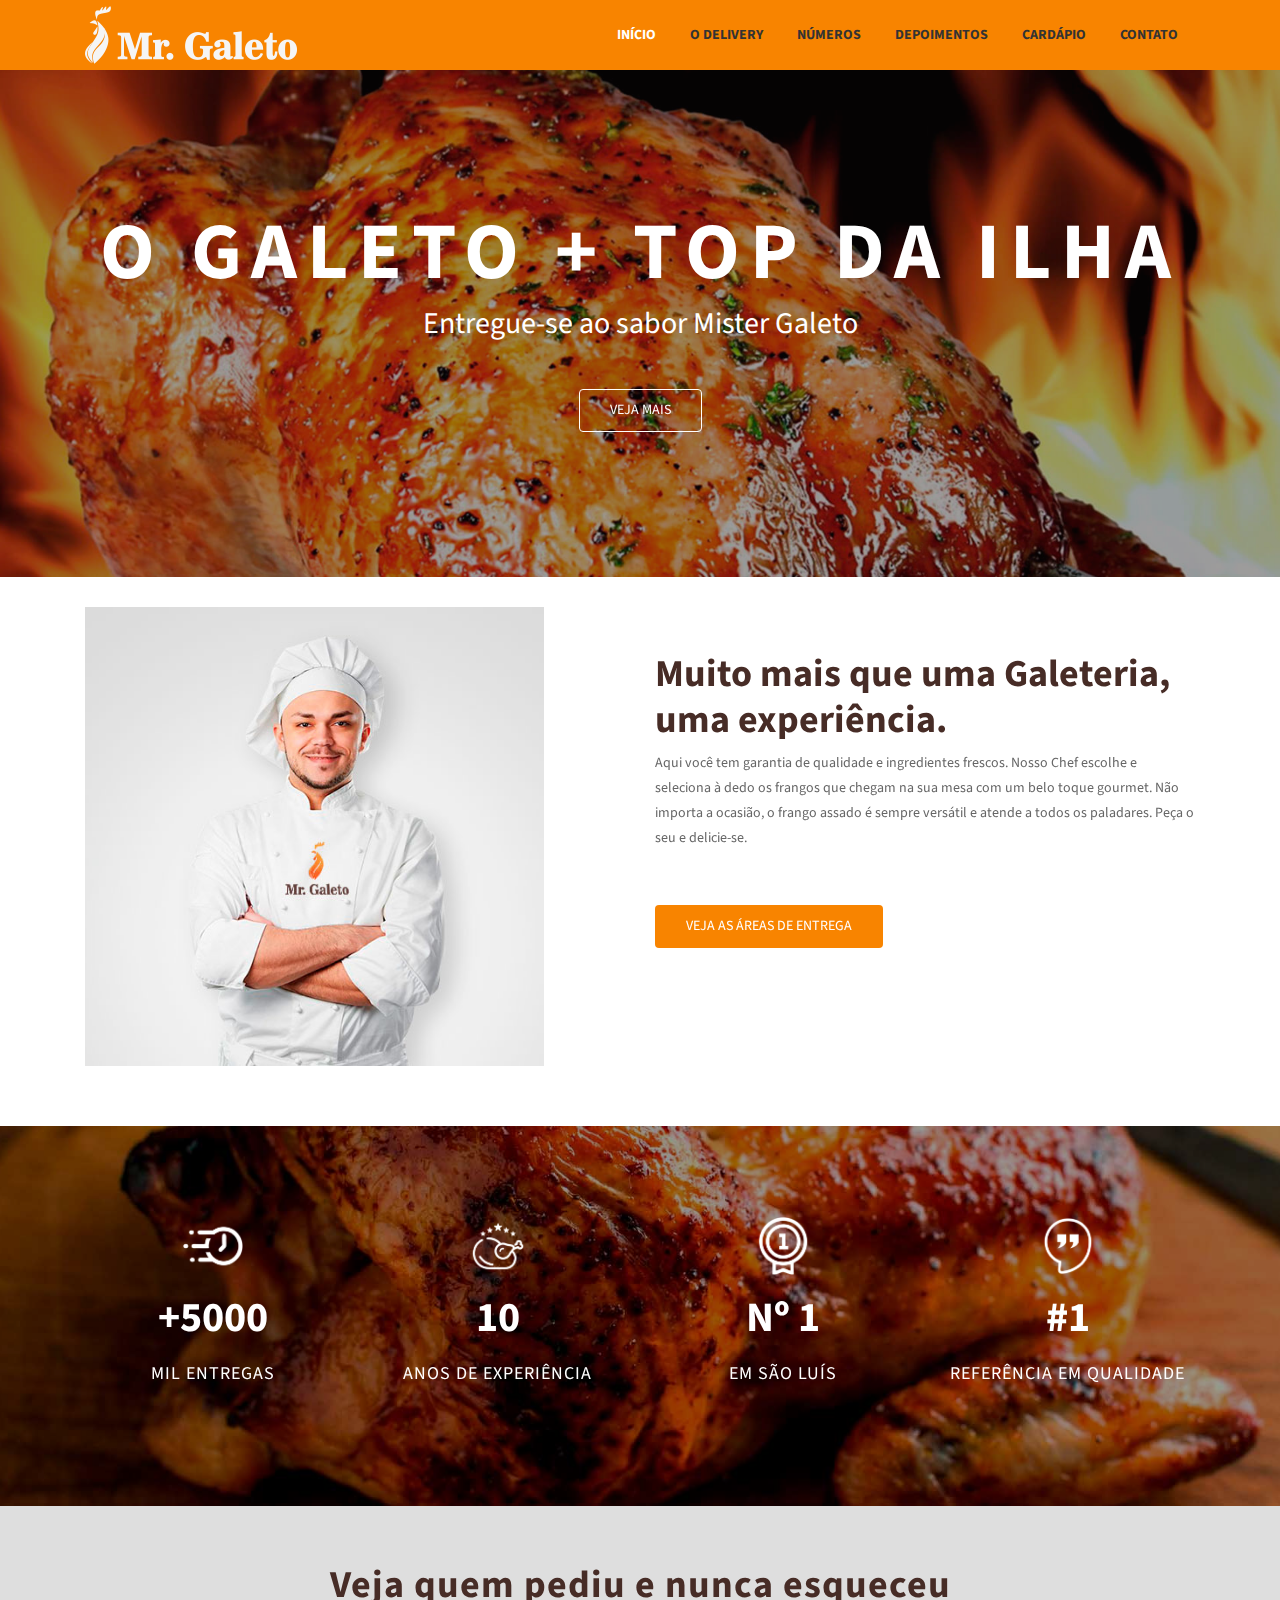
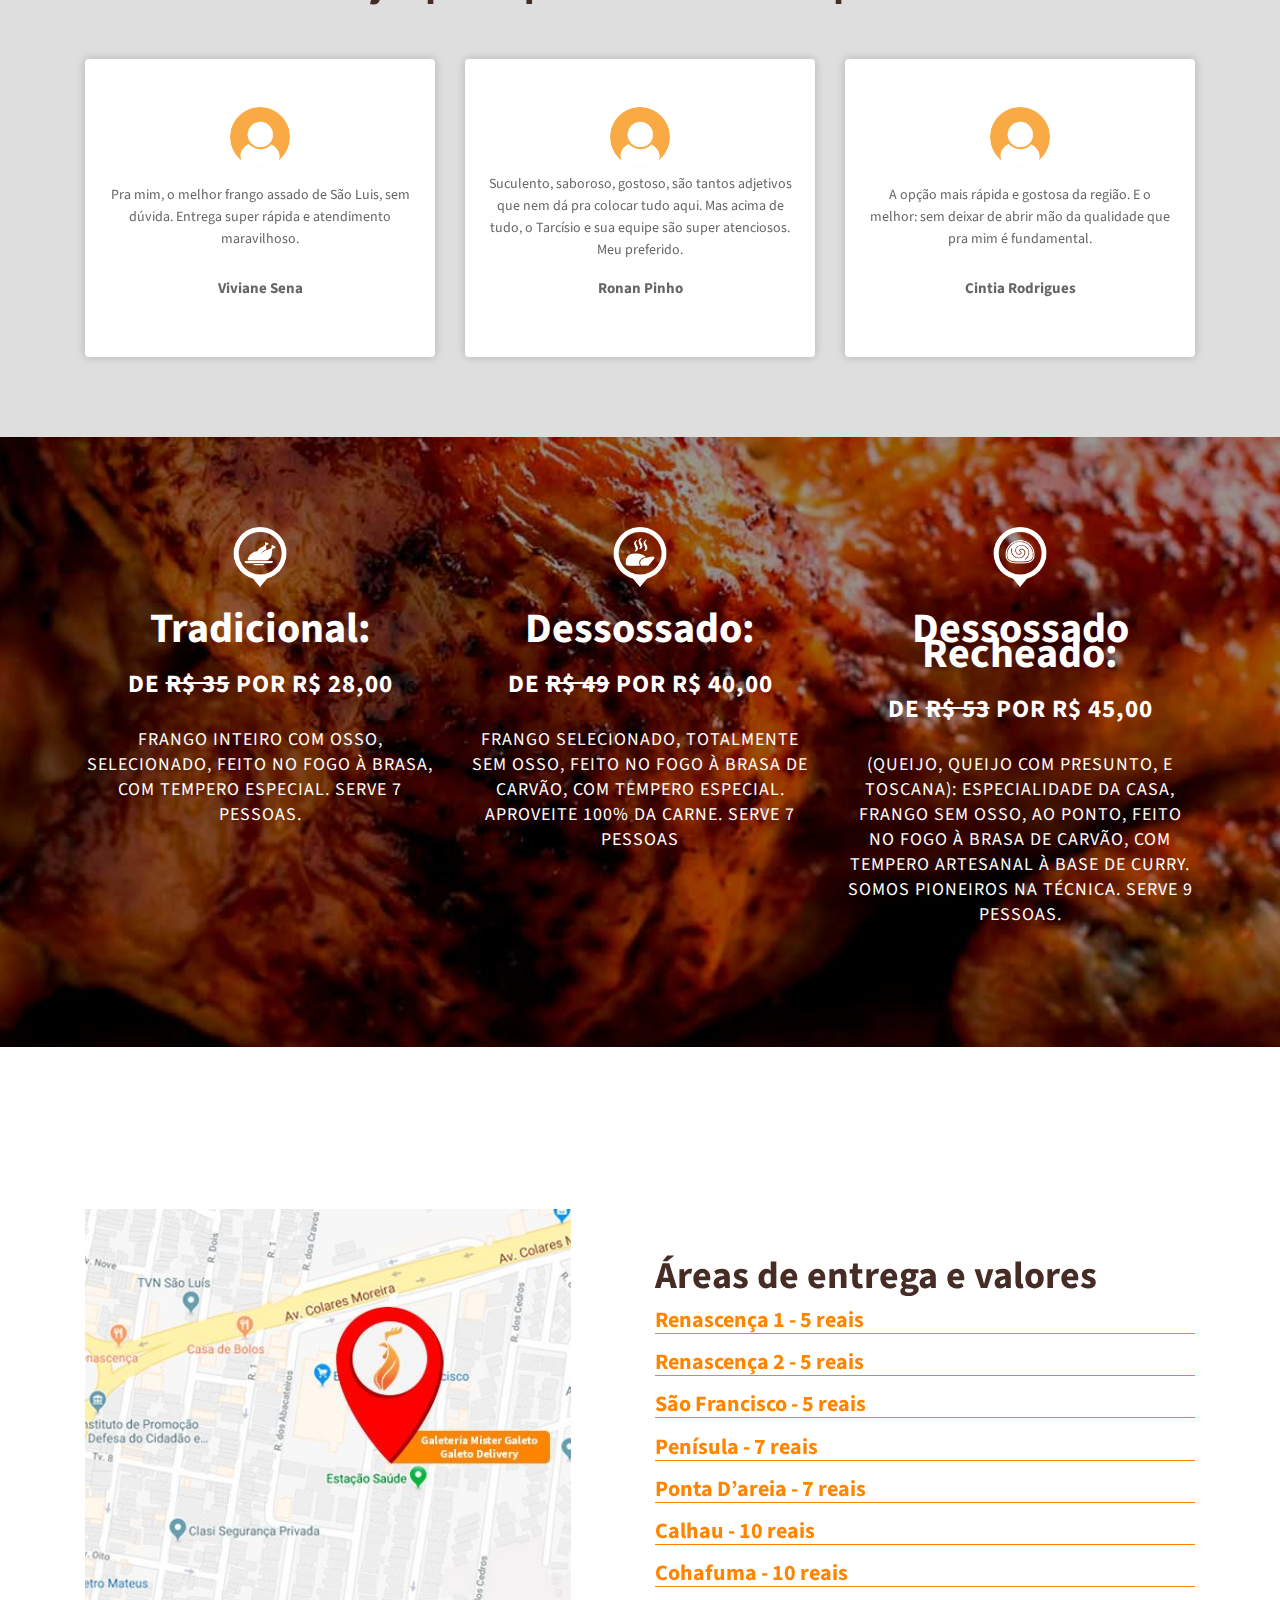
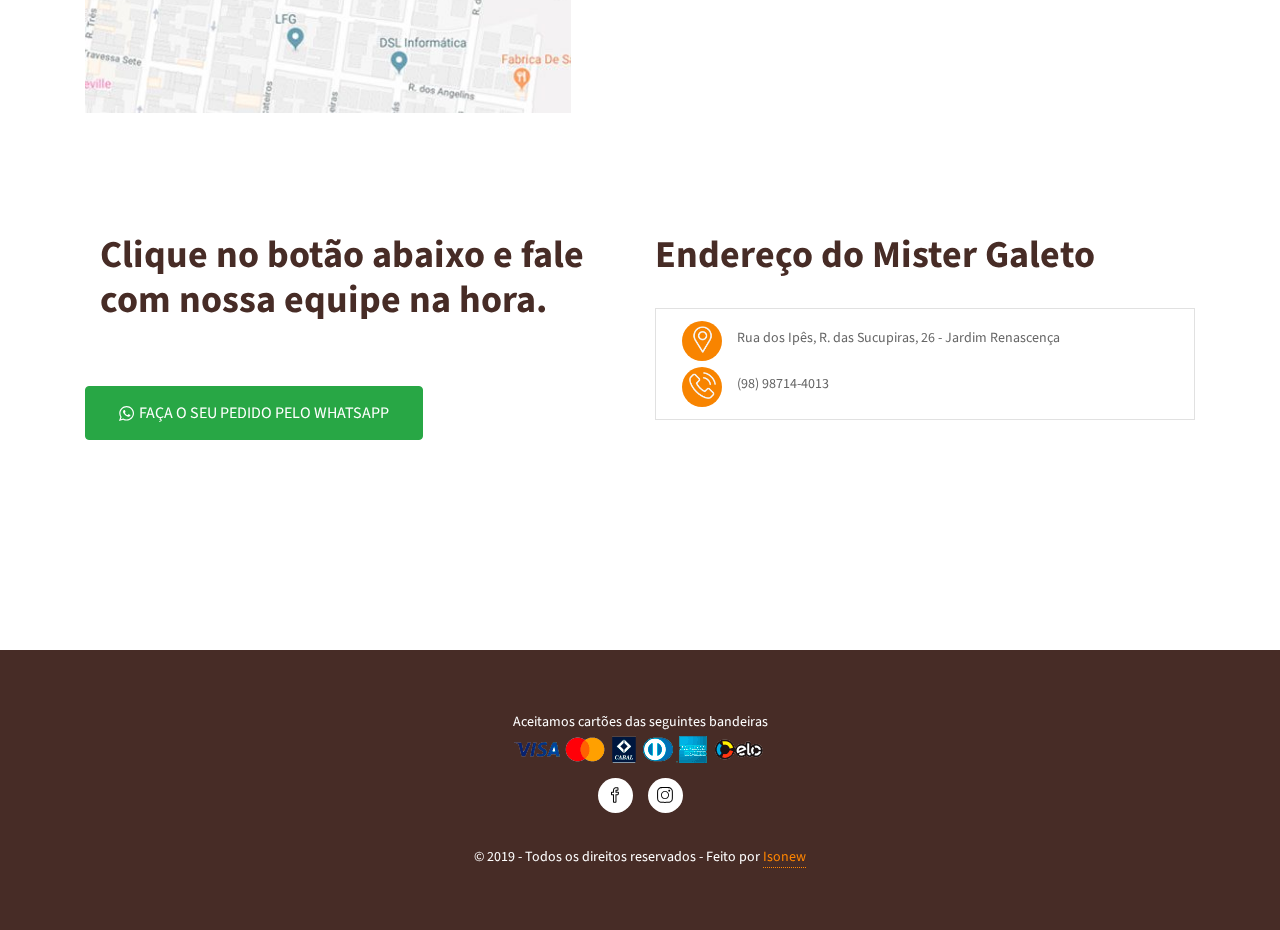
<file: index.html>
<!DOCTYPE html>
<html lang="pt-BR">

<head>
    <!-- Required meta tags -->
    <meta charset="utf-8">
    <meta name="viewport" content="width=device-width, initial-scale=1, shrink-to-fit=no">

    <title>Galeteria Mister Galeto - O Melhor Galeto de São Luis</title>

    <meta name="google-site-verification" content="google-site-verification=xDiQWXztBMNLsbuBRMXkzUA2P8_gHC2aC5mrN7Eg6Y0">
    <meta name="description"
          content="Que tal um Frango na Brasa suculento e com um toque goumert? Aqui você tem qualidade e rapidez para matar sua fome. Peça já o seu. Delivery. Entrega. Frango Dessossado. E muito mais.">
    <meta name="keywords" content="restaurante em são luis, comida, frango assado, galeteria, frango na brasa, galeto">
    <meta name="theme-color" content="#F68A3A">
    <meta property="og:locale" content="pt_BR">
    <meta property="og:url" content="mistergaleto.com.br">
    <meta property="og:title" content="Galeteria Mister Galeto - O Melhor Galeto de São Luis">
    <meta property="og:site_name" content="Galeteria Mister Galeto - O Melhor Galeto de São Luis">
    <meta property="og:description"
          content="Que tal um Frango na Brasa suculento e com um toque goumert? Aqui você tem qualidade e rapidez para matar sua fome. Peça já o seu. Delivery. Entrega. Frango Dessossado. E muito mais.">
    <meta property="og:image" content="https://mistergaleto.com.br/assets/img/Facebook-og.jpg">
    <meta property="og:image:type" content="image/jpeg">
    <meta property="og:image:width" content="1200">
    <meta property="og:image:height" content="628">
    <meta property="og:type" content="website">
    <meta name="robots" content="index, follow">


    <link rel="icon" href="assets/img/favicon.png" type="image/x-icon"/>
    <link rel="shortcut icon" href="assets/img/favicon.png" type="image/x-icon"/>

    <link rel="stylesheet" type="text/css" href="assets/css/style.css">

    <script type='application/ld+json'>{
        "@context": "https:\/\/schema.org",
        "@type": "Organization",
        "url": "https:\/\/mistergaleto.com.br\/",
        "sameAs": [
            "https:\/\/www.facebook.com\/mistergaletosaoluis\/",
            "https:\/\/www.instagram.com\/mistergaletosaoluis\/"
        ],
        "@id": "https:\/\/mistergaleto.com.br\/#organization",
        "name": "Galeteria Mister Galeto - O Melhor Galeto de São Luis",
        "logo": "https:\/\/mistergaleto.com.br\/assets\/img\/lgo-m.png"
    }</script>
    <!-- Global site tag (gtag.js) - Google Analytics -->
    <script async src="https://www.googletagmanager.com/gtag/js?id=UA-135335820-1"></script>
    <script>
        window.dataLayer = window.dataLayer || [];
        function gtag(){dataLayer.push(arguments);}
        gtag('js', new Date());

        gtag('config', 'UA-135335820-1');
    </script>
    <!-- Google Tag Manager -->
    <script>(function(w,d,s,l,i){w[l]=w[l]||[];w[l].push({'gtm.start':
            new Date().getTime(),event:'gtm.js'});var f=d.getElementsByTagName(s)[0],
        j=d.createElement(s),dl=l!='dataLayer'?'&l='+l:'';j.async=true;j.src=
        'https://www.googletagmanager.com/gtm.js?id='+i+dl;f.parentNode.insertBefore(j,f);
    })(window,document,'script','dataLayer','GTM-PQ7HCR3');</script>
    <!-- End Google Tag Manager -->
    <!-- Facebook Pixel Code -->
    <script>
        !function(f,b,e,v,n,t,s)
        {if(f.fbq)return;n=f.fbq=function(){n.callMethod?
            n.callMethod.apply(n,arguments):n.queue.push(arguments)};
            if(!f._fbq)f._fbq=n;n.push=n;n.loaded=!0;n.version='2.0';
            n.queue=[];t=b.createElement(e);t.async=!0;
            t.src=v;s=b.getElementsByTagName(e)[0];
            s.parentNode.insertBefore(t,s)}(window, document,'script',
            'https://connect.facebook.net/en_US/fbevents.js');
        fbq('init', '2395828300703358');
        fbq('track', 'Home');
    </script>

</head>

<body>
<!-- Google Tag Manager (noscript) -->
<noscript><iframe src="https://www.googletagmanager.com/ns.html?id=GTM-PQ7HCR3"
                  height="0" width="0" style="display:none;visibility:hidden"></iframe></noscript>
<!-- End Google Tag Manager (noscript) -->
<noscript><img height="1" width="1" style="display:none"
               src="https://www.facebook.com/tr?id=2395828300703358&ev=PageView&noscript=1"
/></noscript>
<!-- End Facebook Pixel Code -->
<!-- Header Area wrapper Starts -->
<header id="header-wrap">
    <!-- Navbar Start -->
    <nav class="navbar navbar-expand-lg fixed-top scrolling-navbar indigo">
        <div class="container">
            <!-- Brand and toggle get grouped for better mobile display -->
            <div class="navbar-header">
                <button class="navbar-toggler" type="button" data-toggle="collapse" data-target="#main-navbar"
                        aria-controls="main-navbar"
                        aria-expanded="false" aria-label="Toggle navigation">
                    <span class="navbar-toggler-icon"></span>
                    <span class="icon-menu"></span>
                    <span class="icon-menu"></span>
                    <span class="icon-menu"></span>
                </button>
                <a href="/" class="navbar-brand"><img
                        src="assets/img/lgo-m.png"
                        alt="Logo Mister Galeto" title="Mister Galeto"></a>
            </div>
            <div class="collapse navbar-collapse" id="main-navbar">
                <ul class="onepage-nev navbar-nav mr-auto w-100 justify-content-end clearfix">
                    <li class="nav-item active">
                        <a class="nav-link" href="#hero-area">
                            Início
                        </a>
                    </li>
                    <li class="nav-item">
                        <a class="nav-link" href="#delivery">
                            O delivery
                        </a>
                    </li>
                    <li class="nav-item">
                        <a class="nav-link" href="#numeros">
                            Números
                        </a>
                    </li>
                    <li class="nav-item">
                        <a class="nav-link" href="#depoimentos">
                            Depoimentos
                        </a>
                    </li>
                    <li class="nav-item">
                        <a class="nav-link" href="#cardapio">
                            Cardápio
                        </a>
                    </li>
                    <li class="nav-item">
                        <a class="nav-link" href="#contato">
                            Contato
                        </a>
                    </li>
                </ul>
            </div>
        </div>

        <!-- Mobile Menu Start -->
        <ul class="onepage-nev mobile-menu">
            <li>
                <a href="#inicio">inicio</a>
            </li>
            <li>
                <a href="#delivery">
                    O delivery
                </a>
            </li>
            <li>
                <a href="#numeros">Números</a>
            </li>
            <li>
                <a href="#depoimentos">Depoimentos</a>
            </li>
            <li>
                <a href="#cardapio">Cardápio</a>
            </li>
            <li>
                <a href="#contato">Contato</a>
            </li>
        </ul>
        <!-- Mobile Menu End -->
    </nav>
    <!-- Navbar End -->

    <!-- Hero Area Start -->
    <div id="hero-area" class="hero-area-bg">
        <div class="overlay"></div>
        <div class="container">
            <div class="row">
                <div class="col-md-12 col-sm-12 text-center">
                    <div class="contents">
                        <h1 class="head-title">O Galeto + Top da Ilha</h1>
                        <p class="script-font">Entregue-se ao sabor Mister Galeto</p>
                        <div class="header-button">
                            <a href="#delivery" class="btn btn-common btn-alt">Veja mais</a>
                        </div>
                    </div>
                </div>
            </div>
        </div>
    </div>
    <!-- Hero Area End -->

</header>
<!-- Header Area wrapper End -->

<!-- sobre Section Start -->
<section id="delivery" class="section-padding">
    <div class="container">
        <div class="row">
            <div class="col-lg-6 col-md-6 col-sm-12 col-xs-12">
                <div class="img-thumb">
                    <img src="assets/img/Chef.jpg" style="width:100%;max-width: 85%" alt="Delivery Mister Galeto">
                </div>
            </div>
            <div class="col-lg-6 col-md-6 col-sm-12 col-xs-12">
                <div class="profile-wrapper">
                    <h3>Muito mais que uma Galeteria, uma experiência.</h3>
                    <p>Aqui você tem garantia de qualidade e ingredientes frescos. Nosso Chef escolhe e seleciona à dedo
                        os frangos que chegam na sua mesa com um belo toque gourmet. Não importa a ocasião, o frango
                        assado é sempre versátil e atende a todos os paladares. Peça o seu e delicie-se.</p>
                    <a class="btn  btn btn-common" style="margin-top: 10%" href="#areas">Veja as Áreas de entrega</a>
                </div>

            </div>
        </div>
    </div>
</section>
<!-- sobre Section End -->
<!-- Counter Area Start-->
<section id="numeros" class="counter-section section-padding">
    <div class="container">
        <div class="row">
            <!-- Counter Item -->
            <div class="col-md-3 col-sm-6 work-counter-widget text-center">
                <div class="counter">
                    <div class="icon"><img
                            src="assets/img/icones/entrega.png"
                            style="width:60px; height:60px;" alt="Entrega"></div>
                    <div class="counterUp mais">5000</div>
                    <p>Mil entregas</p>
                </div>
            </div>
            <!-- Counter Item -->
            <div class="col-md-3 col-sm-6 work-counter-widget text-center">
                <div class="counter">
                    <div class="icon"><img
                            src="assets/img/icones/ex.png"
                            style="width:60px; height:60px;" alt="Experiência"></div>
                    <div class="counterUp">10</div>
                    <p>Anos de Experiência</p>
                </div>
            </div>
            <!-- Counter Item -->
            <div class="col-md-3 col-sm-6 work-counter-widget text-center">
                <div class="counter">
                    <div class="icon"><img class="r03"
                                           src="assets/img/icones/numero-um.png"
                                           style="width:60px; height:60px;" alt="Número um em São Luis"></div>
                    <div class="counterUp">Nº 1</div>
                    <p>em São Luís</p>
                </div>
            </div>
            <!-- Counter Item -->
            <div class="col-md-3 col-sm-6 work-counter-widget text-center">
                <div class="counter">
                    <div class="icon"><img
                            src="assets/img/icones/referencia-qualidade.png"
                            style="width: 60px; height: 60px" alt="Referência em qualidade"></div>
                    <div class="counterUp">#1</div>
                    <p>Referência em qualidade</p>
                </div>
            </div>
        </div>
    </div>
</section>


<!-- Services Section Start -->
<section id="depoimentos" class="services section-padding">
    <h2 class="section-title">Veja quem pediu e nunca esqueceu</h2>
    <div class="container" style="text-align: justify; padding-bottom: 30px;">
        <!--<p style="text-align: center;">O mister galeto é uma delícia, por isso quem já pediu a primeira vez, nunca
            esquece o nosso sabor. Acompanhe os depoimentos de alguns de nosso clientes
        </p>-->
    </div>
    <div class="container">
        <div class="row">
            <!-- Services item -->
            <div class="col-md-6 col-lg-4 col-xs-12" style="margin-bottom: 20px;">
                <div class="services-item">
                    <div class="icon">
                        <img
                                src="assets/img/User.png"
                                style="width: 60px;height: 60px; border-radius: 50px;" alt="Foto 1">
                    </div>
                    <div class="services-content">
                        <p style="min-height: 100px;display: flex;align-items: center;">Pra mim, o melhor frango assado de São Luis, sem dúvida. Entrega super rápida e atendimento maravilhoso.
                        <h3><a>Viviane Sena</a></h3>
                    </div>
                </div>
            </div>
            <!-- Services item -->
            <div class="col-md-6 col-lg-4 col-xs-12" style="margin-bottom: 20px;">
                <div class="services-item">
                    <div class="icon">
                        <img
                                src="assets/img/User.png"
                                style="width: 60px;height: 60px; border-radius: 50px;" alt="Foto 2">
                    </div>
                    <div class="services-content">
                        <p style="min-height: 100px;display: flex;align-items: center;">Suculento, saboroso, gostoso, são tantos adjetivos que nem dá pra colocar tudo aqui. Mas acima de tudo, o Tarcísio e sua equipe são super atenciosos. Meu preferido.
                        </p>
                        <h3><a>Ronan Pinho</a></h3>
                    </div>
                </div>
            </div>
            <!-- Services item -->
            <div class="col-md-6 col-lg-4 col-xs-12" style="margin-bottom: 20px;">
                <div class="services-item">
                    <div class="icon">
                        <img
                                src="assets/img/User.png"
                                style="width: 60px;height: 60px; border-radius: 50px;" alt="Foto 3">
                    </div>
                    <div class="services-content">
                        <p style="min-height: 100px;display: flex;align-items: center;">A opção mais rápida e gostosa da região. E o melhor: sem deixar de abrir mão da qualidade que pra mim é fundamental. </p>
                        <h3><a>Cintia Rodrigues</a></h3>
                    </div>
                </div>
            </div>


        </div>
    </div>
</section>
<!-- Services Section End -->
<!-- Counter Area Start-->
<section id="cardapio" class="counter-section section-padding">
    <div class="container">
        <div class="row">
            <!-- Counter Item -->
            <div class="col-md-4 col-sm-6 work-counter-widget text-center">
                <div class="counter">
                    <div class="icon"><img
                            src="assets/img/tradicional.png"
                            style="width:60px; height:60px;" alt="Entrega"></div>
                    <div class="counterUp">Tradicional:</div>
                    <p style="font-weight: bold; font-size: 25px">de <span style="text-decoration: line-through">R$ 35</span> por R$ 28,00</p>
                    <p>Frango inteiro com osso, selecionado, feito no fogo à brasa, com tempero especial. Serve 7
                        pessoas.</p>
                </div>
            </div>
            <!-- Counter Item -->
            <div class="col-md-4 col-sm-6 work-counter-widget text-center">
                <div class="counter">
                    <div class="icon"><img
                            src="assets/img/dessossado.png"
                            style="width:60px; height:60px;" alt="Dessossado:"></div>
                    <div class="counterUp">Dessossado:</div>
                    <p style="font-weight: bold; font-size: 25px">de <span style="text-decoration: line-through">R$ 49</span> por R$ 40,00</p>
                    <p>Frango selecionado, totalmente sem osso, feito no fogo à brasa de carvão, com tempero especial.
                        Aproveite 100% da carne. Serve 7 pessoas</p>
                </div>
            </div>
            <!-- Counter Item -->
            <div class="col-md-4 col-sm-6 work-counter-widget text-center">
                <div class="counter">
                    <div class="icon"><img
                            src="assets/img/recheado.png"
                            style="width:60px; height:60px;" alt="Número um em São Luis"></div>
                    <div class="counterUp">Dessossado Recheado:</div>
                    <p style="font-weight: bold; font-size: 25px">de <span style="text-decoration: line-through">R$ 53</span> por R$ 45,00</p>
                    <p>(queijo, queijo com presunto, e toscana): especialidade da casa, frango sem osso, ao ponto, feito
                        no fogo à brasa de carvão, com tempero artesanal à base de curry. Somos pioneiros na técnica.
                        Serve 9 pessoas.</p>
                </div>
            </div>

        </div>
    </div>
</section>

<!-- sobre Section Start -->
<section id="areas" class="section-padding">
    <div class="container">
        <div class="row">
            <div class="col-lg-6 col-md-6 col-sm-12 col-xs-12">
                <div class="img-thumb">
                    <img src="assets/img/locais.jpg" style="width: 100%;max-width: 90%"
                         alt="Locais de entrega Mister Galeto">
                </div>
            </div>
            <div class="col-lg-6 col-md-6 col-sm-12 col-xs-12">
                <div class="profile-wrapper">
                    <h3>Áreas de entrega e valores</h3>
                    <ul>
                        <li><span>Renascença 1 - 5 reais</span></li>
                        <li><span>Renascença 2 - 5 reais</span></li>
                        <li><span>São Francisco - 5 reais</span></li>
                        <li><span>Penísula - 7 reais</span></li>
                        <li><span>Ponta D’areia - 7 reais</span></li>
                        <li><span>Calhau - 10 reais</span></li>
                        <li><span>Cohafuma - 10 reais</span></li>
                    </ul>
                </div>
            </div>
        </div>
    </div>
</section>


<!-- contato Section Start -->
<section id="contato" class="section-padding">
    <div class="contato-form">
        <div class="container">
            <div class="row contato-form-area">
                <div class="col-md-6 col-lg-6 col-sm-12">
                    <div class="contato-block">
                        <h2>Clique no botão abaixo e fale com nossa equipe na hora.</h2>
                        <!--<form id="contatoForm">-->
                        <div class="row">
                            <a class="btn  btn-success btn-lg" style="margin-top: 10%"
                               onClick="fbq('track', 'Whatsapp');" id="whatsapp"
                               href="https://api.whatsapp.com/send?phone=+5598987144013&text=Te%20conheci%20pela%20internet.%20Quero%20mais%20informa%C3%A7%C3%B5es."><img
                                    style="width: 15px; height: 15px; margin-right: 5px" src="data:image/svg+xml;base64,
                               [base64]">Faça
                                o seu pedido pelo Whatsapp</a>
                        </div>
                    </div>
                </div>
                <div class="col-md-6 col-lg-6 col-sm-12">
                    <div class="footer-right-area">
                        <h2>Endereço do Mister Galeto</h2>
                        <div class="footer-right-contact">
                            <div class="single-contact">
                                <div class="contact-icon">
                                    <img class="i02"
                                         src="assets/img/icones/i02.png"
                                         style="width: 27px; height: 27px;margin-top: -5px;" alt="Icone contato">
                                </div>
                                <p>Rua dos Ipês, R. das Sucupiras, 26 - Jardim Renascença</p>
                            </div>
                            <div class="single-contact">
                                <div class="contact-icon">
                                    <img
                                            src="assets/img/icones/i01.png"
                                            style="margin-top: -5px;width: 27px; height: 27px;" alt="Icone contato 03">
                                </div>
                                <p><a href="tel:98 98714-4013">(98) 98714-4013</a></p>
                            </div>
                        </div>
                    </div>
                </div>
                <!-- <div class="col-md-12">
                     <object style="border:0; height: 450px; width: 100%;"
                             data="https://www.google.com/maps/embed?pb=!1m18!1m12!1m3!1d3988.5758370719695!2d-48.462532512366266!3d-1.4299393458849787!2m3!1f0!2f0!3f0!3m2!1i1024!2i768!4f13.1!3m3!1m2!1s0x92a48bf72987b265%3A0x3ef54a30f188fcf2!2sCurso+de+Reda%C3%A7%C3%A3o+Profa+Nicinha+C%C3%A2mara!5e0!3m2!1spt-BR!2sbr!4v1548423776370">
                         Endereço
                     </object>
                 </div>-->
            </div>
        </div>
    </div>
</section>
<!-- contato Section End -->

<!-- Footer Section Start -->
<footer class="footer-area section-padding">
    <div class="container">
        <div class="row">
            <div class="col-md-12">
                <p style="color: #FFF; text-align: center">Aceitamos cartões das seguintes bandeiras</p>
                <img src="assets/img/payment-icons.png" style="margin: 0 auto; display: table;" alt="Credit Cards">
                <div class="footer-text text-center" data-wow-delay="0.3s">
                    <ul class="social-icon">
                        <li>
                            <a class="facebook"
                               href="https://www.facebook.com/mistergaletosaoluis/"><i
                                    class="icon-social-facebook"></i></a>
                        </li>
                        <li>
                            <a class="instagram"
                               href="https://www.instagram.com/mistergaleto/"><i
                                    class="icon-social-instagram"></i></a>
                        </li>
                    </ul>
                    <p>© 2019 - Todos os direitos reservados - Feito por <a href="http://isonew.digital">Isonew</a></p>
                </div>
            </div>
        </div>
    </div>
</footer>
<!-- Footer Section End -->

<!-- Go to Top Link -->
<a href="#" class="back-to-top">
    <i class="icon-arrow-up"></i>
</a>
<script src="assets/js/scripts.js"></script>
</body>
</html>
</file>
<file: assets/css/style.css>
@charset "UTF-8";@import url(https://fonts.googleapis.com/css?family=Shadows+Into+Light|Source+Sans+Pro:400,700);.btn-group-vertical,.card,.card-deck,.card-group,.form-inline,.list-group,.modal-content,.navbar-nav,.progress-bar{-webkit-box-direction:normal}.badge,progress,sub,sup{vertical-align:baseline}.popover,.tooltip,address{font-style:normal}.breadcrumb,.carousel-indicators,.dropdown-menu,.nav,.navbar-nav,.pagination,.slicknav_nav,.slicknav_nav ul,.timeline li,ol,ol li,ul,ul li{list-style:none}dl,ol,p,pre,ul{margin-top:0}address,dl,ol,p,pre,ul{margin-bottom:1rem}body,caption{text-align:left}dd,label{margin-bottom:.5rem}pre,textarea{overflow:auto}html,pre{-ms-overflow-style:scrollbar}article,aside,dialog,figcaption,figure,footer,header,hgroup,legend,main,nav,section{display:block}address,legend{line-height:inherit}label,output{display:inline-block}button,hr,input{overflow:visible}.btn-outline-danger,.btn-outline-dark,.btn-outline-info,.btn-outline-light,.btn-outline-primary,.btn-outline-success,.btn-outline-warning,.btn:not(:disabled):not(.disabled).active,.btn:not(:disabled):not(.disabled):active{background-image:none}.dropdown-menu,.form-control,.modal-content,.popover{background-clip:padding-box}:root{--blue:#007BFF;--indigo:#6610F2;--purple:#6F42C1;--pink:#E83E8C;--red:#DC3545;--orange:#FD7E14;--yellow:#FFC107;--green:#28A745;--teal:#20C997;--cyan:#17A2B8;--white:#FFF;--gray:#6C757D;--gray-dark:#343A40;--primary:#007BFF;--secondary:#6C757D;--success:#28A745;--info:#17A2B8;--warning:#FFC107;--danger:#DC3545;--light:#F8F9FA;--dark:#343A40;--breakpoint-xs:0;--breakpoint-sm:576px;--breakpoint-md:768px;--breakpoint-lg:992px;--breakpoint-xl:1200px;--font-family-sans-serif:-apple-system,BlinkMacSystemFont,"Segoe UI",Roboto,"Helvetica Neue",Arial,sans-serif,"Apple Color Emoji","Segoe UI Emoji","Segoe UI Symbol";--font-family-monospace:SFMono-Regular,Menlo,Monaco,Consolas,"Liberation Mono","Courier New",monospace}*,::after,::before{box-sizing:border-box}html{font-family:sans-serif;line-height:1.15;-webkit-text-size-adjust:100%;-ms-text-size-adjust:100%;-webkit-tap-highlight-color:transparent}body{margin:0;background-color:#FFF}[tabindex="-1"]:focus{outline:0!important}h1,h2,h3,h4,h5,h6{margin-top:0;color:#472c26!important}abbr[data-original-title],abbr[title]{-webkit-text-decoration:underline dotted;text-decoration:underline dotted;cursor:help;border-bottom:0}.btn:focus,.btn:hover,a,a:not([href]):not([tabindex]),a:not([href]):not([tabindex]):focus,a:not([href]):not([tabindex]):hover{text-decoration:none}.btn:not(:disabled):not(.disabled),.navbar-toggler:not(:disabled):not(.disabled),.page-link:not(:disabled):not(.disabled),summary{cursor:pointer}ol ol,ol ul,ul ol,ul ul{margin-bottom:0}dt{font-weight:700}dd{margin-left:0}blockquote,figure{margin:0 0 1rem}dfn{font-style:italic}b,strong{font-weight:bolder}small{font-size:80%}sub,sup{position:relative;font-size:75%;line-height:0}sub{bottom:-.25em}sup{top:-.5em}a{color:#007BFF;background-color:transparent;-webkit-text-decoration-skip:objects}a:hover{color:#0056B3}a:not([href]):not([tabindex]):focus{outline:0}code,kbd,pre,samp{font-size:1em}img{vertical-align:middle;border-style:none}svg:not(:root){overflow:hidden}table{border-collapse:collapse}caption{padding-top:.75rem;padding-bottom:.75rem;color:#6C757D;caption-side:bottom}th{text-align:inherit}button{border-radius:0}button,input,optgroup,select,textarea{margin:0;font-family:inherit;font-size:inherit;line-height:inherit}button,select{text-transform:none}[type=reset],[type=submit],button,html [type=button]{-webkit-appearance:button}[type=button]::-moz-focus-inner,[type=reset]::-moz-focus-inner,[type=submit]::-moz-focus-inner,button::-moz-focus-inner{padding:0;border-style:none}input[type=checkbox],input[type=radio]{box-sizing:border-box;padding:0}input[type=date],input[type=datetime-local],input[type=month],input[type=time]{-webkit-appearance:listbox}textarea{resize:vertical}fieldset{min-width:0;padding:0;margin:0;border:0}legend{width:100%;max-width:100%;padding:0;margin-bottom:.5rem;font-size:1.5rem;color:inherit;white-space:normal}.badge,.btn,.dropdown-header,.dropdown-item,.input-group-text,.navbar-brand{white-space:nowrap}[type=number]::-webkit-inner-spin-button,[type=number]::-webkit-outer-spin-button{height:auto}[type=search]{outline-offset:-2px;-webkit-appearance:none}[type=search]::-webkit-search-cancel-button,[type=search]::-webkit-search-decoration{-webkit-appearance:none}::-webkit-file-upload-button{font:inherit;-webkit-appearance:button}.display-1,.display-2,.display-3,.display-4{line-height:1.2}summary{display:list-item}template{display:none}[hidden]{display:none!important}.h1,.h2,.h3,.h4,.h5,.h6,h1,h2,h3,h4,h5,h6{margin-bottom:.5rem;font-family:inherit;font-weight:500;line-height:1.2;color:inherit}.blockquote,hr{margin-bottom:1rem}.display-1,.display-2,.display-3,.display-4,.lead{font-weight:300}.h1,h1{font-size:2.5rem}.h2,h2{font-size:2rem}.h3,h3{font-size:1.75rem}.h4,h4{font-size:1.5rem}.h5,h5{font-size:1.25rem}.h6,h6{font-size:1rem}.lead{font-size:1.25rem}.display-1{font-size:6rem}.display-2{font-size:5.5rem}.display-3{font-size:4.5rem}.display-4{font-size:3.5rem}hr{box-sizing:content-box;height:0;margin-top:1rem;border:0;border-top:1px solid rgba(0,0,0,.1)}.img-fluid,.img-thumbnail{max-width:100%;height:auto;width:100%}.img-thumbnail img{width:100%}.small,small{font-size:80%;font-weight:400}.mark,mark{padding:.2em;background-color:#FCF8E3}.list-inline,.list-unstyled{padding-left:0;list-style:none}.list-inline-item{display:inline-block}.list-inline-item:not(:last-child){margin-right:.5rem}.initialism{font-size:90%;text-transform:uppercase}.blockquote{font-size:1.25rem}.blockquote-footer{display:block;font-size:80%;color:#6C757D}.blockquote-footer::before{content:"\2014 \00A0"}.img-thumbnail{padding:.25rem;background-color:#FFF;border:1px solid #DEE2E6;border-radius:.25rem}.figure{display:inline-block}.figure-img{margin-bottom:.5rem;line-height:1}.figure-caption{font-size:90%;color:#6C757D}code,kbd{font-size:87.5%}a>code,pre code{color:inherit}code,kbd,pre,samp{font-family:SFMono-Regular,Menlo,Monaco,Consolas,"Liberation Mono","Courier New",monospace}code{color:#E83E8C;word-break:break-word}kbd{padding:.2rem .4rem;color:#FFF;background-color:#212529;border-radius:.2rem}kbd kbd{padding:0;font-size:100%;font-weight:700}.container,.container-fluid{padding-right:15px;padding-left:15px;margin-right:auto;margin-left:auto;width:100%}pre{display:block;font-size:87.5%;color:#212529}pre code{font-size:inherit;word-break:normal}.pre-scrollable{max-height:340px;overflow-y:scroll}@media (min-width:576px){.container{max-width:540px}}@media (min-width:768px){.container{max-width:720px}}@media (min-width:992px){.container{max-width:960px}}@media (min-width:1200px){.container{max-width:1140px}}.row{display:-webkit-box;display:-ms-flexbox;display:flex;-ms-flex-wrap:wrap;flex-wrap:wrap;margin-right:-15px;margin-left:-15px}.no-gutters{margin-right:0;margin-left:0}.no-gutters>.col,.no-gutters>[class*=col-]{padding-right:0;padding-left:0}.col,.col-1,.col-10,.col-11,.col-12,.col-2,.col-3,.col-4,.col-5,.col-6,.col-7,.col-8,.col-9,.col-auto,.col-lg,.col-lg-1,.col-lg-10,.col-lg-11,.col-lg-12,.col-lg-2,.col-lg-3,.col-lg-4,.col-lg-5,.col-lg-6,.col-lg-7,.col-lg-8,.col-lg-9,.col-lg-auto,.col-md,.col-md-1,.col-md-10,.col-md-11,.col-md-12,.col-md-2,.col-md-3,.col-md-4,.col-md-5,.col-md-6,.col-md-7,.col-md-8,.col-md-9,.col-md-auto,.col-sm,.col-sm-1,.col-sm-10,.col-sm-11,.col-sm-12,.col-sm-2,.col-sm-3,.col-sm-4,.col-sm-5,.col-sm-6,.col-sm-7,.col-sm-8,.col-sm-9,.col-sm-auto,.col-xl,.col-xl-1,.col-xl-10,.col-xl-11,.col-xl-12,.col-xl-2,.col-xl-3,.col-xl-4,.col-xl-5,.col-xl-6,.col-xl-7,.col-xl-8,.col-xl-9,.col-xl-auto{position:relative;width:100%;min-height:1px;padding-right:15px;padding-left:15px}.col{-ms-flex-preferred-size:0;flex-basis:0;-webkit-box-flex:1;-ms-flex-positive:1;flex-grow:1;max-width:100%}.col-1,.col-auto{-webkit-box-flex:0}.col-auto{-ms-flex:0 0 auto;flex:0 0 auto;width:auto;max-width:none}.col-1{-ms-flex:0 0 8.333333%;flex:0 0 8.333333%;max-width:8.333333%}.col-2,.col-3{-webkit-box-flex:0}.col-2{-ms-flex:0 0 16.666667%;flex:0 0 16.666667%;max-width:16.666667%}.col-3{-ms-flex:0 0 25%;flex:0 0 25%;max-width:25%}.col-4,.col-5{-webkit-box-flex:0}.col-4{-ms-flex:0 0 33.333333%;flex:0 0 33.333333%;max-width:33.333333%}.col-5{-ms-flex:0 0 41.666667%;flex:0 0 41.666667%;max-width:41.666667%}.col-6,.col-7{-webkit-box-flex:0}.col-6{-ms-flex:0 0 50%;flex:0 0 50%;max-width:50%}.col-7{-ms-flex:0 0 58.333333%;flex:0 0 58.333333%;max-width:58.333333%}.col-8,.col-9{-webkit-box-flex:0}.col-8{-ms-flex:0 0 66.666667%;flex:0 0 66.666667%;max-width:66.666667%}.col-9{-ms-flex:0 0 75%;flex:0 0 75%;max-width:75%}.col-10,.col-11{-webkit-box-flex:0}.col-10{-ms-flex:0 0 83.333333%;flex:0 0 83.333333%;max-width:83.333333%}.col-11{-ms-flex:0 0 91.666667%;flex:0 0 91.666667%;max-width:91.666667%}.col-12{-webkit-box-flex:0;-ms-flex:0 0 100%;flex:0 0 100%;max-width:100%}.order-first{-webkit-box-ordinal-group:0;-ms-flex-order:-1;order:-1}.order-last{-webkit-box-ordinal-group:14;-ms-flex-order:13;order:13}.order-0{-webkit-box-ordinal-group:1;-ms-flex-order:0;order:0}.order-1{-webkit-box-ordinal-group:2;-ms-flex-order:1;order:1}.order-2{-webkit-box-ordinal-group:3;-ms-flex-order:2;order:2}.order-3{-webkit-box-ordinal-group:4;-ms-flex-order:3;order:3}.order-4{-webkit-box-ordinal-group:5;-ms-flex-order:4;order:4}.order-5{-webkit-box-ordinal-group:6;-ms-flex-order:5;order:5}.order-6{-webkit-box-ordinal-group:7;-ms-flex-order:6;order:6}.order-7{-webkit-box-ordinal-group:8;-ms-flex-order:7;order:7}.order-8{-webkit-box-ordinal-group:9;-ms-flex-order:8;order:8}.order-9{-webkit-box-ordinal-group:10;-ms-flex-order:9;order:9}.order-10{-webkit-box-ordinal-group:11;-ms-flex-order:10;order:10}.order-11{-webkit-box-ordinal-group:12;-ms-flex-order:11;order:11}.order-12{-webkit-box-ordinal-group:13;-ms-flex-order:12;order:12}.offset-1{margin-left:8.333333%}.offset-2{margin-left:16.666667%}.offset-3{margin-left:25%}.offset-4{margin-left:33.333333%}.offset-5{margin-left:41.666667%}.offset-6{margin-left:50%}.offset-7{margin-left:58.333333%}.offset-8{margin-left:66.666667%}.offset-9{margin-left:75%}.offset-10{margin-left:83.333333%}.offset-11{margin-left:91.666667%}@media (min-width:576px){.col-sm{-ms-flex-preferred-size:0;flex-basis:0;-webkit-box-flex:1;-ms-flex-positive:1;flex-grow:1;max-width:100%}.col-sm-auto{-webkit-box-flex:0;-ms-flex:0 0 auto;flex:0 0 auto;width:auto;max-width:none}.col-sm-1{-webkit-box-flex:0;-ms-flex:0 0 8.333333%;flex:0 0 8.333333%;max-width:8.333333%}.col-sm-2{-webkit-box-flex:0;-ms-flex:0 0 16.666667%;flex:0 0 16.666667%;max-width:16.666667%}.col-sm-3{-webkit-box-flex:0;-ms-flex:0 0 25%;flex:0 0 25%;max-width:25%}.col-sm-4{-webkit-box-flex:0;-ms-flex:0 0 33.333333%;flex:0 0 33.333333%;max-width:33.333333%}.col-sm-5{-webkit-box-flex:0;-ms-flex:0 0 41.666667%;flex:0 0 41.666667%;max-width:41.666667%}.col-sm-6{-webkit-box-flex:0;-ms-flex:0 0 50%;flex:0 0 50%;max-width:50%}.col-sm-7{-webkit-box-flex:0;-ms-flex:0 0 58.333333%;flex:0 0 58.333333%;max-width:58.333333%}.col-sm-8{-webkit-box-flex:0;-ms-flex:0 0 66.666667%;flex:0 0 66.666667%;max-width:66.666667%}.col-sm-9{-webkit-box-flex:0;-ms-flex:0 0 75%;flex:0 0 75%;max-width:75%}.col-sm-10{-webkit-box-flex:0;-ms-flex:0 0 83.333333%;flex:0 0 83.333333%;max-width:83.333333%}.col-sm-11{-webkit-box-flex:0;-ms-flex:0 0 91.666667%;flex:0 0 91.666667%;max-width:91.666667%}.col-sm-12{-webkit-box-flex:0;-ms-flex:0 0 100%;flex:0 0 100%;max-width:100%}.order-sm-first{-webkit-box-ordinal-group:0;-ms-flex-order:-1;order:-1}.order-sm-last{-webkit-box-ordinal-group:14;-ms-flex-order:13;order:13}.order-sm-0{-webkit-box-ordinal-group:1;-ms-flex-order:0;order:0}.order-sm-1{-webkit-box-ordinal-group:2;-ms-flex-order:1;order:1}.order-sm-2{-webkit-box-ordinal-group:3;-ms-flex-order:2;order:2}.order-sm-3{-webkit-box-ordinal-group:4;-ms-flex-order:3;order:3}.order-sm-4{-webkit-box-ordinal-group:5;-ms-flex-order:4;order:4}.order-sm-5{-webkit-box-ordinal-group:6;-ms-flex-order:5;order:5}.order-sm-6{-webkit-box-ordinal-group:7;-ms-flex-order:6;order:6}.order-sm-7{-webkit-box-ordinal-group:8;-ms-flex-order:7;order:7}.order-sm-8{-webkit-box-ordinal-group:9;-ms-flex-order:8;order:8}.order-sm-9{-webkit-box-ordinal-group:10;-ms-flex-order:9;order:9}.order-sm-10{-webkit-box-ordinal-group:11;-ms-flex-order:10;order:10}.order-sm-11{-webkit-box-ordinal-group:12;-ms-flex-order:11;order:11}.order-sm-12{-webkit-box-ordinal-group:13;-ms-flex-order:12;order:12}.offset-sm-0{margin-left:0}.offset-sm-1{margin-left:8.333333%}.offset-sm-2{margin-left:16.666667%}.offset-sm-3{margin-left:25%}.offset-sm-4{margin-left:33.333333%}.offset-sm-5{margin-left:41.666667%}.offset-sm-6{margin-left:50%}.offset-sm-7{margin-left:58.333333%}.offset-sm-8{margin-left:66.666667%}.offset-sm-9{margin-left:75%}.offset-sm-10{margin-left:83.333333%}.offset-sm-11{margin-left:91.666667%}}@media (min-width:768px){.col-md{-ms-flex-preferred-size:0;flex-basis:0;-webkit-box-flex:1;-ms-flex-positive:1;flex-grow:1;max-width:100%}.col-md-auto{-webkit-box-flex:0;-ms-flex:0 0 auto;flex:0 0 auto;width:auto;max-width:none}.col-md-1{-webkit-box-flex:0;-ms-flex:0 0 8.333333%;flex:0 0 8.333333%;max-width:8.333333%}.col-md-2{-webkit-box-flex:0;-ms-flex:0 0 16.666667%;flex:0 0 16.666667%;max-width:16.666667%}.col-md-3{-webkit-box-flex:0;-ms-flex:0 0 25%;flex:0 0 25%;max-width:25%}.col-md-4{-webkit-box-flex:0;-ms-flex:0 0 33.333333%;flex:0 0 33.333333%;max-width:33.333333%}.col-md-5{-webkit-box-flex:0;-ms-flex:0 0 41.666667%;flex:0 0 41.666667%;max-width:41.666667%}.col-md-6{-webkit-box-flex:0;-ms-flex:0 0 50%;flex:0 0 50%;max-width:50%}.col-md-7{-webkit-box-flex:0;-ms-flex:0 0 58.333333%;flex:0 0 58.333333%;max-width:58.333333%}.col-md-8{-webkit-box-flex:0;-ms-flex:0 0 66.666667%;flex:0 0 66.666667%;max-width:66.666667%}.col-md-9{-webkit-box-flex:0;-ms-flex:0 0 75%;flex:0 0 75%;max-width:75%}.col-md-10{-webkit-box-flex:0;-ms-flex:0 0 83.333333%;flex:0 0 83.333333%;max-width:83.333333%}.col-md-11{-webkit-box-flex:0;-ms-flex:0 0 91.666667%;flex:0 0 91.666667%;max-width:91.666667%}.col-md-12{-webkit-box-flex:0;-ms-flex:0 0 100%;flex:0 0 100%;max-width:100%}.order-md-first{-webkit-box-ordinal-group:0;-ms-flex-order:-1;order:-1}.order-md-last{-webkit-box-ordinal-group:14;-ms-flex-order:13;order:13}.order-md-0{-webkit-box-ordinal-group:1;-ms-flex-order:0;order:0}.order-md-1{-webkit-box-ordinal-group:2;-ms-flex-order:1;order:1}.order-md-2{-webkit-box-ordinal-group:3;-ms-flex-order:2;order:2}.order-md-3{-webkit-box-ordinal-group:4;-ms-flex-order:3;order:3}.order-md-4{-webkit-box-ordinal-group:5;-ms-flex-order:4;order:4}.order-md-5{-webkit-box-ordinal-group:6;-ms-flex-order:5;order:5}.order-md-6{-webkit-box-ordinal-group:7;-ms-flex-order:6;order:6}.order-md-7{-webkit-box-ordinal-group:8;-ms-flex-order:7;order:7}.order-md-8{-webkit-box-ordinal-group:9;-ms-flex-order:8;order:8}.order-md-9{-webkit-box-ordinal-group:10;-ms-flex-order:9;order:9}.order-md-10{-webkit-box-ordinal-group:11;-ms-flex-order:10;order:10}.order-md-11{-webkit-box-ordinal-group:12;-ms-flex-order:11;order:11}.order-md-12{-webkit-box-ordinal-group:13;-ms-flex-order:12;order:12}.offset-md-0{margin-left:0}.offset-md-1{margin-left:8.333333%}.offset-md-2{margin-left:16.666667%}.offset-md-3{margin-left:25%}.offset-md-4{margin-left:33.333333%}.offset-md-5{margin-left:41.666667%}.offset-md-6{margin-left:50%}.offset-md-7{margin-left:58.333333%}.offset-md-8{margin-left:66.666667%}.offset-md-9{margin-left:75%}.offset-md-10{margin-left:83.333333%}.offset-md-11{margin-left:91.666667%}}@media (min-width:992px){.col-lg{-ms-flex-preferred-size:0;flex-basis:0;-webkit-box-flex:1;-ms-flex-positive:1;flex-grow:1;max-width:100%}.col-lg-auto{-webkit-box-flex:0;-ms-flex:0 0 auto;flex:0 0 auto;width:auto;max-width:none}.col-lg-1{-webkit-box-flex:0;-ms-flex:0 0 8.333333%;flex:0 0 8.333333%;max-width:8.333333%}.col-lg-2{-webkit-box-flex:0;-ms-flex:0 0 16.666667%;flex:0 0 16.666667%;max-width:16.666667%}.col-lg-3{-webkit-box-flex:0;-ms-flex:0 0 25%;flex:0 0 25%;max-width:25%}.col-lg-4{-webkit-box-flex:0;-ms-flex:0 0 33.333333%;flex:0 0 33.333333%;max-width:33.333333%}.col-lg-5{-webkit-box-flex:0;-ms-flex:0 0 41.666667%;flex:0 0 41.666667%;max-width:41.666667%}.col-lg-6{-webkit-box-flex:0;-ms-flex:0 0 50%;flex:0 0 50%;max-width:50%}.col-lg-7{-webkit-box-flex:0;-ms-flex:0 0 58.333333%;flex:0 0 58.333333%;max-width:58.333333%}.col-lg-8{-webkit-box-flex:0;-ms-flex:0 0 66.666667%;flex:0 0 66.666667%;max-width:66.666667%}.col-lg-9{-webkit-box-flex:0;-ms-flex:0 0 75%;flex:0 0 75%;max-width:75%}.col-lg-10{-webkit-box-flex:0;-ms-flex:0 0 83.333333%;flex:0 0 83.333333%;max-width:83.333333%}.col-lg-11{-webkit-box-flex:0;-ms-flex:0 0 91.666667%;flex:0 0 91.666667%;max-width:91.666667%}.col-lg-12{-webkit-box-flex:0;-ms-flex:0 0 100%;flex:0 0 100%;max-width:100%}.order-lg-first{-webkit-box-ordinal-group:0;-ms-flex-order:-1;order:-1}.order-lg-last{-webkit-box-ordinal-group:14;-ms-flex-order:13;order:13}.order-lg-0{-webkit-box-ordinal-group:1;-ms-flex-order:0;order:0}.order-lg-1{-webkit-box-ordinal-group:2;-ms-flex-order:1;order:1}.order-lg-2{-webkit-box-ordinal-group:3;-ms-flex-order:2;order:2}.order-lg-3{-webkit-box-ordinal-group:4;-ms-flex-order:3;order:3}.order-lg-4{-webkit-box-ordinal-group:5;-ms-flex-order:4;order:4}.order-lg-5{-webkit-box-ordinal-group:6;-ms-flex-order:5;order:5}.order-lg-6{-webkit-box-ordinal-group:7;-ms-flex-order:6;order:6}.order-lg-7{-webkit-box-ordinal-group:8;-ms-flex-order:7;order:7}.order-lg-8{-webkit-box-ordinal-group:9;-ms-flex-order:8;order:8}.order-lg-9{-webkit-box-ordinal-group:10;-ms-flex-order:9;order:9}.order-lg-10{-webkit-box-ordinal-group:11;-ms-flex-order:10;order:10}.order-lg-11{-webkit-box-ordinal-group:12;-ms-flex-order:11;order:11}.order-lg-12{-webkit-box-ordinal-group:13;-ms-flex-order:12;order:12}.offset-lg-0{margin-left:0}.offset-lg-1{margin-left:8.333333%}.offset-lg-2{margin-left:16.666667%}.offset-lg-3{margin-left:25%}.offset-lg-4{margin-left:33.333333%}.offset-lg-5{margin-left:41.666667%}.offset-lg-6{margin-left:50%}.offset-lg-7{margin-left:58.333333%}.offset-lg-8{margin-left:66.666667%}.offset-lg-9{margin-left:75%}.offset-lg-10{margin-left:83.333333%}.offset-lg-11{margin-left:91.666667%}}@media (min-width:1200px){.col-xl{-ms-flex-preferred-size:0;flex-basis:0;-webkit-box-flex:1;-ms-flex-positive:1;flex-grow:1;max-width:100%}.col-xl-auto{-webkit-box-flex:0;-ms-flex:0 0 auto;flex:0 0 auto;width:auto;max-width:none}.col-xl-1{-webkit-box-flex:0;-ms-flex:0 0 8.333333%;flex:0 0 8.333333%;max-width:8.333333%}.col-xl-2{-webkit-box-flex:0;-ms-flex:0 0 16.666667%;flex:0 0 16.666667%;max-width:16.666667%}.col-xl-3{-webkit-box-flex:0;-ms-flex:0 0 25%;flex:0 0 25%;max-width:25%}.col-xl-4{-webkit-box-flex:0;-ms-flex:0 0 33.333333%;flex:0 0 33.333333%;max-width:33.333333%}.col-xl-5{-webkit-box-flex:0;-ms-flex:0 0 41.666667%;flex:0 0 41.666667%;max-width:41.666667%}.col-xl-6{-webkit-box-flex:0;-ms-flex:0 0 50%;flex:0 0 50%;max-width:50%}.col-xl-7{-webkit-box-flex:0;-ms-flex:0 0 58.333333%;flex:0 0 58.333333%;max-width:58.333333%}.col-xl-8{-webkit-box-flex:0;-ms-flex:0 0 66.666667%;flex:0 0 66.666667%;max-width:66.666667%}.col-xl-9{-webkit-box-flex:0;-ms-flex:0 0 75%;flex:0 0 75%;max-width:75%}.col-xl-10{-webkit-box-flex:0;-ms-flex:0 0 83.333333%;flex:0 0 83.333333%;max-width:83.333333%}.col-xl-11{-webkit-box-flex:0;-ms-flex:0 0 91.666667%;flex:0 0 91.666667%;max-width:91.666667%}.col-xl-12{-webkit-box-flex:0;-ms-flex:0 0 100%;flex:0 0 100%;max-width:100%}.order-xl-first{-webkit-box-ordinal-group:0;-ms-flex-order:-1;order:-1}.order-xl-last{-webkit-box-ordinal-group:14;-ms-flex-order:13;order:13}.order-xl-0{-webkit-box-ordinal-group:1;-ms-flex-order:0;order:0}.order-xl-1{-webkit-box-ordinal-group:2;-ms-flex-order:1;order:1}.order-xl-2{-webkit-box-ordinal-group:3;-ms-flex-order:2;order:2}.order-xl-3{-webkit-box-ordinal-group:4;-ms-flex-order:3;order:3}.order-xl-4{-webkit-box-ordinal-group:5;-ms-flex-order:4;order:4}.order-xl-5{-webkit-box-ordinal-group:6;-ms-flex-order:5;order:5}.order-xl-6{-webkit-box-ordinal-group:7;-ms-flex-order:6;order:6}.order-xl-7{-webkit-box-ordinal-group:8;-ms-flex-order:7;order:7}.order-xl-8{-webkit-box-ordinal-group:9;-ms-flex-order:8;order:8}.order-xl-9{-webkit-box-ordinal-group:10;-ms-flex-order:9;order:9}.order-xl-10{-webkit-box-ordinal-group:11;-ms-flex-order:10;order:10}.order-xl-11{-webkit-box-ordinal-group:12;-ms-flex-order:11;order:11}.order-xl-12{-webkit-box-ordinal-group:13;-ms-flex-order:12;order:12}.offset-xl-0{margin-left:0}.offset-xl-1{margin-left:8.333333%}.offset-xl-2{margin-left:16.666667%}.offset-xl-3{margin-left:25%}.offset-xl-4{margin-left:33.333333%}.offset-xl-5{margin-left:41.666667%}.offset-xl-6{margin-left:50%}.offset-xl-7{margin-left:58.333333%}.offset-xl-8{margin-left:66.666667%}.offset-xl-9{margin-left:75%}.offset-xl-10{margin-left:83.333333%}.offset-xl-11{margin-left:91.666667%}}.table{width:100%;max-width:100%;margin-bottom:1rem;background-color:transparent}.table td,.table th{padding:.75rem;vertical-align:top;border-top:1px solid #DEE2E6}.table thead th{vertical-align:bottom;border-bottom:2px solid #DEE2E6}.table tbody+tbody{border-top:2px solid #DEE2E6}.table .table{background-color:#FFF}.table-sm td,.table-sm th{padding:.3rem}.table-bordered,.table-bordered td,.table-bordered th{border:1px solid #DEE2E6}.table-bordered thead td,.table-bordered thead th{border-bottom-width:2px}.table-striped tbody tr:nth-of-type(odd){background-color:rgba(0,0,0,.05)}.table-hover tbody tr:hover{background-color:rgba(0,0,0,.075)}.table-primary,.table-primary>td,.table-primary>th{background-color:#B8DAFF}.table-hover .table-primary:hover,.table-hover .table-primary:hover>td,.table-hover .table-primary:hover>th{background-color:#9FCDFF}.table-secondary,.table-secondary>td,.table-secondary>th{background-color:#D6D8DB}.table-hover .table-secondary:hover,.table-hover .table-secondary:hover>td,.table-hover .table-secondary:hover>th{background-color:#C8CBCF}.table-success,.table-success>td,.table-success>th{background-color:#C3E6CB}.table-hover .table-success:hover,.table-hover .table-success:hover>td,.table-hover .table-success:hover>th{background-color:#B1DFBB}.table-info,.table-info>td,.table-info>th{background-color:#BEE5EB}.table-hover .table-info:hover,.table-hover .table-info:hover>td,.table-hover .table-info:hover>th{background-color:#ABDDE5}.table-warning,.table-warning>td,.table-warning>th{background-color:#FFEEBA}.table-hover .table-warning:hover,.table-hover .table-warning:hover>td,.table-hover .table-warning:hover>th{background-color:#FFE8A1}.table-danger,.table-danger>td,.table-danger>th{background-color:#F5C6CB}.table-hover .table-danger:hover,.table-hover .table-danger:hover>td,.table-hover .table-danger:hover>th{background-color:#F1B0B7}.table-light,.table-light>td,.table-light>th{background-color:#FDFDFE}.table-hover .table-light:hover,.table-hover .table-light:hover>td,.table-hover .table-light:hover>th{background-color:#ECECF6}.table-dark,.table-dark>td,.table-dark>th{background-color:#C6C8CA}.table-hover .table-dark:hover,.table-hover .table-dark:hover>td,.table-hover .table-dark:hover>th{background-color:#B9BBBE}.table-active,.table-active>td,.table-active>th,.table-hover .table-active:hover,.table-hover .table-active:hover>td,.table-hover .table-active:hover>th{background-color:rgba(0,0,0,.075)}.table .thead-dark th{color:#FFF;background-color:#212529;border-color:#32383E}.table .thead-light th{color:#495057;background-color:#E9ECEF;border-color:#DEE2E6}.table-dark{color:#FFF;background-color:#212529}.table-dark td,.table-dark th,.table-dark thead th{border-color:#32383E}.table-dark.table-bordered,.table-responsive>.table-bordered{border:0}.table-dark.table-striped tbody tr:nth-of-type(odd){background-color:rgba(255,255,255,.05)}.table-dark.table-hover tbody tr:hover{background-color:rgba(255,255,255,.075)}@media (max-width:575.98px){.table-responsive-sm{display:block;width:100%;overflow-x:auto;-webkit-overflow-scrolling:touch;-ms-overflow-style:-ms-autohiding-scrollbar}.table-responsive-sm>.table-bordered{border:0}}@media (max-width:767.98px){.table-responsive-md{display:block;width:100%;overflow-x:auto;-webkit-overflow-scrolling:touch;-ms-overflow-style:-ms-autohiding-scrollbar}.table-responsive-md>.table-bordered{border:0}}@media (max-width:991.98px){.table-responsive-lg{display:block;width:100%;overflow-x:auto;-webkit-overflow-scrolling:touch;-ms-overflow-style:-ms-autohiding-scrollbar}.table-responsive-lg>.table-bordered{border:0}}@media (max-width:1199.98px){.table-responsive-xl{display:block;width:100%;overflow-x:auto;-webkit-overflow-scrolling:touch;-ms-overflow-style:-ms-autohiding-scrollbar}.table-responsive-xl>.table-bordered{border:0}}.table-responsive{display:block;width:100%;overflow-x:auto;-webkit-overflow-scrolling:touch;-ms-overflow-style:-ms-autohiding-scrollbar}.collapsing,.modal,.modal-open,.progress{overflow:hidden}.form-control{display:block;line-height:1.5;color:#495057;background-color:#FFF}.form-control::-ms-expand{background-color:transparent;border:0}.form-control:focus{color:#495057;background-color:#FFF;border-color:#80BDFF}.form-control::-webkit-input-placeholder{color:#6C757D;opacity:1}.form-control::-moz-placeholder{color:#6C757D;opacity:1}.form-control:-ms-input-placeholder{color:#6C757D;opacity:1}.form-control::-ms-input-placeholder{color:#6C757D;opacity:1}.form-control::placeholder{color:#6C757D;opacity:1}.form-control:disabled,.form-control[readonly]{background-color:#E9ECEF;opacity:1}select.form-control:not([size]):not([multiple]){height:calc(2.25rem + 2px)}select.form-control:focus::-ms-value{color:#495057;background-color:#FFF}.form-control-file,.form-control-range{display:block;width:100%}.col-form-label{padding-top:calc(.375rem + 1px);padding-bottom:calc(.375rem + 1px);margin-bottom:0;font-size:inherit;line-height:1.5}.col-form-label-lg{padding-top:calc(.5rem + 1px);padding-bottom:calc(.5rem + 1px);font-size:1.25rem;line-height:1.5}.col-form-label-sm{padding-top:calc(.25rem + 1px);padding-bottom:calc(.25rem + 1px);font-size:.875rem;line-height:1.5}.form-control-plaintext{display:block;width:100%;padding-top:.375rem;padding-bottom:.375rem;margin-bottom:0;line-height:1.5;background-color:transparent;border:solid transparent;border-width:1px 0}.custom-file-input.is-valid~.custom-file-label,.custom-select.is-valid,.form-control.is-valid,.was-validated .custom-file-input:valid~.custom-file-label,.was-validated .custom-select:valid,.was-validated .form-control:valid{border-color:#28A745}.form-control-plaintext.form-control-lg,.form-control-plaintext.form-control-sm,.input-group-lg>.form-control-plaintext.form-control,.input-group-lg>.input-group-append>.form-control-plaintext.btn,.input-group-lg>.input-group-append>.form-control-plaintext.input-group-text,.input-group-lg>.input-group-prepend>.form-control-plaintext.btn,.input-group-lg>.input-group-prepend>.form-control-plaintext.input-group-text,.input-group-sm>.form-control-plaintext.form-control,.input-group-sm>.input-group-append>.form-control-plaintext.btn,.input-group-sm>.input-group-append>.form-control-plaintext.input-group-text,.input-group-sm>.input-group-prepend>.form-control-plaintext.btn,.input-group-sm>.input-group-prepend>.form-control-plaintext.input-group-text{padding-right:0;padding-left:0}.form-control-sm,.input-group-sm>.form-control,.input-group-sm>.input-group-append>.btn,.input-group-sm>.input-group-append>.input-group-text,.input-group-sm>.input-group-prepend>.btn,.input-group-sm>.input-group-prepend>.input-group-text{padding:.25rem .5rem;font-size:.875rem;line-height:1.5;border-radius:.2rem}.input-group-sm>.input-group-append>select.btn:not([size]):not([multiple]),.input-group-sm>.input-group-append>select.input-group-text:not([size]):not([multiple]),.input-group-sm>.input-group-prepend>select.btn:not([size]):not([multiple]),.input-group-sm>.input-group-prepend>select.input-group-text:not([size]):not([multiple]),.input-group-sm>select.form-control:not([size]):not([multiple]),select.form-control-sm:not([size]):not([multiple]){height:calc(1.8125rem + 2px)}.form-control-lg,.input-group-lg>.form-control,.input-group-lg>.input-group-append>.btn,.input-group-lg>.input-group-append>.input-group-text,.input-group-lg>.input-group-prepend>.btn,.input-group-lg>.input-group-prepend>.input-group-text{padding:.5rem 1rem;font-size:1.25rem;line-height:1.5;border-radius:.3rem}.input-group-lg>.input-group-append>select.btn:not([size]):not([multiple]),.input-group-lg>.input-group-append>select.input-group-text:not([size]):not([multiple]),.input-group-lg>.input-group-prepend>select.btn:not([size]):not([multiple]),.input-group-lg>.input-group-prepend>select.input-group-text:not([size]):not([multiple]),.input-group-lg>select.form-control:not([size]):not([multiple]),select.form-control-lg:not([size]):not([multiple]){height:calc(2.875rem + 2px)}.form-group{margin-bottom:1rem}.form-text{display:block;margin-top:.25rem}.form-row{display:-webkit-box;display:-ms-flexbox;display:flex;-ms-flex-wrap:wrap;flex-wrap:wrap;margin-right:-5px;margin-left:-5px}.form-row>.col,.form-row>[class*=col-]{padding-right:5px;padding-left:5px}.form-check{position:relative;display:block;padding-left:1.25rem}.form-check-input{position:absolute;margin-top:.3rem;margin-left:-1.25rem}.form-check-input:disabled~.form-check-label{color:#6C757D}.form-check-label{margin-bottom:0}.form-check-inline{display:-webkit-inline-box;display:-ms-inline-flexbox;display:inline-flex;-webkit-box-align:center;-ms-flex-align:center;align-items:center;padding-left:0;margin-right:.75rem}.form-check-inline .form-check-input{position:static;margin-top:0;margin-right:.3125rem;margin-left:0}.invalid-tooltip,.valid-tooltip{position:absolute;z-index:5;max-width:100%;padding:.5rem;line-height:1;border-radius:.2rem;top:100%}.valid-feedback{display:none;width:100%;margin-top:.25rem;font-size:80%;color:#28A745}.valid-tooltip{display:none;margin-top:.1rem;font-size:.875rem;color:#FFF;background-color:rgba(40,167,69,.8)}.custom-control-input.is-valid~.valid-feedback,.custom-control-input.is-valid~.valid-tooltip,.custom-file-input.is-valid~.valid-feedback,.custom-file-input.is-valid~.valid-tooltip,.custom-select.is-valid~.valid-feedback,.custom-select.is-valid~.valid-tooltip,.form-check-input.is-valid~.valid-feedback,.form-check-input.is-valid~.valid-tooltip,.form-control.is-valid~.valid-feedback,.form-control.is-valid~.valid-tooltip,.was-validated .custom-control-input:valid~.valid-feedback,.was-validated .custom-control-input:valid~.valid-tooltip,.was-validated .custom-file-input:valid~.valid-feedback,.was-validated .custom-file-input:valid~.valid-tooltip,.was-validated .custom-select:valid~.valid-feedback,.was-validated .custom-select:valid~.valid-tooltip,.was-validated .form-check-input:valid~.valid-feedback,.was-validated .form-check-input:valid~.valid-tooltip,.was-validated .form-control:valid~.valid-feedback,.was-validated .form-control:valid~.valid-tooltip{display:block}.custom-control-input.is-valid~.custom-control-label,.form-check-input.is-valid~.form-check-label,.was-validated .custom-control-input:valid~.custom-control-label,.was-validated .form-check-input:valid~.form-check-label{color:#28A745}.custom-select.is-valid:focus,.form-control.is-valid:focus,.was-validated .custom-select:valid:focus,.was-validated .form-control:valid:focus{border-color:#28A745;box-shadow:0 0 0 .2rem rgba(40,167,69,.25)}.custom-control-input.is-valid~.custom-control-label::before,.was-validated .custom-control-input:valid~.custom-control-label::before{background-color:#71DD8A}.custom-control-input.is-valid:checked~.custom-control-label::before,.was-validated .custom-control-input:valid:checked~.custom-control-label::before{background-color:#34CE57}.custom-control-input.is-valid:focus~.custom-control-label::before,.was-validated .custom-control-input:valid:focus~.custom-control-label::before{box-shadow:0 0 0 1px #FFF,0 0 0 .2rem rgba(40,167,69,.25)}.custom-file-input.is-valid~.custom-file-label::before,.was-validated .custom-file-input:valid~.custom-file-label::before{border-color:inherit}.custom-file-input.is-invalid~.custom-file-label,.custom-select.is-invalid,.form-control.is-invalid,.was-validated .custom-file-input:invalid~.custom-file-label,.was-validated .custom-select:invalid,.was-validated .form-control:invalid{border-color:#DC3545}.custom-file-input.is-valid:focus~.custom-file-label,.was-validated .custom-file-input:valid:focus~.custom-file-label{box-shadow:0 0 0 .2rem rgba(40,167,69,.25)}.invalid-feedback{display:none;width:100%;margin-top:.25rem;font-size:80%;color:#DC3545}.invalid-tooltip{display:none;margin-top:.1rem;font-size:.875rem;color:#FFF;background-color:rgba(220,53,69,.8)}.custom-control-input.is-invalid~.invalid-feedback,.custom-control-input.is-invalid~.invalid-tooltip,.custom-file-input.is-invalid~.invalid-feedback,.custom-file-input.is-invalid~.invalid-tooltip,.custom-select.is-invalid~.invalid-feedback,.custom-select.is-invalid~.invalid-tooltip,.form-check-input.is-invalid~.invalid-feedback,.form-check-input.is-invalid~.invalid-tooltip,.form-control.is-invalid~.invalid-feedback,.form-control.is-invalid~.invalid-tooltip,.was-validated .custom-control-input:invalid~.invalid-feedback,.was-validated .custom-control-input:invalid~.invalid-tooltip,.was-validated .custom-file-input:invalid~.invalid-feedback,.was-validated .custom-file-input:invalid~.invalid-tooltip,.was-validated .custom-select:invalid~.invalid-feedback,.was-validated .custom-select:invalid~.invalid-tooltip,.was-validated .form-check-input:invalid~.invalid-feedback,.was-validated .form-check-input:invalid~.invalid-tooltip,.was-validated .form-control:invalid~.invalid-feedback,.was-validated .form-control:invalid~.invalid-tooltip{display:block}.custom-control-input.is-invalid~.custom-control-label,.form-check-input.is-invalid~.form-check-label,.was-validated .custom-control-input:invalid~.custom-control-label,.was-validated .form-check-input:invalid~.form-check-label{color:#DC3545}.custom-select.is-invalid:focus,.form-control.is-invalid:focus,.was-validated .custom-select:invalid:focus,.was-validated .form-control:invalid:focus{border-color:#DC3545;box-shadow:0 0 0 .2rem rgba(220,53,69,.25)}.custom-control-input.is-invalid~.custom-control-label::before,.was-validated .custom-control-input:invalid~.custom-control-label::before{background-color:#EFA2A9}.custom-control-input.is-invalid:checked~.custom-control-label::before,.was-validated .custom-control-input:invalid:checked~.custom-control-label::before{background-color:#E4606D}.custom-control-input.is-invalid:focus~.custom-control-label::before,.was-validated .custom-control-input:invalid:focus~.custom-control-label::before{box-shadow:0 0 0 1px #FFF,0 0 0 .2rem rgba(220,53,69,.25)}.custom-file-input.is-invalid~.custom-file-label::before,.was-validated .custom-file-input:invalid~.custom-file-label::before{border-color:inherit}.custom-file-input.is-invalid:focus~.custom-file-label,.was-validated .custom-file-input:invalid:focus~.custom-file-label{box-shadow:0 0 0 .2rem rgba(220,53,69,.25)}.form-inline{display:-webkit-box;display:-ms-flexbox;display:flex;-webkit-box-orient:horizontal;-ms-flex-flow:row wrap;flex-flow:row wrap;-webkit-box-align:center;-ms-flex-align:center;align-items:center}.form-inline .form-check{width:100%}@media (min-width:576px){.form-inline label{display:-webkit-box;display:-ms-flexbox;display:flex;-webkit-box-align:center;-ms-flex-align:center;align-items:center;-webkit-box-pack:center;-ms-flex-pack:center;justify-content:center;margin-bottom:0}.form-inline .form-group{display:-webkit-box;display:-ms-flexbox;display:flex;-webkit-box-flex:0;-ms-flex:0 0 auto;flex:0 0 auto;-webkit-box-orient:horizontal;-webkit-box-direction:normal;-ms-flex-flow:row wrap;flex-flow:row wrap;-webkit-box-align:center;-ms-flex-align:center;align-items:center;margin-bottom:0}.form-inline .form-control{display:inline-block;width:auto;vertical-align:middle}.form-inline .form-control-plaintext{display:inline-block}.form-inline .input-group{width:auto}.form-inline .form-check{display:-webkit-box;display:-ms-flexbox;display:flex;-webkit-box-align:center;-ms-flex-align:center;align-items:center;-webkit-box-pack:center;-ms-flex-pack:center;justify-content:center;width:auto;padding-left:0}.form-inline .form-check-input{position:relative;margin-top:0;margin-right:.25rem;margin-left:0}.form-inline .custom-control{-webkit-box-align:center;-ms-flex-align:center;align-items:center;-webkit-box-pack:center;-ms-flex-pack:center;justify-content:center}.form-inline .custom-control-label{margin-bottom:0}}.btn-group-vertical,.navbar-nav{-webkit-box-orient:vertical}.navbar-expand,.navbar-expand .navbar-nav{-webkit-box-orient:horizontal;-webkit-box-direction:normal}.btn-block,input[type=button].btn-block,input[type=reset].btn-block,input[type=submit].btn-block{width:100%}.btn{text-align:center;vertical-align:middle;-webkit-user-select:none;-moz-user-select:none;-ms-user-select:none;user-select:none;border:1px solid transparent;line-height:1.5}.btn.focus,.btn:focus{outline:0;box-shadow:0 0 0 .2rem rgba(0,123,255,.25)}.btn-primary.focus,.btn-primary:focus,.btn-primary:not(:disabled):not(.disabled).active:focus,.btn-primary:not(:disabled):not(.disabled):active:focus,.show>.btn-primary.dropdown-toggle:focus{box-shadow:0 0 0 .2rem rgba(0,123,255,.5)}a.btn.disabled,fieldset:disabled a.btn{pointer-events:none}.btn-primary{color:#FFF;background-color:#007BFF;border-color:#007BFF}.btn-primary:hover{color:#FFF;background-color:#0069D9;border-color:#0062CC}.btn-primary.disabled,.btn-primary:disabled{color:#FFF;background-color:#007BFF;border-color:#007BFF}.btn-primary:not(:disabled):not(.disabled).active,.btn-primary:not(:disabled):not(.disabled):active,.show>.btn-primary.dropdown-toggle{color:#FFF;background-color:#0062CC;border-color:#005CBF}.btn-secondary.focus,.btn-secondary:focus,.btn-secondary:not(:disabled):not(.disabled).active:focus,.btn-secondary:not(:disabled):not(.disabled):active:focus,.show>.btn-secondary.dropdown-toggle:focus{box-shadow:0 0 0 .2rem rgba(108,117,125,.5)}.btn-secondary{color:#FFF;background-color:#6C757D;border-color:#6C757D}.btn-secondary:hover{color:#FFF;background-color:#5A6268;border-color:#545B62}.btn-secondary.disabled,.btn-secondary:disabled{color:#FFF;background-color:#6C757D;border-color:#6C757D}.btn-secondary:not(:disabled):not(.disabled).active,.btn-secondary:not(:disabled):not(.disabled):active,.show>.btn-secondary.dropdown-toggle{color:#FFF;background-color:#545B62;border-color:#4E555B}.btn-success.focus,.btn-success:focus,.btn-success:not(:disabled):not(.disabled).active:focus,.btn-success:not(:disabled):not(.disabled):active:focus,.show>.btn-success.dropdown-toggle:focus{box-shadow:0 0 0 .2rem rgba(40,167,69,.5)}.btn-success{color:#FFF;background-color:#28A745;border-color:#28A745}.btn-success:hover{color:#FFF;background-color:#218838;border-color:#1E7E34}.btn-success.disabled,.btn-success:disabled{color:#FFF;background-color:#28A745;border-color:#28A745}.btn-success:not(:disabled):not(.disabled).active,.btn-success:not(:disabled):not(.disabled):active,.show>.btn-success.dropdown-toggle{color:#FFF;background-color:#1E7E34;border-color:#1C7430}.btn-info.focus,.btn-info:focus,.btn-info:not(:disabled):not(.disabled).active:focus,.btn-info:not(:disabled):not(.disabled):active:focus,.show>.btn-info.dropdown-toggle:focus{box-shadow:0 0 0 .2rem rgba(23,162,184,.5)}.btn-info{color:#FFF;background-color:#17A2B8;border-color:#17A2B8}.btn-info:hover{color:#FFF;background-color:#138496;border-color:#117A8B}.btn-info.disabled,.btn-info:disabled{color:#FFF;background-color:#17A2B8;border-color:#17A2B8}.btn-info:not(:disabled):not(.disabled).active,.btn-info:not(:disabled):not(.disabled):active,.show>.btn-info.dropdown-toggle{color:#FFF;background-color:#117A8B;border-color:#10707F}.btn-warning.focus,.btn-warning:focus,.btn-warning:not(:disabled):not(.disabled).active:focus,.btn-warning:not(:disabled):not(.disabled):active:focus,.show>.btn-warning.dropdown-toggle:focus{box-shadow:0 0 0 .2rem rgba(255,193,7,.5)}.btn-warning{color:#212529;background-color:#FFC107;border-color:#FFC107}.btn-warning:hover{color:#212529;background-color:#E0A800;border-color:#D39E00}.btn-warning.disabled,.btn-warning:disabled{color:#212529;background-color:#FFC107;border-color:#FFC107}.btn-warning:not(:disabled):not(.disabled).active,.btn-warning:not(:disabled):not(.disabled):active,.show>.btn-warning.dropdown-toggle{color:#212529;background-color:#D39E00;border-color:#C69500}.btn-danger,.btn-danger.disabled,.btn-danger:disabled{background-color:#DC3545;border-color:#DC3545;color:#FFF}.btn-danger.focus,.btn-danger:focus,.btn-danger:not(:disabled):not(.disabled).active:focus,.btn-danger:not(:disabled):not(.disabled):active:focus,.show>.btn-danger.dropdown-toggle:focus{box-shadow:0 0 0 .2rem rgba(220,53,69,.5)}.btn-danger:hover{color:#FFF}.btn-danger:not(:disabled):not(.disabled).active,.btn-danger:not(:disabled):not(.disabled):active,.show>.btn-danger.dropdown-toggle{color:#FFF;background-color:#BD2130;border-color:#B21F2D}.btn-light.focus,.btn-light:focus,.btn-light:not(:disabled):not(.disabled).active:focus,.btn-light:not(:disabled):not(.disabled):active:focus,.show>.btn-light.dropdown-toggle:focus{box-shadow:0 0 0 .2rem rgba(248,249,250,.5)}.btn-light{color:#212529;background-color:#F8F9FA;border-color:#F8F9FA}.btn-light:hover{color:#212529;background-color:#E2E6EA;border-color:#DAE0E5}.btn-light.disabled,.btn-light:disabled{color:#212529;background-color:#F8F9FA;border-color:#F8F9FA}.btn-light:not(:disabled):not(.disabled).active,.btn-light:not(:disabled):not(.disabled):active,.show>.btn-light.dropdown-toggle{color:#212529;background-color:#DAE0E5;border-color:#D3D9DF}.btn-dark.focus,.btn-dark:focus,.btn-dark:not(:disabled):not(.disabled).active:focus,.btn-dark:not(:disabled):not(.disabled):active:focus,.show>.btn-dark.dropdown-toggle:focus{box-shadow:0 0 0 .2rem rgba(52,58,64,.5)}.btn-dark{color:#FFF;background-color:#343A40;border-color:#343A40}.btn-dark:hover{color:#FFF;background-color:#23272B;border-color:#1D2124}.btn-dark.disabled,.btn-dark:disabled{color:#FFF;background-color:#343A40;border-color:#343A40}.btn-dark:not(:disabled):not(.disabled).active,.btn-dark:not(:disabled):not(.disabled):active,.show>.btn-dark.dropdown-toggle{color:#FFF;background-color:#1D2124;border-color:#171A1D}.btn-outline-primary.focus,.btn-outline-primary:focus,.btn-outline-primary:not(:disabled):not(.disabled).active:focus,.btn-outline-primary:not(:disabled):not(.disabled):active:focus,.show>.btn-outline-primary.dropdown-toggle:focus{box-shadow:0 0 0 .2rem rgba(0,123,255,.5)}.btn-outline-primary{color:#007BFF;background-color:transparent;border-color:#007BFF}.btn-outline-primary:hover{color:#FFF;background-color:#007BFF;border-color:#007BFF}.btn-outline-primary.disabled,.btn-outline-primary:disabled{color:#007BFF;background-color:transparent}.btn-outline-primary:not(:disabled):not(.disabled).active,.btn-outline-primary:not(:disabled):not(.disabled):active,.show>.btn-outline-primary.dropdown-toggle{color:#FFF;background-color:#007BFF;border-color:#007BFF}.btn-outline-secondary.focus,.btn-outline-secondary:focus,.btn-outline-secondary:not(:disabled):not(.disabled).active:focus,.btn-outline-secondary:not(:disabled):not(.disabled):active:focus,.show>.btn-outline-secondary.dropdown-toggle:focus{box-shadow:0 0 0 .2rem rgba(108,117,125,.5)}.btn-outline-secondary{color:#6C757D;background-color:transparent;background-image:none;border-color:#6C757D}.btn-outline-secondary:hover{color:#FFF;background-color:#6C757D;border-color:#6C757D}.btn-outline-secondary.disabled,.btn-outline-secondary:disabled{color:#6C757D;background-color:transparent}.btn-outline-secondary:not(:disabled):not(.disabled).active,.btn-outline-secondary:not(:disabled):not(.disabled):active,.show>.btn-outline-secondary.dropdown-toggle{color:#FFF;background-color:#6C757D;border-color:#6C757D}.btn-outline-success.focus,.btn-outline-success:focus,.btn-outline-success:not(:disabled):not(.disabled).active:focus,.btn-outline-success:not(:disabled):not(.disabled):active:focus,.show>.btn-outline-success.dropdown-toggle:focus{box-shadow:0 0 0 .2rem rgba(40,167,69,.5)}.btn-outline-success{color:#28A745;background-color:transparent;border-color:#28A745}.btn-outline-success:hover{color:#FFF;background-color:#28A745;border-color:#28A745}.btn-outline-success.disabled,.btn-outline-success:disabled{color:#28A745;background-color:transparent}.btn-outline-success:not(:disabled):not(.disabled).active,.btn-outline-success:not(:disabled):not(.disabled):active,.show>.btn-outline-success.dropdown-toggle{color:#FFF;background-color:#28A745;border-color:#28A745}.btn-outline-info.focus,.btn-outline-info:focus,.btn-outline-info:not(:disabled):not(.disabled).active:focus,.btn-outline-info:not(:disabled):not(.disabled):active:focus,.show>.btn-outline-info.dropdown-toggle:focus{box-shadow:0 0 0 .2rem rgba(23,162,184,.5)}.btn-outline-info{color:#17A2B8;background-color:transparent;border-color:#17A2B8}.btn-outline-info:hover{color:#FFF;background-color:#17A2B8;border-color:#17A2B8}.btn-outline-info.disabled,.btn-outline-info:disabled{color:#17A2B8;background-color:transparent}.btn-outline-info:not(:disabled):not(.disabled).active,.btn-outline-info:not(:disabled):not(.disabled):active,.show>.btn-outline-info.dropdown-toggle{color:#FFF;background-color:#17A2B8;border-color:#17A2B8}.btn-outline-warning.focus,.btn-outline-warning:focus,.btn-outline-warning:not(:disabled):not(.disabled).active:focus,.btn-outline-warning:not(:disabled):not(.disabled):active:focus,.show>.btn-outline-warning.dropdown-toggle:focus{box-shadow:0 0 0 .2rem rgba(255,193,7,.5)}.btn-outline-warning{color:#FFC107;background-color:transparent;border-color:#FFC107}.btn-outline-warning:hover{color:#212529;background-color:#FFC107;border-color:#FFC107}.btn-outline-warning.disabled,.btn-outline-warning:disabled{color:#FFC107;background-color:transparent}.btn-outline-warning:not(:disabled):not(.disabled).active,.btn-outline-warning:not(:disabled):not(.disabled):active,.show>.btn-outline-warning.dropdown-toggle{color:#212529;background-color:#FFC107;border-color:#FFC107}.btn-outline-danger.focus,.btn-outline-danger:focus,.btn-outline-danger:not(:disabled):not(.disabled).active:focus,.btn-outline-danger:not(:disabled):not(.disabled):active:focus,.show>.btn-outline-danger.dropdown-toggle:focus{box-shadow:0 0 0 .2rem rgba(220,53,69,.5)}.btn-outline-danger{color:#DC3545;background-color:transparent;border-color:#DC3545}.btn-outline-danger:hover{color:#FFF;background-color:#DC3545;border-color:#DC3545}.btn-outline-danger.disabled,.btn-outline-danger:disabled{color:#DC3545;background-color:transparent}.btn-outline-danger:not(:disabled):not(.disabled).active,.btn-outline-danger:not(:disabled):not(.disabled):active,.show>.btn-outline-danger.dropdown-toggle{color:#FFF;background-color:#DC3545;border-color:#DC3545}.btn-outline-light.focus,.btn-outline-light:focus,.btn-outline-light:not(:disabled):not(.disabled).active:focus,.btn-outline-light:not(:disabled):not(.disabled):active:focus,.show>.btn-outline-light.dropdown-toggle:focus{box-shadow:0 0 0 .2rem rgba(248,249,250,.5)}.btn-outline-light{color:#F8F9FA;background-color:transparent;border-color:#F8F9FA}.btn-outline-light:hover{color:#212529;background-color:#F8F9FA;border-color:#F8F9FA}.btn-outline-light.disabled,.btn-outline-light:disabled{color:#F8F9FA;background-color:transparent}.btn-outline-light:not(:disabled):not(.disabled).active,.btn-outline-light:not(:disabled):not(.disabled):active,.show>.btn-outline-light.dropdown-toggle{color:#212529;background-color:#F8F9FA;border-color:#F8F9FA}.btn-outline-dark.focus,.btn-outline-dark:focus,.btn-outline-dark:not(:disabled):not(.disabled).active:focus,.btn-outline-dark:not(:disabled):not(.disabled):active:focus,.show>.btn-outline-dark.dropdown-toggle:focus{box-shadow:0 0 0 .2rem rgba(52,58,64,.5)}.btn-outline-dark{color:#343A40;background-color:transparent;border-color:#343A40}.btn-outline-dark:hover{color:#FFF;background-color:#343A40;border-color:#343A40}.btn-outline-dark.disabled,.btn-outline-dark:disabled{color:#343A40;background-color:transparent}.btn-outline-dark:not(:disabled):not(.disabled).active,.btn-outline-dark:not(:disabled):not(.disabled):active,.show>.btn-outline-dark.dropdown-toggle{color:#FFF;background-color:#343A40;border-color:#343A40}.btn-link,.btn-link:hover,.dropdown-item{background-color:transparent}.btn-link.focus,.btn-link:focus,.btn-link:hover{text-decoration:underline;border-color:transparent}.btn-link{font-weight:400;color:#007BFF}.btn-link:hover{color:#0056B3}.btn-link.focus,.btn-link:focus{box-shadow:none}.btn-link.disabled,.btn-link:disabled{color:#6C757D}.btn-group-lg>.btn,.btn-lg{padding:.5rem 1rem;font-size:1.25rem;line-height:1.5;border-radius:.3rem}.btn-group-sm>.btn,.btn-sm{padding:.25rem .5rem;font-size:.875rem;line-height:1.5;border-radius:.2rem}.btn-block{display:block}.btn-block+.btn-block{margin-top:.5rem}.dropdown-toggle::after,.dropup .dropdown-toggle::after{width:0;height:0;vertical-align:.255em;content:""}.fade{opacity:0;transition:opacity .15s linear}.fade.show{opacity:1}.collapse{display:none}.collapse.show{display:block}tr.collapse.show{display:table-row}tbody.collapse.show{display:table-row-group}.collapsing{position:relative;height:0;transition:height .35s ease}.dropdown,.dropup{position:relative}.dropdown-toggle::after{margin-left:.255em;border-top:.3em solid;border-right:.3em solid transparent;border-bottom:0;border-left:.3em solid transparent}.dropdown-toggle:empty::after{margin-left:0}.dropdown-menu{top:100%;left:0;float:left;font-size:1rem;color:#212529;text-align:left;border:1px solid rgba(0,0,0,.15)}.dropup .dropdown-menu{margin-top:0;margin-bottom:.125rem}.dropup .dropdown-toggle::after{display:inline-block;margin-left:.255em;border-top:0;border-right:.3em solid transparent;border-bottom:.3em solid;border-left:.3em solid transparent}.dropleft .dropdown-toggle::before,.dropright .dropdown-toggle::after{width:0;content:"";border-top:.3em solid transparent;border-bottom:.3em solid transparent;height:0}.dropup .dropdown-toggle:empty::after{margin-left:0}.dropright .dropdown-menu{margin-top:0;margin-left:.125rem}.dropright .dropdown-toggle::after{display:inline-block;margin-left:.255em;border-left:.3em solid;vertical-align:0}.dropright .dropdown-toggle:empty::after{margin-left:0}.dropleft .dropdown-menu{margin-top:0;margin-right:.125rem}.dropleft .dropdown-toggle::after{width:0;height:0;margin-left:.255em;vertical-align:.255em;content:"";display:none}.dropleft .dropdown-toggle::before{display:inline-block;margin-right:.255em;border-right:.3em solid;vertical-align:0}.dropleft .dropdown-toggle:empty::after{margin-left:0}.dropdown-divider{height:0;margin:.5rem 0;overflow:hidden;border-top:1px solid #E9ECEF}.btn-group-toggle>.btn,.btn-group-toggle>.btn-group>.btn,.custom-control-label,.custom-file,.dropdown-header,.input-group-text,.nav{margin-bottom:0}.dropdown-item{display:block;width:100%;padding:.25rem 1.5rem;clear:both;font-weight:400;color:#212529;text-align:inherit;border:0}.btn-group>.btn-group:not(:last-child)>.btn,.btn-group>.btn:not(:last-child):not(.dropdown-toggle),.input-group>.custom-file:not(:last-child) .custom-file-label,.input-group>.custom-file:not(:last-child) .custom-file-label::before,.input-group>.custom-select:not(:last-child),.input-group>.form-control:not(:last-child){border-top-right-radius:0;border-bottom-right-radius:0}.btn-group>.btn-group:not(:first-child)>.btn,.btn-group>.btn:not(:first-child),.input-group>.custom-file:not(:first-child) .custom-file-label,.input-group>.custom-file:not(:first-child) .custom-file-label::before,.input-group>.custom-select:not(:first-child),.input-group>.form-control:not(:first-child){border-top-left-radius:0;border-bottom-left-radius:0}.dropdown-item:focus,.dropdown-item:hover{color:#16181B;text-decoration:none;background-color:#F8F9FA}.dropdown-item.active,.dropdown-item:active{color:#FFF;text-decoration:none;background-color:#007BFF}.dropdown-item.disabled,.dropdown-item:disabled{color:#6C757D;background-color:transparent}.dropdown-menu.show{display:block}.dropdown-header{display:block;padding:.5rem 1.5rem;font-size:.875rem;color:#6C757D}.btn-group,.btn-group-vertical{position:relative;display:-webkit-inline-box;display:-ms-inline-flexbox;display:inline-flex;vertical-align:middle}.btn-group-vertical>.btn,.btn-group>.btn{position:relative;-webkit-box-flex:0;-ms-flex:0 1 auto;flex:0 1 auto}.btn-group-vertical>.btn.active,.btn-group-vertical>.btn:active,.btn-group-vertical>.btn:focus,.btn-group-vertical>.btn:hover,.btn-group>.btn.active,.btn-group>.btn:active,.btn-group>.btn:focus,.btn-group>.btn:hover{z-index:1}.btn-group .btn+.btn,.btn-group .btn+.btn-group,.btn-group .btn-group+.btn,.btn-group .btn-group+.btn-group,.btn-group-vertical .btn+.btn,.btn-group-vertical .btn+.btn-group,.btn-group-vertical .btn-group+.btn,.btn-group-vertical .btn-group+.btn-group{margin-left:-1px}.btn-group>.btn:first-child,.card>hr,.dropdown-toggle-split::after{margin-left:0}.btn-toolbar{display:flex;-ms-flex-wrap:wrap;flex-wrap:wrap;-webkit-box-pack:start;-ms-flex-pack:start;justify-content:flex-start}.btn-toolbar .input-group{width:auto}.dropdown-toggle-split{padding-right:.5625rem;padding-left:.5625rem}.btn-group-sm>.btn+.dropdown-toggle-split,.btn-sm+.dropdown-toggle-split{padding-right:.375rem;padding-left:.375rem}.btn-group-lg>.btn+.dropdown-toggle-split,.btn-lg+.dropdown-toggle-split{padding-right:.75rem;padding-left:.75rem}.btn-group-vertical{-ms-flex-direction:column;flex-direction:column;-webkit-box-align:start;-ms-flex-align:start;align-items:flex-start;-webkit-box-pack:center;-ms-flex-pack:center;justify-content:center}.btn-group-vertical .btn,.btn-group-vertical .btn-group{width:100%}.btn-group-vertical>.btn+.btn,.btn-group-vertical>.btn+.btn-group,.btn-group-vertical>.btn-group+.btn,.btn-group-vertical>.btn-group+.btn-group{margin-top:-1px;margin-left:0}.input-group-append,.input-group-append .btn+.btn,.input-group-append .btn+.input-group-text,.input-group-append .input-group-text+.btn,.input-group-append .input-group-text+.input-group-text,.input-group-prepend .btn+.btn,.input-group-prepend .btn+.input-group-text,.input-group-prepend .input-group-text+.btn,.input-group-prepend .input-group-text+.input-group-text,.input-group>.custom-file+.custom-file,.input-group>.custom-file+.custom-select,.input-group>.custom-file+.form-control,.input-group>.custom-select+.custom-file,.input-group>.custom-select+.custom-select,.input-group>.custom-select+.form-control,.input-group>.form-control+.custom-file,.input-group>.form-control+.custom-select,.input-group>.form-control+.form-control{margin-left:-1px}.btn-group-vertical>.btn-group:not(:last-child)>.btn,.btn-group-vertical>.btn:not(:last-child):not(.dropdown-toggle){border-bottom-right-radius:0;border-bottom-left-radius:0}.btn-group-vertical>.btn-group:not(:first-child)>.btn,.btn-group-vertical>.btn:not(:first-child){border-top-left-radius:0;border-top-right-radius:0}.btn-group-toggle>.btn input[type=checkbox],.btn-group-toggle>.btn input[type=radio],.btn-group-toggle>.btn-group>.btn input[type=checkbox],.btn-group-toggle>.btn-group>.btn input[type=radio]{position:absolute;clip:rect(0,0,0,0);pointer-events:none}.input-group{position:relative;display:flex;-ms-flex-wrap:wrap;flex-wrap:wrap;-webkit-box-align:stretch;-ms-flex-align:stretch;align-items:stretch;width:100%}.input-group>.custom-file,.input-group>.custom-select,.input-group>.form-control{position:relative;-webkit-box-flex:1;-ms-flex:1 1 auto;flex:1 1 auto;width:1%;margin-bottom:0}.input-group>.custom-file:focus,.input-group>.custom-select:focus,.input-group>.form-control:focus{z-index:3}.input-group>.custom-file{display:-webkit-box;display:-ms-flexbox;display:flex;-webkit-box-align:center;-ms-flex-align:center;align-items:center}.input-group-append,.input-group-prepend{display:-webkit-box;display:-ms-flexbox;display:flex}.input-group-append .btn,.input-group-prepend .btn{position:relative;z-index:2}.input-group-prepend{margin-right:-1px}.input-group-text{display:-webkit-box;display:-ms-flexbox;display:flex;-webkit-box-align:center;-ms-flex-align:center;align-items:center;padding:.375rem .75rem;font-size:1rem;font-weight:400;line-height:1.5;color:#495057;text-align:center;background-color:#E9ECEF;border:1px solid #CED4DA;border-radius:.25rem}.alert-link,.badge,.close{font-weight:700}.input-group-text input[type=checkbox],.input-group-text input[type=radio]{margin-top:0}.input-group>.input-group-append:last-child>.btn:not(:last-child):not(.dropdown-toggle),.input-group>.input-group-append:last-child>.input-group-text:not(:last-child),.input-group>.input-group-append:not(:last-child)>.btn,.input-group>.input-group-append:not(:last-child)>.input-group-text,.input-group>.input-group-prepend>.btn,.input-group>.input-group-prepend>.input-group-text{border-top-right-radius:0;border-bottom-right-radius:0}.input-group>.input-group-append>.btn,.input-group>.input-group-append>.input-group-text,.input-group>.input-group-prepend:first-child>.btn:not(:first-child),.input-group>.input-group-prepend:first-child>.input-group-text:not(:first-child),.input-group>.input-group-prepend:not(:first-child)>.btn,.input-group>.input-group-prepend:not(:first-child)>.input-group-text{border-top-left-radius:0;border-bottom-left-radius:0}.custom-control{position:relative;display:block;min-height:1.5rem;padding-left:1.5rem}.custom-control-inline{display:-webkit-inline-box;display:-ms-inline-flexbox;display:inline-flex;margin-right:1rem}.custom-control-label::after,.custom-control-label::before{position:absolute;top:.25rem;display:block;width:1rem;height:1rem;content:"";left:0}.custom-control-input{position:absolute;z-index:-1;opacity:0}.custom-control-input:checked~.custom-control-label::before{color:#FFF;background-color:#007BFF}.custom-control-input:focus~.custom-control-label::before{box-shadow:0 0 0 1px #FFF,0 0 0 .2rem rgba(0,123,255,.25)}.custom-control-input:active~.custom-control-label::before{color:#FFF;background-color:#B3D7FF}.custom-control-input:disabled~.custom-control-label{color:#6C757D}.custom-control-input:disabled~.custom-control-label::before{background-color:#E9ECEF}.custom-control-label::before{pointer-events:none;-webkit-user-select:none;-moz-user-select:none;-ms-user-select:none;user-select:none;background-color:#DEE2E6}.custom-checkbox .custom-control-input:checked~.custom-control-label::before,.custom-checkbox .custom-control-input:indeterminate~.custom-control-label::before{background-color:#007BFF}.custom-control-label::after{background-repeat:no-repeat;background-position:center center;background-size:50% 50%}.custom-file,.custom-select{display:inline-block;width:100%}.custom-file-input:lang(en)~.custom-file-label::after,.custom-file-label::after{content:"Browse"}.custom-checkbox .custom-control-label::before{border-radius:.25rem}.custom-checkbox .custom-control-input:checked~.custom-control-label::after{background-image:url("data:image/svg+xml;charset=utf8,%3Csvg xmlns='http://www.w3.org/2000/svg' viewBox='0 0 8 8'%3E%3Cpath fill='%23fff' d='M6.564.75l-3.59 3.612-1.538-1.55L0 4.26 2.974 7.25 8 2.193z'/%3E%3C/svg%3E")}.custom-checkbox .custom-control-input:indeterminate~.custom-control-label::after{background-image:url("data:image/svg+xml;charset=utf8,%3Csvg xmlns='http://www.w3.org/2000/svg' viewBox='0 0 4 4'%3E%3Cpath stroke='%23fff' d='M0 2h4'/%3E%3C/svg%3E")}.custom-checkbox .custom-control-input:disabled:checked~.custom-control-label::before,.custom-checkbox .custom-control-input:disabled:indeterminate~.custom-control-label::before{background-color:rgba(0,123,255,.5)}.custom-radio .custom-control-label::before{border-radius:50%}.custom-radio .custom-control-input:checked~.custom-control-label::before{background-color:#007BFF}.custom-radio .custom-control-input:checked~.custom-control-label::after{background-image:url("data:image/svg+xml;charset=utf8,%3Csvg xmlns='http://www.w3.org/2000/svg' viewBox='-4 -4 8 8'%3E%3Ccircle r='3' fill='%23fff'/%3E%3C/svg%3E")}.custom-radio .custom-control-input:disabled:checked~.custom-control-label::before{background-color:rgba(0,123,255,.5)}.custom-select{height:calc(2.25rem + 2px);padding:.375rem 1.75rem .375rem .75rem;line-height:1.5;color:#495057;vertical-align:middle;background:url("data:image/svg+xml;charset=utf8,%3Csvg xmlns='http://www.w3.org/2000/svg' viewBox='0 0 4 5'%3E%3Cpath fill='%23343a40' d='M2 0L0 2h4zm0 5L0 3h4z'/%3E%3C/svg%3E") right .75rem center no-repeat #FFF;background-size:8px 10px;border:1px solid #CED4DA;border-radius:.25rem;-webkit-appearance:none;-moz-appearance:none;appearance:none}.custom-select-lg,.custom-select-sm{padding-top:.375rem;padding-bottom:.375rem}.custom-file-input:focus~.custom-file-control::before,.custom-select:focus{border-color:#80BDFF}.custom-select:focus{outline:0;box-shadow:inset 0 1px 2px rgba(0,0,0,.075),0 0 5px rgba(128,189,255,.5)}.custom-select:focus::-ms-value{color:#495057;background-color:#FFF}.custom-select[multiple],.custom-select[size]:not([size="1"]){height:auto;padding-right:.75rem;background-image:none}.custom-select:disabled{color:#6C757D;background-color:#E9ECEF}.custom-select::-ms-expand{opacity:0}.custom-select-sm{height:calc(1.8125rem + 2px);font-size:75%}.custom-select-lg{height:calc(2.875rem + 2px);font-size:125%}.custom-file,.custom-file-input,.custom-file-label{height:calc(2.25rem + 2px)}.custom-file{position:relative}.custom-file-input{position:relative;z-index:2;width:100%;margin:0;opacity:0}.custom-file-label,.custom-file-label::after{position:absolute;top:0;padding:.375rem .75rem;line-height:1.5;color:#495057;right:0}.custom-file-input:focus~.custom-file-control{border-color:#80BDFF;box-shadow:0 0 0 .2rem rgba(0,123,255,.25)}.custom-file-label{left:0;z-index:1;background-color:#FFF;border:1px solid #CED4DA;border-radius:.25rem}.custom-file-label::after{bottom:0;z-index:3;display:block;height:calc(calc(2.25rem + 2px) - 1px * 2);background-color:#E9ECEF;border-left:1px solid #CED4DA;border-radius:0 .25rem .25rem 0}.nav,.navbar{-ms-flex-wrap:wrap}.nav{display:flex;flex-wrap:wrap;padding-left:0}.nav-link{display:block;padding:.5rem 1rem}.nav-link:focus,.nav-link:hover{text-decoration:none}.nav-link.disabled{color:#6C757D}.nav-tabs{border-bottom:1px solid #DEE2E6}.nav-tabs .nav-item{margin-bottom:-1px}.nav-tabs .nav-link{border:1px solid transparent;border-top-left-radius:.25rem;border-top-right-radius:.25rem}.nav-tabs .nav-link:focus,.nav-tabs .nav-link:hover{border-color:#E9ECEF #E9ECEF #DEE2E6}.nav-tabs .nav-link.disabled{color:#6C757D;background-color:transparent;border-color:transparent}.nav-tabs .nav-item.show .nav-link,.nav-tabs .nav-link.active{color:#495057;background-color:#FFF;border-color:#DEE2E6 #DEE2E6 #FFF}.nav-tabs .dropdown-menu{margin-top:-1px;border-top-left-radius:0;border-top-right-radius:0}.nav-pills .nav-link{border-radius:.25rem}.nav-pills .nav-link.active,.nav-pills .show>.nav-link{color:#FFF;background-color:#007BFF}.nav-fill .nav-item{-webkit-box-flex:1;-ms-flex:1 1 auto;flex:1 1 auto;text-align:center}.nav-justified .nav-item{-ms-flex-preferred-size:0;flex-basis:0;-webkit-box-flex:1;-ms-flex-positive:1;flex-grow:1;text-align:center}.tab-content>.tab-pane{display:none}.tab-content>.active{display:block}.navbar{position:relative;display:flex;flex-wrap:wrap;-webkit-box-align:center;-ms-flex-align:center;align-items:center;-webkit-box-pack:justify;-ms-flex-pack:justify;justify-content:space-between}.navbar>.container,.navbar>.container-fluid{display:-webkit-box;display:-ms-flexbox;display:flex;-ms-flex-wrap:wrap;flex-wrap:wrap;-webkit-box-align:center;-ms-flex-align:center;align-items:center;-webkit-box-pack:justify;-ms-flex-pack:justify;justify-content:space-between}.navbar-brand{display:inline-block;padding-top:.3125rem;padding-bottom:.3125rem;margin-right:1rem;font-size:1.25rem;line-height:inherit}.navbar-brand:focus,.navbar-brand:hover{text-decoration:none}.navbar-nav{display:flex;-ms-flex-direction:column;flex-direction:column;padding-left:0;margin-bottom:0}.navbar-nav .nav-link{padding-right:0;padding-left:0}.navbar-nav .dropdown-menu{position:static;float:none}.navbar-text{display:inline-block;padding-top:.5rem;padding-bottom:.5rem}.navbar-collapse{-ms-flex-preferred-size:100%;flex-basis:100%;-webkit-box-flex:1;-ms-flex-positive:1;flex-grow:1;-webkit-box-align:center;-ms-flex-align:center;align-items:center}.navbar-toggler{padding:.25rem .75rem;font-size:1.25rem;line-height:1;background-color:transparent;border:1px solid transparent;border-radius:.25rem}.navbar-toggler:focus,.navbar-toggler:hover{text-decoration:none}.navbar-toggler-icon{display:inline-block;width:1.5em;height:1.5em;vertical-align:middle;content:"";background:center center no-repeat;background-size:100% 100%}@media (max-width:575.98px){.navbar-expand-sm>.container,.navbar-expand-sm>.container-fluid{padding-right:0;padding-left:0}}@media (min-width:576px){.navbar-expand-sm,.navbar-expand-sm .navbar-nav{-webkit-box-orient:horizontal;-webkit-box-direction:normal}.navbar-expand-sm{-ms-flex-flow:row nowrap;flex-flow:row nowrap;-webkit-box-pack:start;-ms-flex-pack:start;justify-content:flex-start}.navbar-expand-sm .navbar-nav{-ms-flex-direction:row;flex-direction:row}.navbar-expand-sm .navbar-nav .dropdown-menu{position:absolute}.navbar-expand-sm .navbar-nav .dropdown-menu-right{right:0;left:auto}.navbar-expand-sm .navbar-nav .nav-link{padding-right:.5rem;padding-left:.5rem}.navbar-expand-sm>.container,.navbar-expand-sm>.container-fluid{-ms-flex-wrap:nowrap;flex-wrap:nowrap}.navbar-expand-sm .navbar-collapse{display:-webkit-box!important;display:-ms-flexbox!important;display:flex!important;-ms-flex-preferred-size:auto;flex-basis:auto}.navbar-expand-sm .navbar-toggler{display:none}.navbar-expand-sm .dropup .dropdown-menu{top:auto;bottom:100%}}@media (max-width:767.98px){.navbar-expand-md>.container,.navbar-expand-md>.container-fluid{padding-right:0;padding-left:0}}@media (min-width:768px){.navbar-expand-md,.navbar-expand-md .navbar-nav{-webkit-box-orient:horizontal;-webkit-box-direction:normal}.navbar-expand-md{-ms-flex-flow:row nowrap;flex-flow:row nowrap;-webkit-box-pack:start;-ms-flex-pack:start;justify-content:flex-start}.navbar-expand-md .navbar-nav{-ms-flex-direction:row;flex-direction:row}.navbar-expand-md .navbar-nav .dropdown-menu{position:absolute}.navbar-expand-md .navbar-nav .dropdown-menu-right{right:0;left:auto}.navbar-expand-md .navbar-nav .nav-link{padding-right:.5rem;padding-left:.5rem}.navbar-expand-md>.container,.navbar-expand-md>.container-fluid{-ms-flex-wrap:nowrap;flex-wrap:nowrap}.navbar-expand-md .navbar-collapse{display:-webkit-box!important;display:-ms-flexbox!important;display:flex!important;-ms-flex-preferred-size:auto;flex-basis:auto}.navbar-expand-md .navbar-toggler{display:none}.navbar-expand-md .dropup .dropdown-menu{top:auto;bottom:100%}}@media (max-width:991.98px){.navbar-expand-lg>.container,.navbar-expand-lg>.container-fluid{padding-right:0;padding-left:0}}@media (min-width:992px){.navbar-expand-lg,.navbar-expand-lg .navbar-nav{-webkit-box-orient:horizontal;-webkit-box-direction:normal}.navbar-expand-lg{-ms-flex-flow:row nowrap;flex-flow:row nowrap;-webkit-box-pack:start;-ms-flex-pack:start;justify-content:flex-start}.navbar-expand-lg .navbar-nav{-ms-flex-direction:row;flex-direction:row}.navbar-expand-lg .navbar-nav .dropdown-menu{position:absolute}.navbar-expand-lg .navbar-nav .dropdown-menu-right{right:0;left:auto}.navbar-expand-lg .navbar-nav .nav-link{padding-right:.5rem;padding-left:.5rem}.navbar-expand-lg>.container,.navbar-expand-lg>.container-fluid{-ms-flex-wrap:nowrap;flex-wrap:nowrap}.navbar-expand-lg .navbar-collapse{display:-webkit-box!important;display:-ms-flexbox!important;display:flex!important;-ms-flex-preferred-size:auto;flex-basis:auto}.navbar-expand-lg .navbar-toggler{display:none}.navbar-expand-lg .dropup .dropdown-menu{top:auto;bottom:100%}}@media (max-width:1199.98px){.navbar-expand-xl>.container,.navbar-expand-xl>.container-fluid{padding-right:0;padding-left:0}}@media (min-width:1200px){.navbar-expand-xl,.navbar-expand-xl .navbar-nav{-webkit-box-orient:horizontal;-webkit-box-direction:normal}.navbar-expand-xl{-ms-flex-flow:row nowrap;flex-flow:row nowrap;-webkit-box-pack:start;-ms-flex-pack:start;justify-content:flex-start}.navbar-expand-xl .navbar-nav{-ms-flex-direction:row;flex-direction:row}.navbar-expand-xl .navbar-nav .dropdown-menu{position:absolute}.navbar-expand-xl .navbar-nav .dropdown-menu-right{right:0;left:auto}.navbar-expand-xl .navbar-nav .nav-link{padding-right:.5rem;padding-left:.5rem}.navbar-expand-xl>.container,.navbar-expand-xl>.container-fluid{-ms-flex-wrap:nowrap;flex-wrap:nowrap}.navbar-expand-xl .navbar-collapse{display:-webkit-box!important;display:-ms-flexbox!important;display:flex!important;-ms-flex-preferred-size:auto;flex-basis:auto}.navbar-expand-xl .navbar-toggler{display:none}.navbar-expand-xl .dropup .dropdown-menu{top:auto;bottom:100%}}.navbar-expand{-ms-flex-flow:row nowrap;flex-flow:row nowrap;-webkit-box-pack:start;-ms-flex-pack:start;justify-content:flex-start}.navbar-expand>.container,.navbar-expand>.container-fluid{padding-right:0;padding-left:0}.navbar-expand .navbar-nav{-ms-flex-direction:row;flex-direction:row}.card,.card-deck{-webkit-box-orient:vertical}.navbar-expand .navbar-nav .dropdown-menu{position:absolute}.navbar-expand .navbar-nav .dropdown-menu-right{right:0;left:auto}.navbar-expand .navbar-nav .nav-link{padding-right:.5rem;padding-left:.5rem}.navbar-expand>.container,.navbar-expand>.container-fluid{-ms-flex-wrap:nowrap;flex-wrap:nowrap}.navbar-expand .navbar-collapse{display:-webkit-box!important;display:-ms-flexbox!important;display:flex!important;-ms-flex-preferred-size:auto;flex-basis:auto}.navbar-expand .navbar-toggler{display:none}.navbar-expand .dropup .dropdown-menu{top:auto;bottom:100%}.navbar-light .navbar-brand,.navbar-light .navbar-brand:focus,.navbar-light .navbar-brand:hover{color:rgba(0,0,0,.9)}.navbar-light .navbar-nav .nav-link{color:rgba(0,0,0,.5)}.navbar-light .navbar-nav .nav-link:focus,.navbar-light .navbar-nav .nav-link:hover{color:rgba(0,0,0,.7)}.navbar-light .navbar-nav .nav-link.disabled{color:rgba(0,0,0,.3)}.navbar-light .navbar-nav .active>.nav-link,.navbar-light .navbar-nav .nav-link.active,.navbar-light .navbar-nav .nav-link.show,.navbar-light .navbar-nav .show>.nav-link{color:rgba(0,0,0,.9)}.navbar-light .navbar-toggler{color:rgba(0,0,0,.5);border-color:rgba(0,0,0,.1)}.navbar-light .navbar-toggler-icon{background-image:url("data:image/svg+xml;charset=utf8,%3Csvg viewBox='0 0 30 30' xmlns='http://www.w3.org/2000/svg'%3E%3Cpath stroke='rgba(0,0,0,0.5)' stroke-width='2' stroke-linecap='round' stroke-miterlimit='10' d='M4 7h22M4 15h22M4 23h22'/%3E%3C/svg%3E")}.navbar-light .navbar-text{color:rgba(0,0,0,.5)}.navbar-light .navbar-text a,.navbar-light .navbar-text a:focus,.navbar-light .navbar-text a:hover{color:rgba(0,0,0,.9)}.navbar-dark .navbar-brand,.navbar-dark .navbar-brand:focus,.navbar-dark .navbar-brand:hover{color:#FFF}.navbar-dark .navbar-nav .nav-link{color:rgba(255,255,255,.5)}.navbar-dark .navbar-nav .nav-link:focus,.navbar-dark .navbar-nav .nav-link:hover{color:rgba(255,255,255,.75)}.navbar-dark .navbar-nav .nav-link.disabled{color:rgba(255,255,255,.25)}.navbar-dark .navbar-nav .active>.nav-link,.navbar-dark .navbar-nav .nav-link.active,.navbar-dark .navbar-nav .nav-link.show,.navbar-dark .navbar-nav .show>.nav-link{color:#FFF}.navbar-dark .navbar-toggler{color:rgba(255,255,255,.5);border-color:rgba(255,255,255,.1)}.navbar-dark .navbar-toggler-icon{background-image:url("data:image/svg+xml;charset=utf8,%3Csvg viewBox='0 0 30 30' xmlns='http://www.w3.org/2000/svg'%3E%3Cpath stroke='rgba(255,255,255,0.5)' stroke-width='2' stroke-linecap='round' stroke-miterlimit='10' d='M4 7h22M4 15h22M4 23h22'/%3E%3C/svg%3E")}.navbar-dark .navbar-text{color:rgba(255,255,255,.5)}.navbar-dark .navbar-text a,.navbar-dark .navbar-text a:focus,.navbar-dark .navbar-text a:hover{color:#FFF}.card{position:relative;display:flex;-ms-flex-direction:column;flex-direction:column;min-width:0;word-wrap:break-word;background-color:#FFF;background-clip:border-box;border:1px solid rgba(0,0,0,.125);border-radius:.25rem}.card>hr{margin-right:0}.card>.list-group:first-child .list-group-item:first-child{border-top-left-radius:.25rem;border-top-right-radius:.25rem}.card>.list-group:last-child .list-group-item:last-child{border-bottom-right-radius:.25rem;border-bottom-left-radius:.25rem}.card-body{-webkit-box-flex:1;-ms-flex:1 1 auto;flex:1 1 auto;padding:1.25rem}.card-footer,.card-header{padding:.75rem 1.25rem;background-color:rgba(0,0,0,.03)}.card-title{margin-bottom:.75rem}.card-header,.card-subtitle,.card-text:last-child{margin-bottom:0}.card-subtitle{margin-top:-.375rem}.card-link:hover{text-decoration:none}.card-link+.card-link{margin-left:1.25rem}.card-header-pills,.card-header-tabs{margin-right:-.625rem;margin-left:-.625rem}.card-header{border-bottom:1px solid rgba(0,0,0,.125)}.card-header:first-child{border-radius:calc(.25rem - 1px) calc(.25rem - 1px) 0 0}.card-header+.list-group .list-group-item:first-child{border-top:0}.card-footer{border-top:1px solid rgba(0,0,0,.125)}.card-footer:last-child{border-radius:0 0 calc(.25rem - 1px) calc(.25rem - 1px)}.card-header-tabs{margin-bottom:-.75rem;border-bottom:0}.card-img-overlay{position:absolute;top:0;right:0;bottom:0;left:0;padding:1.25rem}.alert,.btn .badge,.page-link{position:relative}.card-img{width:100%;border-radius:calc(.25rem - 1px)}.card-img-top{width:100%;border-top-left-radius:calc(.25rem - 1px);border-top-right-radius:calc(.25rem - 1px)}.card-img-bottom{width:100%;border-bottom-right-radius:calc(.25rem - 1px);border-bottom-left-radius:calc(.25rem - 1px)}.card-deck{display:-webkit-box;display:-ms-flexbox;display:flex;-ms-flex-direction:column;flex-direction:column}.card-deck .card{margin-bottom:15px}@media (min-width:576px){.card-deck,.card-deck .card{-webkit-box-direction:normal}.card-deck{-webkit-box-orient:horizontal;-ms-flex-flow:row wrap;flex-flow:row wrap;margin-right:-15px;margin-left:-15px}.card-deck .card{display:-webkit-box;display:-ms-flexbox;display:flex;-webkit-box-flex:1;-ms-flex:1 0 0;flex:1 0 0;-webkit-box-orient:vertical;-ms-flex-direction:column;flex-direction:column;margin-right:15px;margin-bottom:0;margin-left:15px}}.card-group{display:-webkit-box;display:-ms-flexbox;display:flex;-webkit-box-orient:vertical;-ms-flex-direction:column;flex-direction:column}.card-group>.card{margin-bottom:15px}@media (min-width:576px){.card-group{-webkit-box-orient:horizontal;-webkit-box-direction:normal;-ms-flex-flow:row wrap;flex-flow:row wrap}.card-group>.card{-webkit-box-flex:1;-ms-flex:1 0 0;flex:1 0 0;margin-bottom:0}.card-group>.card+.card{margin-left:0;border-left:0}.card-group>.card:first-child{border-top-right-radius:0;border-bottom-right-radius:0}.card-group>.card:first-child .card-header,.card-group>.card:first-child .card-img-top{border-top-right-radius:0}.card-group>.card:first-child .card-footer,.card-group>.card:first-child .card-img-bottom{border-bottom-right-radius:0}.card-group>.card:last-child{border-top-left-radius:0;border-bottom-left-radius:0}.card-group>.card:last-child .card-header,.card-group>.card:last-child .card-img-top{border-top-left-radius:0}.card-group>.card:last-child .card-footer,.card-group>.card:last-child .card-img-bottom{border-bottom-left-radius:0}.card-group>.card:only-child{border-radius:.25rem}.card-group>.card:only-child .card-header,.card-group>.card:only-child .card-img-top{border-top-left-radius:.25rem;border-top-right-radius:.25rem}.card-group>.card:only-child .card-footer,.card-group>.card:only-child .card-img-bottom{border-bottom-right-radius:.25rem;border-bottom-left-radius:.25rem}.card-group>.card:not(:first-child):not(:last-child):not(:only-child),.card-group>.card:not(:first-child):not(:last-child):not(:only-child) .card-footer,.card-group>.card:not(:first-child):not(:last-child):not(:only-child) .card-header,.card-group>.card:not(:first-child):not(:last-child):not(:only-child) .card-img-bottom,.card-group>.card:not(:first-child):not(:last-child):not(:only-child) .card-img-top{border-radius:0}.card-columns{-webkit-column-count:3;-moz-column-count:3;column-count:3;-webkit-column-gap:1.25rem;-moz-column-gap:1.25rem;column-gap:1.25rem}.card-columns .card{display:inline-block;width:100%}}.list-group,.modal-content,.progress-bar{-webkit-box-orient:vertical}.flex-column,.flex-row{-webkit-box-direction:normal!important}.breadcrumb,.pagination{border-radius:.25rem}.card-columns .card{margin-bottom:.75rem}.breadcrumb{display:-webkit-box;display:-ms-flexbox;display:flex;-ms-flex-wrap:wrap;flex-wrap:wrap;padding:.75rem 1rem;margin-bottom:1rem;background-color:#E9ECEF}.breadcrumb-item+.breadcrumb-item::before{display:inline-block;padding-right:.5rem;padding-left:.5rem;color:#6C757D;content:"/"}.breadcrumb-item+.breadcrumb-item:hover::before{text-decoration:none}.breadcrumb-item.active{color:#6C757D}.pagination{display:flex;padding-left:0}.page-link{display:block;padding:.5rem .75rem;margin-left:-1px;line-height:1.25;color:#007BFF;background-color:#FFF;border:1px solid #DEE2E6}.page-link:hover{color:#0056B3;text-decoration:none;background-color:#E9ECEF;border-color:#DEE2E6}.page-link:focus{z-index:2;outline:0;box-shadow:0 0 0 .2rem rgba(0,123,255,.25)}.page-item:first-child .page-link{margin-left:0;border-top-left-radius:.25rem;border-bottom-left-radius:.25rem}.page-item:last-child .page-link{border-top-right-radius:.25rem;border-bottom-right-radius:.25rem}.page-item.active .page-link{z-index:1;color:#FFF;background-color:#007BFF;border-color:#007BFF}.page-item.disabled .page-link{color:#6C757D;pointer-events:none;cursor:auto;background-color:#FFF;border-color:#DEE2E6}.btn,.close:not(:disabled):not(.disabled),.controls:hover,.navbar-expand-lg .navbar-nav .nav-link,.overlay .icons i,.slicknav_btn,.slicknav_nav .slicknav_item{cursor:pointer}.pagination-lg .page-link{padding:.75rem 1.5rem;font-size:1.25rem;line-height:1.5}.pagination-lg .page-item:first-child .page-link{border-top-left-radius:.3rem;border-bottom-left-radius:.3rem}.pagination-lg .page-item:last-child .page-link{border-top-right-radius:.3rem;border-bottom-right-radius:.3rem}.pagination-sm .page-link{padding:.25rem .5rem;font-size:.875rem;line-height:1.5}.badge,.close{line-height:1}.pagination-sm .page-item:first-child .page-link{border-top-left-radius:.2rem;border-bottom-left-radius:.2rem}.pagination-sm .page-item:last-child .page-link{border-top-right-radius:.2rem;border-bottom-right-radius:.2rem}.badge{display:inline-block;padding:.25em .4em;font-size:75%;text-align:center;border-radius:.25rem}.badge:empty{display:none}.btn .badge{top:-1px}.badge-pill{padding-right:.6em;padding-left:.6em;border-radius:10rem}.badge-primary{color:#FFF;background-color:#007BFF}.badge-primary[href]:focus,.badge-primary[href]:hover{color:#FFF;text-decoration:none;background-color:#0062CC}.badge-secondary{color:#FFF;background-color:#6C757D}.badge-secondary[href]:focus,.badge-secondary[href]:hover{color:#FFF;text-decoration:none;background-color:#545B62}.badge-success{color:#FFF;background-color:#28A745}.badge-success[href]:focus,.badge-success[href]:hover{color:#FFF;text-decoration:none;background-color:#1E7E34}.badge-info{color:#FFF;background-color:#17A2B8}.badge-info[href]:focus,.badge-info[href]:hover{color:#FFF;text-decoration:none;background-color:#117A8B}.badge-warning{color:#212529;background-color:#FFC107}.badge-warning[href]:focus,.badge-warning[href]:hover{color:#212529;text-decoration:none;background-color:#D39E00}.badge-danger{color:#FFF;background-color:#DC3545}.badge-danger[href]:focus,.badge-danger[href]:hover{color:#FFF;text-decoration:none;background-color:#BD2130}.badge-light{color:#212529;background-color:#F8F9FA}.badge-light[href]:focus,.badge-light[href]:hover{color:#212529;text-decoration:none;background-color:#DAE0E5}.badge-dark{color:#FFF;background-color:#343A40}.badge-dark[href]:focus,.badge-dark[href]:hover{color:#FFF;text-decoration:none;background-color:#1D2124}.jumbotron{padding:2rem 1rem;margin-bottom:2rem;background-color:#E9ECEF;border-radius:.3rem}@media (min-width:576px){.jumbotron{padding:4rem 2rem}}.jumbotron-fluid{padding-right:0;padding-left:0;border-radius:0}.alert{padding:.75rem 1.25rem;margin-bottom:1rem;border:1px solid transparent;border-radius:.25rem}.alert-heading{color:inherit}.alert-dismissible{padding-right:4rem}.alert-dismissible .close{position:absolute;top:0;right:0;padding:.75rem 1.25rem;color:inherit}.alert-primary{color:#004085;background-color:#CCE5FF;border-color:#B8DAFF}.alert-primary hr{border-top-color:#9FCDFF}.alert-primary .alert-link{color:#002752}.alert-secondary{color:#383D41;background-color:#E2E3E5;border-color:#D6D8DB}.alert-secondary hr{border-top-color:#C8CBCF}.alert-secondary .alert-link{color:#202326}.alert-success{color:#155724;background-color:#D4EDDA;border-color:#C3E6CB}.alert-success hr{border-top-color:#B1DFBB}.alert-success .alert-link{color:#0B2E13}.alert-info{color:#0C5460;background-color:#D1ECF1;border-color:#BEE5EB}.alert-info hr{border-top-color:#ABDDE5}.alert-info .alert-link{color:#062C33}.alert-warning{color:#856404;background-color:#FFF3CD;border-color:#FFEEBA}.alert-warning hr{border-top-color:#FFE8A1}.alert-warning .alert-link{color:#533F03}.alert-danger{color:#721C24;background-color:#F8D7DA;border-color:#F5C6CB}.alert-danger hr{border-top-color:#F1B0B7}.alert-danger .alert-link{color:#491217}.alert-light{color:#818182;background-color:#FEFEFE;border-color:#FDFDFE}.alert-light hr{border-top-color:#ECECF6}.alert-light .alert-link{color:#686868}.alert-dark{color:#1B1E21;background-color:#D6D8D9;border-color:#C6C8CA}.alert-dark hr{border-top-color:#B9BBBE}.alert-dark .alert-link{color:#040505}@-webkit-keyframes progress-bar-stripes{from{background-position:1rem 0}to{background-position:0 0}}@keyframes progress-bar-stripes{from{background-position:1rem 0}to{background-position:0 0}}.progress{display:flex;height:1rem;font-size:.75rem;background-color:#E9ECEF;border-radius:.25rem}.progress-bar{display:flex;-ms-flex-direction:column;flex-direction:column;-webkit-box-pack:center;-ms-flex-pack:center;justify-content:center;color:#FFF;text-align:center;background-color:#007BFF;transition:width .6s ease}.progress-bar-striped{background-image:linear-gradient(45deg,rgba(255,255,255,.15) 25%,transparent 25%,transparent 50%,rgba(255,255,255,.15) 50%,rgba(255,255,255,.15) 75%,transparent 75%,transparent);background-size:1rem 1rem}.progress-bar-animated{-webkit-animation:progress-bar-stripes 1s linear infinite;animation:progress-bar-stripes 1s linear infinite}.media{display:flex;-webkit-box-align:start;-ms-flex-align:start;align-items:flex-start}.media-body{-webkit-box-flex:1;-ms-flex:1;flex:1}.list-group{display:flex;-ms-flex-direction:column;flex-direction:column;padding-left:0;margin-bottom:0}.list-group-item-action{width:100%;color:#495057;text-align:inherit}.list-group-item-action:focus,.list-group-item-action:hover{color:#495057;text-decoration:none;background-color:#F8F9FA}.list-group-item-action:active{color:#212529;background-color:#E9ECEF}.list-group-item{position:relative;display:block;padding:.75rem 1.25rem;margin-bottom:-1px;background-color:#FFF;border:1px solid rgba(0,0,0,.125)}.list-group-item:first-child{border-top-left-radius:.25rem;border-top-right-radius:.25rem}.list-group-item:last-child{margin-bottom:0;border-bottom-right-radius:.25rem;border-bottom-left-radius:.25rem}.list-group-item:focus,.list-group-item:hover{z-index:1;text-decoration:none}.list-group-item.disabled,.list-group-item:disabled{color:#6C757D;background-color:#FFF}.list-group-item.active{z-index:2;color:#FFF;background-color:#007BFF;border-color:#007BFF}.list-group-flush .list-group-item{border-right:0;border-left:0;border-radius:0}.list-group-flush:first-child .list-group-item:first-child{border-top:0}.list-group-flush:last-child .list-group-item:last-child{border-bottom:0}.list-group-item-primary{color:#004085;background-color:#B8DAFF}.list-group-item-primary.list-group-item-action:focus,.list-group-item-primary.list-group-item-action:hover{color:#004085;background-color:#9FCDFF}.list-group-item-primary.list-group-item-action.active{color:#FFF;background-color:#004085;border-color:#004085}.list-group-item-secondary{color:#383D41;background-color:#D6D8DB}.list-group-item-secondary.list-group-item-action:focus,.list-group-item-secondary.list-group-item-action:hover{color:#383D41;background-color:#C8CBCF}.list-group-item-secondary.list-group-item-action.active{color:#FFF;background-color:#383D41;border-color:#383D41}.list-group-item-success{color:#155724;background-color:#C3E6CB}.list-group-item-success.list-group-item-action:focus,.list-group-item-success.list-group-item-action:hover{color:#155724;background-color:#B1DFBB}.list-group-item-success.list-group-item-action.active{color:#FFF;background-color:#155724;border-color:#155724}.list-group-item-info{color:#0C5460;background-color:#BEE5EB}.list-group-item-info.list-group-item-action:focus,.list-group-item-info.list-group-item-action:hover{color:#0C5460;background-color:#ABDDE5}.list-group-item-info.list-group-item-action.active{color:#FFF;background-color:#0C5460;border-color:#0C5460}.list-group-item-warning{color:#856404;background-color:#FFEEBA}.list-group-item-warning.list-group-item-action:focus,.list-group-item-warning.list-group-item-action:hover{color:#856404;background-color:#FFE8A1}.list-group-item-warning.list-group-item-action.active{color:#FFF;background-color:#856404;border-color:#856404}.list-group-item-danger{color:#721C24;background-color:#F5C6CB}.list-group-item-danger.list-group-item-action:focus,.list-group-item-danger.list-group-item-action:hover{color:#721C24;background-color:#F1B0B7}.list-group-item-danger.list-group-item-action.active{color:#FFF;background-color:#721C24;border-color:#721C24}.list-group-item-light{color:#818182;background-color:#FDFDFE}.list-group-item-light.list-group-item-action:focus,.list-group-item-light.list-group-item-action:hover{color:#818182;background-color:#ECECF6}.list-group-item-light.list-group-item-action.active{color:#FFF;background-color:#818182;border-color:#818182}.list-group-item-dark{color:#1B1E21;background-color:#C6C8CA}.list-group-item-dark.list-group-item-action:focus,.list-group-item-dark.list-group-item-action:hover{color:#1B1E21;background-color:#B9BBBE}.list-group-item-dark.list-group-item-action.active{color:#FFF;background-color:#1B1E21;border-color:#1B1E21}.close{float:right;font-size:1.5rem;color:#000;text-shadow:0 1px 0 #FFF;opacity:.5}.popover,.tooltip{font-family:-apple-system,BlinkMacSystemFont,"Segoe UI",Roboto,"Helvetica Neue",Arial,sans-serif,"Apple Color Emoji","Segoe UI Emoji","Segoe UI Symbol";font-weight:400;text-transform:none;letter-spacing:normal;word-break:normal;word-spacing:normal;white-space:normal;line-break:auto;font-size:.875rem;word-wrap:break-word;text-decoration:none}.modal-title,.popover,.tooltip{line-height:1.5}.popover,.text-hide,.tooltip{text-shadow:none}.close:focus,.close:hover{color:#000;text-decoration:none;opacity:.75}button.close{padding:0;background-color:transparent;border:0;-webkit-appearance:none}.modal{position:fixed;top:0;right:0;bottom:0;left:0;z-index:1050;display:none;outline:0}.modal-open .modal{overflow-x:hidden;overflow-y:auto}.modal-dialog{position:relative;width:auto;margin:.5rem;pointer-events:none}.modal.fade .modal-dialog{transition:-webkit-transform .3s ease-out;transition:transform .3s ease-out;transition:transform .3s ease-out,-webkit-transform .3s ease-out;-webkit-transform:translate(0,-25%);transform:translate(0,-25%)}.modal.show .modal-dialog{-webkit-transform:translate(0,0);transform:translate(0,0)}.modal-dialog-centered{display:flex;-webkit-box-align:center;-ms-flex-align:center;align-items:center;min-height:calc(100% - (.5rem * 2))}.modal-content{position:relative;display:flex;-ms-flex-direction:column;flex-direction:column;width:100%;pointer-events:auto;background-color:#FFF;border:1px solid rgba(0,0,0,.2);border-radius:.3rem;outline:0}.modal-backdrop{position:fixed;top:0;right:0;bottom:0;left:0;z-index:1040;background-color:#000}.modal-backdrop.fade{opacity:0}.modal-backdrop.show{opacity:.5}.modal-header{display:flex;-webkit-box-align:start;-ms-flex-align:start;align-items:flex-start;-webkit-box-pack:justify;-ms-flex-pack:justify;justify-content:space-between;padding:1rem;border-bottom:1px solid #E9ECEF;border-top-left-radius:.3rem;border-top-right-radius:.3rem}.modal-title{margin-bottom:0}.modal-body{position:relative;-webkit-box-flex:1;-ms-flex:1 1 auto;flex:1 1 auto;padding:1rem}.modal-footer{display:-webkit-box;display:-ms-flexbox;display:flex;-webkit-box-align:center;-ms-flex-align:center;align-items:center;-webkit-box-pack:end;-ms-flex-pack:end;justify-content:flex-end;padding:1rem;border-top:1px solid #E9ECEF}.popover,.popover .arrow,.popover .arrow::after,.popover .arrow::before,.tooltip,.tooltip .arrow{position:absolute;display:block}.modal-footer>:not(:first-child){margin-left:.25rem}.modal-footer>:not(:last-child){margin-right:.25rem}.modal-scrollbar-measure{position:absolute;top:-9999px;width:50px;height:50px;overflow:scroll}@media (min-width:576px){.modal-dialog{max-width:500px;margin:1.75rem auto}.modal-dialog-centered{min-height:calc(100% - (1.75rem * 2))}.modal-sm{max-width:300px}}@media (min-width:992px){.modal-lg{max-width:800px}}.tooltip{z-index:1070;margin:0;text-align:left;text-align:start;opacity:0}.tooltip.show{opacity:.9}.tooltip .arrow{width:.8rem;height:.4rem}.tooltip .arrow::before{position:absolute;content:"";border-color:transparent;border-style:solid}.bs-tooltip-auto[x-placement^=top],.bs-tooltip-top{padding:.4rem 0}.bs-tooltip-auto[x-placement^=top] .arrow,.bs-tooltip-top .arrow{bottom:0}.bs-tooltip-auto[x-placement^=top] .arrow::before,.bs-tooltip-top .arrow::before{top:0;border-width:.4rem .4rem 0;border-top-color:#000}.bs-tooltip-auto[x-placement^=right],.bs-tooltip-right{padding:0 .4rem}.bs-tooltip-auto[x-placement^=right] .arrow,.bs-tooltip-right .arrow{left:0;width:.4rem;height:.8rem}.bs-tooltip-auto[x-placement^=right] .arrow::before,.bs-tooltip-right .arrow::before{right:0;border-width:.4rem .4rem .4rem 0;border-right-color:#000}.bs-tooltip-auto[x-placement^=bottom],.bs-tooltip-bottom{padding:.4rem 0}.bs-tooltip-auto[x-placement^=bottom] .arrow,.bs-tooltip-bottom .arrow{top:0}.bs-tooltip-auto[x-placement^=bottom] .arrow::before,.bs-tooltip-bottom .arrow::before{bottom:0;border-width:0 .4rem .4rem;border-bottom-color:#000}.bs-tooltip-auto[x-placement^=left],.bs-tooltip-left{padding:0 .4rem}.bs-tooltip-auto[x-placement^=left] .arrow,.bs-tooltip-left .arrow{right:0;width:.4rem;height:.8rem}.bs-tooltip-auto[x-placement^=left] .arrow::before,.bs-tooltip-left .arrow::before{left:0;border-width:.4rem 0 .4rem .4rem;border-left-color:#000}.tooltip-inner{max-width:200px;padding:.25rem .5rem;color:#FFF;text-align:center;background-color:#000;border-radius:.25rem}.popover{top:0;left:0;z-index:1060;max-width:276px;text-align:left;text-align:start;background-color:#FFF;border:1px solid rgba(0,0,0,.2);border-radius:.3rem}.popover .arrow{width:1rem;height:.5rem;margin:0 .3rem}.popover .arrow::after,.popover .arrow::before{content:"";border-color:transparent;border-style:solid}.bs-popover-auto[x-placement^=top],.bs-popover-top{margin-bottom:.5rem}.bs-popover-auto[x-placement^=top] .arrow,.bs-popover-top .arrow{bottom:calc((.5rem + 1px) * -1)}.bs-popover-auto[x-placement^=top] .arrow::after,.bs-popover-auto[x-placement^=top] .arrow::before,.bs-popover-top .arrow::after,.bs-popover-top .arrow::before{border-width:.5rem .5rem 0}.bs-popover-auto[x-placement^=top] .arrow::before,.bs-popover-top .arrow::before{bottom:0;border-top-color:rgba(0,0,0,.25)}.bs-popover-auto[x-placement^=top] .arrow::after,.bs-popover-top .arrow::after{bottom:1px;border-top-color:#FFF}.bs-popover-auto[x-placement^=right],.bs-popover-right{margin-left:.5rem}.bs-popover-auto[x-placement^=right] .arrow,.bs-popover-right .arrow{left:calc((.5rem + 1px) * -1);width:.5rem;height:1rem;margin:.3rem 0}.bs-popover-auto[x-placement^=right] .arrow::after,.bs-popover-auto[x-placement^=right] .arrow::before,.bs-popover-right .arrow::after,.bs-popover-right .arrow::before{border-width:.5rem .5rem .5rem 0}.bs-popover-auto[x-placement^=right] .arrow::before,.bs-popover-right .arrow::before{left:0;border-right-color:rgba(0,0,0,.25)}.bs-popover-auto[x-placement^=right] .arrow::after,.bs-popover-right .arrow::after{left:1px;border-right-color:#FFF}.bs-popover-auto[x-placement^=bottom],.bs-popover-bottom{margin-top:.5rem}.bs-popover-auto[x-placement^=bottom] .arrow,.bs-popover-bottom .arrow{top:calc((.5rem + 1px) * -1)}.bs-popover-auto[x-placement^=bottom] .arrow::after,.bs-popover-auto[x-placement^=bottom] .arrow::before,.bs-popover-bottom .arrow::after,.bs-popover-bottom .arrow::before{border-width:0 .5rem .5rem}.bs-popover-auto[x-placement^=bottom] .arrow::before,.bs-popover-bottom .arrow::before{top:0;border-bottom-color:rgba(0,0,0,.25)}.bs-popover-auto[x-placement^=bottom] .arrow::after,.bs-popover-bottom .arrow::after{top:1px;border-bottom-color:#FFF}.bs-popover-auto[x-placement^=bottom] .popover-header::before,.bs-popover-bottom .popover-header::before{position:absolute;top:0;left:50%;display:block;width:1rem;margin-left:-.5rem;content:"";border-bottom:1px solid #F7F7F7}.carousel,.carousel-inner,.carousel-item{position:relative}.bs-popover-auto[x-placement^=left],.bs-popover-left{margin-right:.5rem}.bs-popover-auto[x-placement^=left] .arrow,.bs-popover-left .arrow{right:calc((.5rem + 1px) * -1);width:.5rem;height:1rem;margin:.3rem 0}.bs-popover-auto[x-placement^=left] .arrow::after,.bs-popover-auto[x-placement^=left] .arrow::before,.bs-popover-left .arrow::after,.bs-popover-left .arrow::before{border-width:.5rem 0 .5rem .5rem}.bs-popover-auto[x-placement^=left] .arrow::before,.bs-popover-left .arrow::before{right:0;border-left-color:rgba(0,0,0,.25)}.bs-popover-auto[x-placement^=left] .arrow::after,.bs-popover-left .arrow::after{right:1px;border-left-color:#FFF}.popover-header{padding:.5rem .75rem;margin-bottom:0;font-size:1rem;color:inherit;background-color:#F7F7F7;border-bottom:1px solid #EBEBEB;border-top-left-radius:calc(.3rem - 1px);border-top-right-radius:calc(.3rem - 1px)}.popover-header:empty{display:none}.popover-body{padding:.5rem .75rem;color:#212529}.carousel-inner{width:100%;overflow:hidden}.carousel-item{display:none;-webkit-box-align:center;-ms-flex-align:center;align-items:center;width:100%;transition:-webkit-transform .6s ease;transition:transform .6s ease;transition:transform .6s ease,-webkit-transform .6s ease;-webkit-backface-visibility:hidden;backface-visibility:hidden;-webkit-perspective:1000px;perspective:1000px}.carousel-item-next,.carousel-item-prev,.carousel-item.active{display:block}.carousel-item-next,.carousel-item-prev{position:absolute;top:0}.carousel-item-next.carousel-item-left,.carousel-item-prev.carousel-item-right{-webkit-transform:translateX(0);transform:translateX(0)}.active.carousel-item-right,.carousel-item-next{-webkit-transform:translateX(100%);transform:translateX(100%)}.active.carousel-item-left,.carousel-item-prev{-webkit-transform:translateX(-100%);transform:translateX(-100%)}.carousel-control-next,.carousel-control-prev{position:absolute;top:0;bottom:0;display:-webkit-box;display:-ms-flexbox;display:flex;-webkit-box-align:center;-ms-flex-align:center;align-items:center;-webkit-box-pack:center;-ms-flex-pack:center;justify-content:center;width:15%;color:#FFF;text-align:center;opacity:.5}.carousel-control-next:focus,.carousel-control-next:hover,.carousel-control-prev:focus,.carousel-control-prev:hover{color:#FFF;text-decoration:none;outline:0;opacity:.9}.carousel-control-prev{left:0}.carousel-control-next{right:0}.carousel-control-next-icon,.carousel-control-prev-icon{display:inline-block;width:20px;height:20px;background:center center no-repeat;background-size:100% 100%}.carousel-control-prev-icon{background-image:url("data:image/svg+xml;charset=utf8,%3Csvg xmlns='http://www.w3.org/2000/svg' fill='%23fff' viewBox='0 0 8 8'%3E%3Cpath d='M5.25 0l-4 4 4 4 1.5-1.5-2.5-2.5 2.5-2.5-1.5-1.5z'/%3E%3C/svg%3E")}.carousel-control-next-icon{background-image:url("data:image/svg+xml;charset=utf8,%3Csvg xmlns='http://www.w3.org/2000/svg' fill='%23fff' viewBox='0 0 8 8'%3E%3Cpath d='M2.75 0l-1.5 1.5 2.5 2.5-2.5 2.5 1.5 1.5 4-4-4-4z'/%3E%3C/svg%3E")}.carousel-indicators{position:absolute;right:0;bottom:10px;left:0;z-index:15;display:-webkit-box;display:-ms-flexbox;display:flex;-webkit-box-pack:center;-ms-flex-pack:center;justify-content:center;padding-left:0;margin-right:15%;margin-left:15%}.carousel-indicators li{position:relative;-webkit-box-flex:0;-ms-flex:0 1 auto;flex:0 1 auto;width:30px;height:3px;margin-right:3px;margin-left:3px;text-indent:-999px;background-color:rgba(255,255,255,.5)}.carousel-indicators li::after,.carousel-indicators li::before{left:0;display:inline-block;height:10px;position:absolute;content:"";width:100%}.carousel-indicators li::before{top:-10px}.carousel-indicators li::after{bottom:-10px}.carousel-indicators .active{background-color:#FFF}.carousel-caption{position:absolute;right:15%;bottom:20px;left:15%;z-index:10;padding-top:20px;padding-bottom:20px;color:#FFF;text-align:center}.align-baseline{vertical-align:baseline!important}.align-top{vertical-align:top!important}.align-middle{vertical-align:middle!important}.align-bottom{vertical-align:bottom!important}.align-text-bottom{vertical-align:text-bottom!important}.align-text-top{vertical-align:text-top!important}.bg-primary{background-color:#007BFF!important}a.bg-primary:focus,a.bg-primary:hover,button.bg-primary:focus,button.bg-primary:hover{background-color:#0062CC!important}.bg-secondary{background-color:#6C757D!important}a.bg-secondary:focus,a.bg-secondary:hover,button.bg-secondary:focus,button.bg-secondary:hover{background-color:#545B62!important}.bg-success{background-color:#28A745!important}a.bg-success:focus,a.bg-success:hover,button.bg-success:focus,button.bg-success:hover{background-color:#1E7E34!important}.bg-info{background-color:#17A2B8!important}a.bg-info:focus,a.bg-info:hover,button.bg-info:focus,button.bg-info:hover{background-color:#117A8B!important}.bg-warning{background-color:#FFC107!important}a.bg-warning:focus,a.bg-warning:hover,button.bg-warning:focus,button.bg-warning:hover{background-color:#D39E00!important}.bg-danger{background-color:#DC3545!important}a.bg-danger:focus,a.bg-danger:hover,button.bg-danger:focus,button.bg-danger:hover{background-color:#BD2130!important}.bg-light{background-color:#F8F9FA!important}a.bg-light:focus,a.bg-light:hover,button.bg-light:focus,button.bg-light:hover{background-color:#DAE0E5!important}.bg-dark{background-color:#343A40!important}a.bg-dark:focus,a.bg-dark:hover,button.bg-dark:focus,button.bg-dark:hover{background-color:#1D2124!important}.bg-white{background-color:#FFF!important}.bg-transparent{background-color:transparent!important}.border{border:1px solid #DEE2E6!important}.border-top{border-top:1px solid #DEE2E6!important}.border-right{border-right:1px solid #DEE2E6!important}.border-bottom{border-bottom:1px solid #DEE2E6!important}.border-left{border-left:1px solid #DEE2E6!important}.border-0{border:0!important}.rounded-right,.rounded-top{border-top-right-radius:.25rem!important}.rounded-bottom,.rounded-right{border-bottom-right-radius:.25rem!important}.rounded-left,.rounded-top{border-top-left-radius:.25rem!important}.rounded-bottom,.rounded-left{border-bottom-left-radius:.25rem!important}.border-top-0{border-top:0!important}.border-right-0{border-right:0!important}.border-bottom-0{border-bottom:0!important}.border-left-0{border-left:0!important}.border-primary{border-color:#007BFF!important}.border-secondary{border-color:#6C757D!important}.border-success{border-color:#28A745!important}.border-info{border-color:#17A2B8!important}.border-warning{border-color:#FFC107!important}.border-danger{border-color:#DC3545!important}.border-light{border-color:#F8F9FA!important}.border-dark{border-color:#343A40!important}.border-white{border-color:#FFF!important}.rounded{border-radius:.25rem!important}.rounded-circle{border-radius:50%!important}.rounded-0{border-radius:0!important}.clearfix::after{display:block;clear:both;content:""}.d-none{display:none!important}.d-inline{display:inline!important}.d-inline-block{display:inline-block!important}.d-block{display:block!important}.d-table{display:table!important}.d-table-row{display:table-row!important}.d-table-cell{display:table-cell!important}.d-flex{display:-webkit-box!important;display:-ms-flexbox!important;display:flex!important}.d-inline-flex{display:-webkit-inline-box!important;display:-ms-inline-flexbox!important;display:inline-flex!important}@media (min-width:576px){.d-sm-none{display:none!important}.d-sm-inline{display:inline!important}.d-sm-inline-block{display:inline-block!important}.d-sm-block{display:block!important}.d-sm-table{display:table!important}.d-sm-table-row{display:table-row!important}.d-sm-table-cell{display:table-cell!important}.d-sm-flex{display:-webkit-box!important;display:-ms-flexbox!important;display:flex!important}.d-sm-inline-flex{display:-webkit-inline-box!important;display:-ms-inline-flexbox!important;display:inline-flex!important}}@media (min-width:768px){.d-md-none{display:none!important}.d-md-inline{display:inline!important}.d-md-inline-block{display:inline-block!important}.d-md-block{display:block!important}.d-md-table{display:table!important}.d-md-table-row{display:table-row!important}.d-md-table-cell{display:table-cell!important}.d-md-flex{display:-webkit-box!important;display:-ms-flexbox!important;display:flex!important}.d-md-inline-flex{display:-webkit-inline-box!important;display:-ms-inline-flexbox!important;display:inline-flex!important}}@media (min-width:992px){.d-lg-none{display:none!important}.d-lg-inline{display:inline!important}.d-lg-inline-block{display:inline-block!important}.d-lg-block{display:block!important}.d-lg-table{display:table!important}.d-lg-table-row{display:table-row!important}.d-lg-table-cell{display:table-cell!important}.d-lg-flex{display:-webkit-box!important;display:-ms-flexbox!important;display:flex!important}.d-lg-inline-flex{display:-webkit-inline-box!important;display:-ms-inline-flexbox!important;display:inline-flex!important}}@media (min-width:1200px){.d-xl-none{display:none!important}.d-xl-inline{display:inline!important}.d-xl-inline-block{display:inline-block!important}.d-xl-block{display:block!important}.d-xl-table{display:table!important}.d-xl-table-row{display:table-row!important}.d-xl-table-cell{display:table-cell!important}.d-xl-flex{display:-webkit-box!important;display:-ms-flexbox!important;display:flex!important}.d-xl-inline-flex{display:-webkit-inline-box!important;display:-ms-inline-flexbox!important;display:inline-flex!important}}@media print{.d-print-none{display:none!important}.d-print-inline{display:inline!important}.d-print-inline-block{display:inline-block!important}.d-print-block{display:block!important}.d-print-table{display:table!important}.d-print-table-row{display:table-row!important}.d-print-table-cell{display:table-cell!important}.d-print-flex{display:-webkit-box!important;display:-ms-flexbox!important;display:flex!important}.d-print-inline-flex{display:-webkit-inline-box!important;display:-ms-inline-flexbox!important;display:inline-flex!important}}.embed-responsive{position:relative;display:block;width:100%;padding:0;overflow:hidden}.embed-responsive::before{display:block;content:""}.embed-responsive .embed-responsive-item,.embed-responsive embed,.embed-responsive iframe,.embed-responsive object,.embed-responsive video{position:absolute;top:0;bottom:0;left:0;width:100%;height:100%;border:0}.embed-responsive-21by9::before{padding-top:42.857143%}.embed-responsive-16by9::before{padding-top:56.25%}.embed-responsive-4by3::before{padding-top:75%}.embed-responsive-1by1::before{padding-top:100%}.flex-row{-webkit-box-orient:horizontal!important;-ms-flex-direction:row!important;flex-direction:row!important}.flex-column{-webkit-box-orient:vertical!important;-ms-flex-direction:column!important;flex-direction:column!important}.flex-column-reverse,.flex-row-reverse{-webkit-box-direction:reverse!important}.flex-row-reverse{-webkit-box-orient:horizontal!important;-ms-flex-direction:row-reverse!important;flex-direction:row-reverse!important}.flex-column-reverse{-webkit-box-orient:vertical!important;-ms-flex-direction:column-reverse!important;flex-direction:column-reverse!important}.flex-wrap{-ms-flex-wrap:wrap!important;flex-wrap:wrap!important}.flex-nowrap{-ms-flex-wrap:nowrap!important;flex-wrap:nowrap!important}.flex-wrap-reverse{-ms-flex-wrap:wrap-reverse!important;flex-wrap:wrap-reverse!important}.justify-content-start{-webkit-box-pack:start!important;-ms-flex-pack:start!important;justify-content:flex-start!important}.justify-content-end{-webkit-box-pack:end!important;-ms-flex-pack:end!important;justify-content:flex-end!important}.justify-content-center{-webkit-box-pack:center!important;-ms-flex-pack:center!important;justify-content:center!important}.justify-content-between{-webkit-box-pack:justify!important;-ms-flex-pack:justify!important;justify-content:space-between!important}.justify-content-around{-ms-flex-pack:distribute!important;justify-content:space-around!important}.align-items-start{-webkit-box-align:start!important;-ms-flex-align:start!important;align-items:flex-start!important}.align-items-end{-webkit-box-align:end!important;-ms-flex-align:end!important;align-items:flex-end!important}.align-items-center{-webkit-box-align:center!important;-ms-flex-align:center!important;align-items:center!important}.align-items-baseline{-webkit-box-align:baseline!important;-ms-flex-align:baseline!important;align-items:baseline!important}.align-items-stretch{-webkit-box-align:stretch!important;-ms-flex-align:stretch!important;align-items:stretch!important}.align-content-start{-ms-flex-line-pack:start!important;align-content:flex-start!important}.align-content-end{-ms-flex-line-pack:end!important;align-content:flex-end!important}.align-content-center{-ms-flex-line-pack:center!important;align-content:center!important}.align-content-between{-ms-flex-line-pack:justify!important;align-content:space-between!important}.align-content-around{-ms-flex-line-pack:distribute!important;align-content:space-around!important}.align-content-stretch{-ms-flex-line-pack:stretch!important;align-content:stretch!important}.align-self-auto{-ms-flex-item-align:auto!important;align-self:auto!important}.align-self-start{-ms-flex-item-align:start!important;align-self:flex-start!important}.align-self-end{-ms-flex-item-align:end!important;align-self:flex-end!important}.align-self-center{-ms-flex-item-align:center!important;align-self:center!important}.align-self-baseline{-ms-flex-item-align:baseline!important;align-self:baseline!important}.align-self-stretch{-ms-flex-item-align:stretch!important;align-self:stretch!important}.float-left{float:left!important}.float-right{float:right!important}.float-none{float:none!important}.position-static{position:static!important}.position-relative{position:relative!important}.position-absolute{position:absolute!important}.position-fixed{position:fixed!important}.position-sticky{position:-webkit-sticky!important;position:sticky!important}.fixed-bottom,.fixed-top{position:fixed;right:0;z-index:1030;left:0}.fixed-top{top:0}.fixed-bottom{bottom:0}.sr-only{position:absolute;width:1px;height:1px;padding:0;overflow:hidden;clip:rect(0,0,0,0);white-space:nowrap;-webkit-clip-path:inset(50%);clip-path:inset(50%);border:0}.sr-only-focusable:active,.sr-only-focusable:focus{position:static;width:auto;height:auto;overflow:visible;clip:auto;white-space:normal;-webkit-clip-path:none;clip-path:none}.w-25{width:25%!important}.w-50{width:50%!important}.w-75{width:75%!important}.w-100{width:100%!important}.h-25{height:25%!important}.h-50{height:50%!important}.h-75{height:75%!important}.h-100{height:100%!important}.mw-100{max-width:100%!important}.mh-100{max-height:100%!important}.m-0{margin:0!important}.mt-0,.my-0{margin-top:0!important}.mr-0,.mx-0{margin-right:0!important}.mb-0,.my-0{margin-bottom:0!important}.ml-0,.mx-0{margin-left:0!important}.m-1{margin:.25rem!important}.mt-1,.my-1{margin-top:.25rem!important}.mr-1,.mx-1{margin-right:.25rem!important}.mb-1,.my-1{margin-bottom:.25rem!important}.ml-1,.mx-1{margin-left:.25rem!important}.m-2{margin:.5rem!important}.mt-2,.my-2{margin-top:.5rem!important}.mr-2,.mx-2{margin-right:.5rem!important}.mb-2,.my-2{margin-bottom:.5rem!important}.ml-2,.mx-2{margin-left:.5rem!important}.m-3{margin:1rem!important}.mt-3,.my-3{margin-top:1rem!important}.mr-3,.mx-3{margin-right:1rem!important}.mb-3,.my-3{margin-bottom:1rem!important}.ml-3,.mx-3{margin-left:1rem!important}.m-4{margin:1.5rem!important}.mt-4,.my-4{margin-top:1.5rem!important}.mr-4,.mx-4{margin-right:1.5rem!important}.mb-4,.my-4{margin-bottom:1.5rem!important}.ml-4,.mx-4{margin-left:1.5rem!important}.m-5{margin:3rem!important}.mt-5,.my-5{margin-top:3rem!important}.mr-5,.mx-5{margin-right:3rem!important}.mb-5,.my-5{margin-bottom:3rem!important}.ml-5,.mx-5{margin-left:3rem!important}.p-0{padding:0!important}.pt-0,.py-0{padding-top:0!important}.pr-0,.px-0{padding-right:0!important}.pb-0,.py-0{padding-bottom:0!important}.pl-0,.px-0{padding-left:0!important}.p-1{padding:.25rem!important}.pt-1,.py-1{padding-top:.25rem!important}.pr-1,.px-1{padding-right:.25rem!important}.pb-1,.py-1{padding-bottom:.25rem!important}.pl-1,.px-1{padding-left:.25rem!important}.p-2{padding:.5rem!important}.pt-2,.py-2{padding-top:.5rem!important}.pr-2,.px-2{padding-right:.5rem!important}.pb-2,.py-2{padding-bottom:.5rem!important}.pl-2,.px-2{padding-left:.5rem!important}.p-3{padding:1rem!important}.pt-3,.py-3{padding-top:1rem!important}.pr-3,.px-3{padding-right:1rem!important}.pb-3,.py-3{padding-bottom:1rem!important}.pl-3,.px-3{padding-left:1rem!important}.p-4{padding:1.5rem!important}.pt-4,.py-4{padding-top:1.5rem!important}.pr-4,.px-4{padding-right:1.5rem!important}.pb-4,.py-4{padding-bottom:1.5rem!important}.pl-4,.px-4{padding-left:1.5rem!important}.p-5{padding:3rem!important}.pt-5,.py-5{padding-top:3rem!important}.pr-5,.px-5{padding-right:3rem!important}.pb-5,.py-5{padding-bottom:3rem!important}.pl-5,.px-5{padding-left:3rem!important}.m-auto{margin:auto!important}.mt-auto,.my-auto{margin-top:auto!important}.mr-auto,.mx-auto{margin-right:auto!important}.mb-auto,.my-auto{margin-bottom:auto!important}.ml-auto,.mx-auto{margin-left:auto!important}.text-justify{text-align:justify!important}.text-nowrap{white-space:nowrap!important}.text-truncate{overflow:hidden;text-overflow:ellipsis;white-space:nowrap}.text-left{text-align:left!important}.text-right{text-align:right!important}.text-center{text-align:center!important}@media (min-width:576px){.flex-sm-column,.flex-sm-row{-webkit-box-direction:normal!important}.flex-sm-row{-webkit-box-orient:horizontal!important;-ms-flex-direction:row!important;flex-direction:row!important}.flex-sm-column{-webkit-box-orient:vertical!important;-ms-flex-direction:column!important;flex-direction:column!important}.flex-sm-row-reverse{-webkit-box-orient:horizontal!important;-webkit-box-direction:reverse!important;-ms-flex-direction:row-reverse!important;flex-direction:row-reverse!important}.flex-sm-column-reverse{-webkit-box-orient:vertical!important;-webkit-box-direction:reverse!important;-ms-flex-direction:column-reverse!important;flex-direction:column-reverse!important}.flex-sm-wrap{-ms-flex-wrap:wrap!important;flex-wrap:wrap!important}.flex-sm-nowrap{-ms-flex-wrap:nowrap!important;flex-wrap:nowrap!important}.flex-sm-wrap-reverse{-ms-flex-wrap:wrap-reverse!important;flex-wrap:wrap-reverse!important}.justify-content-sm-start{-webkit-box-pack:start!important;-ms-flex-pack:start!important;justify-content:flex-start!important}.justify-content-sm-end{-webkit-box-pack:end!important;-ms-flex-pack:end!important;justify-content:flex-end!important}.justify-content-sm-center{-webkit-box-pack:center!important;-ms-flex-pack:center!important;justify-content:center!important}.justify-content-sm-between{-webkit-box-pack:justify!important;-ms-flex-pack:justify!important;justify-content:space-between!important}.justify-content-sm-around{-ms-flex-pack:distribute!important;justify-content:space-around!important}.align-items-sm-start{-webkit-box-align:start!important;-ms-flex-align:start!important;align-items:flex-start!important}.align-items-sm-end{-webkit-box-align:end!important;-ms-flex-align:end!important;align-items:flex-end!important}.align-items-sm-center{-webkit-box-align:center!important;-ms-flex-align:center!important;align-items:center!important}.align-items-sm-baseline{-webkit-box-align:baseline!important;-ms-flex-align:baseline!important;align-items:baseline!important}.align-items-sm-stretch{-webkit-box-align:stretch!important;-ms-flex-align:stretch!important;align-items:stretch!important}.align-content-sm-start{-ms-flex-line-pack:start!important;align-content:flex-start!important}.align-content-sm-end{-ms-flex-line-pack:end!important;align-content:flex-end!important}.align-content-sm-center{-ms-flex-line-pack:center!important;align-content:center!important}.align-content-sm-between{-ms-flex-line-pack:justify!important;align-content:space-between!important}.align-content-sm-around{-ms-flex-line-pack:distribute!important;align-content:space-around!important}.align-content-sm-stretch{-ms-flex-line-pack:stretch!important;align-content:stretch!important}.align-self-sm-auto{-ms-flex-item-align:auto!important;align-self:auto!important}.align-self-sm-start{-ms-flex-item-align:start!important;align-self:flex-start!important}.align-self-sm-end{-ms-flex-item-align:end!important;align-self:flex-end!important}.align-self-sm-center{-ms-flex-item-align:center!important;align-self:center!important}.align-self-sm-baseline{-ms-flex-item-align:baseline!important;align-self:baseline!important}.align-self-sm-stretch{-ms-flex-item-align:stretch!important;align-self:stretch!important}.float-sm-left{float:left!important}.float-sm-right{float:right!important}.float-sm-none{float:none!important}.m-sm-0{margin:0!important}.mt-sm-0,.my-sm-0{margin-top:0!important}.mr-sm-0,.mx-sm-0{margin-right:0!important}.mb-sm-0,.my-sm-0{margin-bottom:0!important}.ml-sm-0,.mx-sm-0{margin-left:0!important}.m-sm-1{margin:.25rem!important}.mt-sm-1,.my-sm-1{margin-top:.25rem!important}.mr-sm-1,.mx-sm-1{margin-right:.25rem!important}.mb-sm-1,.my-sm-1{margin-bottom:.25rem!important}.ml-sm-1,.mx-sm-1{margin-left:.25rem!important}.m-sm-2{margin:.5rem!important}.mt-sm-2,.my-sm-2{margin-top:.5rem!important}.mr-sm-2,.mx-sm-2{margin-right:.5rem!important}.mb-sm-2,.my-sm-2{margin-bottom:.5rem!important}.ml-sm-2,.mx-sm-2{margin-left:.5rem!important}.m-sm-3{margin:1rem!important}.mt-sm-3,.my-sm-3{margin-top:1rem!important}.mr-sm-3,.mx-sm-3{margin-right:1rem!important}.mb-sm-3,.my-sm-3{margin-bottom:1rem!important}.ml-sm-3,.mx-sm-3{margin-left:1rem!important}.m-sm-4{margin:1.5rem!important}.mt-sm-4,.my-sm-4{margin-top:1.5rem!important}.mr-sm-4,.mx-sm-4{margin-right:1.5rem!important}.mb-sm-4,.my-sm-4{margin-bottom:1.5rem!important}.ml-sm-4,.mx-sm-4{margin-left:1.5rem!important}.m-sm-5{margin:3rem!important}.mt-sm-5,.my-sm-5{margin-top:3rem!important}.mr-sm-5,.mx-sm-5{margin-right:3rem!important}.mb-sm-5,.my-sm-5{margin-bottom:3rem!important}.ml-sm-5,.mx-sm-5{margin-left:3rem!important}.p-sm-0{padding:0!important}.pt-sm-0,.py-sm-0{padding-top:0!important}.pr-sm-0,.px-sm-0{padding-right:0!important}.pb-sm-0,.py-sm-0{padding-bottom:0!important}.pl-sm-0,.px-sm-0{padding-left:0!important}.p-sm-1{padding:.25rem!important}.pt-sm-1,.py-sm-1{padding-top:.25rem!important}.pr-sm-1,.px-sm-1{padding-right:.25rem!important}.pb-sm-1,.py-sm-1{padding-bottom:.25rem!important}.pl-sm-1,.px-sm-1{padding-left:.25rem!important}.p-sm-2{padding:.5rem!important}.pt-sm-2,.py-sm-2{padding-top:.5rem!important}.pr-sm-2,.px-sm-2{padding-right:.5rem!important}.pb-sm-2,.py-sm-2{padding-bottom:.5rem!important}.pl-sm-2,.px-sm-2{padding-left:.5rem!important}.p-sm-3{padding:1rem!important}.pt-sm-3,.py-sm-3{padding-top:1rem!important}.pr-sm-3,.px-sm-3{padding-right:1rem!important}.pb-sm-3,.py-sm-3{padding-bottom:1rem!important}.pl-sm-3,.px-sm-3{padding-left:1rem!important}.p-sm-4{padding:1.5rem!important}.pt-sm-4,.py-sm-4{padding-top:1.5rem!important}.pr-sm-4,.px-sm-4{padding-right:1.5rem!important}.pb-sm-4,.py-sm-4{padding-bottom:1.5rem!important}.pl-sm-4,.px-sm-4{padding-left:1.5rem!important}.p-sm-5{padding:3rem!important}.pt-sm-5,.py-sm-5{padding-top:3rem!important}.pr-sm-5,.px-sm-5{padding-right:3rem!important}.pb-sm-5,.py-sm-5{padding-bottom:3rem!important}.pl-sm-5,.px-sm-5{padding-left:3rem!important}.m-sm-auto{margin:auto!important}.mt-sm-auto,.my-sm-auto{margin-top:auto!important}.mr-sm-auto,.mx-sm-auto{margin-right:auto!important}.mb-sm-auto,.my-sm-auto{margin-bottom:auto!important}.ml-sm-auto,.mx-sm-auto{margin-left:auto!important}.text-sm-left{text-align:left!important}.text-sm-right{text-align:right!important}.text-sm-center{text-align:center!important}}@media (min-width:768px){.flex-md-column,.flex-md-row{-webkit-box-direction:normal!important}.flex-md-row{-webkit-box-orient:horizontal!important;-ms-flex-direction:row!important;flex-direction:row!important}.flex-md-column{-webkit-box-orient:vertical!important;-ms-flex-direction:column!important;flex-direction:column!important}.flex-md-row-reverse{-webkit-box-orient:horizontal!important;-webkit-box-direction:reverse!important;-ms-flex-direction:row-reverse!important;flex-direction:row-reverse!important}.flex-md-column-reverse{-webkit-box-orient:vertical!important;-webkit-box-direction:reverse!important;-ms-flex-direction:column-reverse!important;flex-direction:column-reverse!important}.flex-md-wrap{-ms-flex-wrap:wrap!important;flex-wrap:wrap!important}.flex-md-nowrap{-ms-flex-wrap:nowrap!important;flex-wrap:nowrap!important}.flex-md-wrap-reverse{-ms-flex-wrap:wrap-reverse!important;flex-wrap:wrap-reverse!important}.justify-content-md-start{-webkit-box-pack:start!important;-ms-flex-pack:start!important;justify-content:flex-start!important}.justify-content-md-end{-webkit-box-pack:end!important;-ms-flex-pack:end!important;justify-content:flex-end!important}.justify-content-md-center{-webkit-box-pack:center!important;-ms-flex-pack:center!important;justify-content:center!important}.justify-content-md-between{-webkit-box-pack:justify!important;-ms-flex-pack:justify!important;justify-content:space-between!important}.justify-content-md-around{-ms-flex-pack:distribute!important;justify-content:space-around!important}.align-items-md-start{-webkit-box-align:start!important;-ms-flex-align:start!important;align-items:flex-start!important}.align-items-md-end{-webkit-box-align:end!important;-ms-flex-align:end!important;align-items:flex-end!important}.align-items-md-center{-webkit-box-align:center!important;-ms-flex-align:center!important;align-items:center!important}.align-items-md-baseline{-webkit-box-align:baseline!important;-ms-flex-align:baseline!important;align-items:baseline!important}.align-items-md-stretch{-webkit-box-align:stretch!important;-ms-flex-align:stretch!important;align-items:stretch!important}.align-content-md-start{-ms-flex-line-pack:start!important;align-content:flex-start!important}.align-content-md-end{-ms-flex-line-pack:end!important;align-content:flex-end!important}.align-content-md-center{-ms-flex-line-pack:center!important;align-content:center!important}.align-content-md-between{-ms-flex-line-pack:justify!important;align-content:space-between!important}.align-content-md-around{-ms-flex-line-pack:distribute!important;align-content:space-around!important}.align-content-md-stretch{-ms-flex-line-pack:stretch!important;align-content:stretch!important}.align-self-md-auto{-ms-flex-item-align:auto!important;align-self:auto!important}.align-self-md-start{-ms-flex-item-align:start!important;align-self:flex-start!important}.align-self-md-end{-ms-flex-item-align:end!important;align-self:flex-end!important}.align-self-md-center{-ms-flex-item-align:center!important;align-self:center!important}.align-self-md-baseline{-ms-flex-item-align:baseline!important;align-self:baseline!important}.align-self-md-stretch{-ms-flex-item-align:stretch!important;align-self:stretch!important}.float-md-left{float:left!important}.float-md-right{float:right!important}.float-md-none{float:none!important}.m-md-0{margin:0!important}.mt-md-0,.my-md-0{margin-top:0!important}.mr-md-0,.mx-md-0{margin-right:0!important}.mb-md-0,.my-md-0{margin-bottom:0!important}.ml-md-0,.mx-md-0{margin-left:0!important}.m-md-1{margin:.25rem!important}.mt-md-1,.my-md-1{margin-top:.25rem!important}.mr-md-1,.mx-md-1{margin-right:.25rem!important}.mb-md-1,.my-md-1{margin-bottom:.25rem!important}.ml-md-1,.mx-md-1{margin-left:.25rem!important}.m-md-2{margin:.5rem!important}.mt-md-2,.my-md-2{margin-top:.5rem!important}.mr-md-2,.mx-md-2{margin-right:.5rem!important}.mb-md-2,.my-md-2{margin-bottom:.5rem!important}.ml-md-2,.mx-md-2{margin-left:.5rem!important}.m-md-3{margin:1rem!important}.mt-md-3,.my-md-3{margin-top:1rem!important}.mr-md-3,.mx-md-3{margin-right:1rem!important}.mb-md-3,.my-md-3{margin-bottom:1rem!important}.ml-md-3,.mx-md-3{margin-left:1rem!important}.m-md-4{margin:1.5rem!important}.mt-md-4,.my-md-4{margin-top:1.5rem!important}.mr-md-4,.mx-md-4{margin-right:1.5rem!important}.mb-md-4,.my-md-4{margin-bottom:1.5rem!important}.ml-md-4,.mx-md-4{margin-left:1.5rem!important}.m-md-5{margin:3rem!important}.mt-md-5,.my-md-5{margin-top:3rem!important}.mr-md-5,.mx-md-5{margin-right:3rem!important}.mb-md-5,.my-md-5{margin-bottom:3rem!important}.ml-md-5,.mx-md-5{margin-left:3rem!important}.p-md-0{padding:0!important}.pt-md-0,.py-md-0{padding-top:0!important}.pr-md-0,.px-md-0{padding-right:0!important}.pb-md-0,.py-md-0{padding-bottom:0!important}.pl-md-0,.px-md-0{padding-left:0!important}.p-md-1{padding:.25rem!important}.pt-md-1,.py-md-1{padding-top:.25rem!important}.pr-md-1,.px-md-1{padding-right:.25rem!important}.pb-md-1,.py-md-1{padding-bottom:.25rem!important}.pl-md-1,.px-md-1{padding-left:.25rem!important}.p-md-2{padding:.5rem!important}.pt-md-2,.py-md-2{padding-top:.5rem!important}.pr-md-2,.px-md-2{padding-right:.5rem!important}.pb-md-2,.py-md-2{padding-bottom:.5rem!important}.pl-md-2,.px-md-2{padding-left:.5rem!important}.p-md-3{padding:1rem!important}.pt-md-3,.py-md-3{padding-top:1rem!important}.pr-md-3,.px-md-3{padding-right:1rem!important}.pb-md-3,.py-md-3{padding-bottom:1rem!important}.pl-md-3,.px-md-3{padding-left:1rem!important}.p-md-4{padding:1.5rem!important}.pt-md-4,.py-md-4{padding-top:1.5rem!important}.pr-md-4,.px-md-4{padding-right:1.5rem!important}.pb-md-4,.py-md-4{padding-bottom:1.5rem!important}.pl-md-4,.px-md-4{padding-left:1.5rem!important}.p-md-5{padding:3rem!important}.pt-md-5,.py-md-5{padding-top:3rem!important}.pr-md-5,.px-md-5{padding-right:3rem!important}.pb-md-5,.py-md-5{padding-bottom:3rem!important}.pl-md-5,.px-md-5{padding-left:3rem!important}.m-md-auto{margin:auto!important}.mt-md-auto,.my-md-auto{margin-top:auto!important}.mr-md-auto,.mx-md-auto{margin-right:auto!important}.mb-md-auto,.my-md-auto{margin-bottom:auto!important}.ml-md-auto,.mx-md-auto{margin-left:auto!important}.text-md-left{text-align:left!important}.text-md-right{text-align:right!important}.text-md-center{text-align:center!important}}@media (min-width:992px){.flex-lg-column,.flex-lg-row{-webkit-box-direction:normal!important}.flex-lg-row{-webkit-box-orient:horizontal!important;-ms-flex-direction:row!important;flex-direction:row!important}.flex-lg-column{-webkit-box-orient:vertical!important;-ms-flex-direction:column!important;flex-direction:column!important}.flex-lg-row-reverse{-webkit-box-orient:horizontal!important;-webkit-box-direction:reverse!important;-ms-flex-direction:row-reverse!important;flex-direction:row-reverse!important}.flex-lg-column-reverse{-webkit-box-orient:vertical!important;-webkit-box-direction:reverse!important;-ms-flex-direction:column-reverse!important;flex-direction:column-reverse!important}.flex-lg-wrap{-ms-flex-wrap:wrap!important;flex-wrap:wrap!important}.flex-lg-nowrap{-ms-flex-wrap:nowrap!important;flex-wrap:nowrap!important}.flex-lg-wrap-reverse{-ms-flex-wrap:wrap-reverse!important;flex-wrap:wrap-reverse!important}.justify-content-lg-start{-webkit-box-pack:start!important;-ms-flex-pack:start!important;justify-content:flex-start!important}.justify-content-lg-end{-webkit-box-pack:end!important;-ms-flex-pack:end!important;justify-content:flex-end!important}.justify-content-lg-center{-webkit-box-pack:center!important;-ms-flex-pack:center!important;justify-content:center!important}.justify-content-lg-between{-webkit-box-pack:justify!important;-ms-flex-pack:justify!important;justify-content:space-between!important}.justify-content-lg-around{-ms-flex-pack:distribute!important;justify-content:space-around!important}.align-items-lg-start{-webkit-box-align:start!important;-ms-flex-align:start!important;align-items:flex-start!important}.align-items-lg-end{-webkit-box-align:end!important;-ms-flex-align:end!important;align-items:flex-end!important}.align-items-lg-center{-webkit-box-align:center!important;-ms-flex-align:center!important;align-items:center!important}.align-items-lg-baseline{-webkit-box-align:baseline!important;-ms-flex-align:baseline!important;align-items:baseline!important}.align-items-lg-stretch{-webkit-box-align:stretch!important;-ms-flex-align:stretch!important;align-items:stretch!important}.align-content-lg-start{-ms-flex-line-pack:start!important;align-content:flex-start!important}.align-content-lg-end{-ms-flex-line-pack:end!important;align-content:flex-end!important}.align-content-lg-center{-ms-flex-line-pack:center!important;align-content:center!important}.align-content-lg-between{-ms-flex-line-pack:justify!important;align-content:space-between!important}.align-content-lg-around{-ms-flex-line-pack:distribute!important;align-content:space-around!important}.align-content-lg-stretch{-ms-flex-line-pack:stretch!important;align-content:stretch!important}.align-self-lg-auto{-ms-flex-item-align:auto!important;align-self:auto!important}.align-self-lg-start{-ms-flex-item-align:start!important;align-self:flex-start!important}.align-self-lg-end{-ms-flex-item-align:end!important;align-self:flex-end!important}.align-self-lg-center{-ms-flex-item-align:center!important;align-self:center!important}.align-self-lg-baseline{-ms-flex-item-align:baseline!important;align-self:baseline!important}.align-self-lg-stretch{-ms-flex-item-align:stretch!important;align-self:stretch!important}.float-lg-left{float:left!important}.float-lg-right{float:right!important}.float-lg-none{float:none!important}.m-lg-0{margin:0!important}.mt-lg-0,.my-lg-0{margin-top:0!important}.mr-lg-0,.mx-lg-0{margin-right:0!important}.mb-lg-0,.my-lg-0{margin-bottom:0!important}.ml-lg-0,.mx-lg-0{margin-left:0!important}.m-lg-1{margin:.25rem!important}.mt-lg-1,.my-lg-1{margin-top:.25rem!important}.mr-lg-1,.mx-lg-1{margin-right:.25rem!important}.mb-lg-1,.my-lg-1{margin-bottom:.25rem!important}.ml-lg-1,.mx-lg-1{margin-left:.25rem!important}.m-lg-2{margin:.5rem!important}.mt-lg-2,.my-lg-2{margin-top:.5rem!important}.mr-lg-2,.mx-lg-2{margin-right:.5rem!important}.mb-lg-2,.my-lg-2{margin-bottom:.5rem!important}.ml-lg-2,.mx-lg-2{margin-left:.5rem!important}.m-lg-3{margin:1rem!important}.mt-lg-3,.my-lg-3{margin-top:1rem!important}.mr-lg-3,.mx-lg-3{margin-right:1rem!important}.mb-lg-3,.my-lg-3{margin-bottom:1rem!important}.ml-lg-3,.mx-lg-3{margin-left:1rem!important}.m-lg-4{margin:1.5rem!important}.mt-lg-4,.my-lg-4{margin-top:1.5rem!important}.mr-lg-4,.mx-lg-4{margin-right:1.5rem!important}.mb-lg-4,.my-lg-4{margin-bottom:1.5rem!important}.ml-lg-4,.mx-lg-4{margin-left:1.5rem!important}.m-lg-5{margin:3rem!important}.mt-lg-5,.my-lg-5{margin-top:3rem!important}.mr-lg-5,.mx-lg-5{margin-right:3rem!important}.mb-lg-5,.my-lg-5{margin-bottom:3rem!important}.ml-lg-5,.mx-lg-5{margin-left:3rem!important}.p-lg-0{padding:0!important}.pt-lg-0,.py-lg-0{padding-top:0!important}.pr-lg-0,.px-lg-0{padding-right:0!important}.pb-lg-0,.py-lg-0{padding-bottom:0!important}.pl-lg-0,.px-lg-0{padding-left:0!important}.p-lg-1{padding:.25rem!important}.pt-lg-1,.py-lg-1{padding-top:.25rem!important}.pr-lg-1,.px-lg-1{padding-right:.25rem!important}.pb-lg-1,.py-lg-1{padding-bottom:.25rem!important}.pl-lg-1,.px-lg-1{padding-left:.25rem!important}.p-lg-2{padding:.5rem!important}.pt-lg-2,.py-lg-2{padding-top:.5rem!important}.pr-lg-2,.px-lg-2{padding-right:.5rem!important}.pb-lg-2,.py-lg-2{padding-bottom:.5rem!important}.pl-lg-2,.px-lg-2{padding-left:.5rem!important}.p-lg-3{padding:1rem!important}.pt-lg-3,.py-lg-3{padding-top:1rem!important}.pr-lg-3,.px-lg-3{padding-right:1rem!important}.pb-lg-3,.py-lg-3{padding-bottom:1rem!important}.pl-lg-3,.px-lg-3{padding-left:1rem!important}.p-lg-4{padding:1.5rem!important}.pt-lg-4,.py-lg-4{padding-top:1.5rem!important}.pr-lg-4,.px-lg-4{padding-right:1.5rem!important}.pb-lg-4,.py-lg-4{padding-bottom:1.5rem!important}.pl-lg-4,.px-lg-4{padding-left:1.5rem!important}.p-lg-5{padding:3rem!important}.pt-lg-5,.py-lg-5{padding-top:3rem!important}.pr-lg-5,.px-lg-5{padding-right:3rem!important}.pb-lg-5,.py-lg-5{padding-bottom:3rem!important}.pl-lg-5,.px-lg-5{padding-left:3rem!important}.m-lg-auto{margin:auto!important}.mt-lg-auto,.my-lg-auto{margin-top:auto!important}.mr-lg-auto,.mx-lg-auto{margin-right:auto!important}.mb-lg-auto,.my-lg-auto{margin-bottom:auto!important}.ml-lg-auto,.mx-lg-auto{margin-left:auto!important}.text-lg-left{text-align:left!important}.text-lg-right{text-align:right!important}.text-lg-center{text-align:center!important}}@media (min-width:1200px){.flex-xl-column,.flex-xl-row{-webkit-box-direction:normal!important}.flex-xl-row{-webkit-box-orient:horizontal!important;-ms-flex-direction:row!important;flex-direction:row!important}.flex-xl-column{-webkit-box-orient:vertical!important;-ms-flex-direction:column!important;flex-direction:column!important}.flex-xl-row-reverse{-webkit-box-orient:horizontal!important;-webkit-box-direction:reverse!important;-ms-flex-direction:row-reverse!important;flex-direction:row-reverse!important}.flex-xl-column-reverse{-webkit-box-orient:vertical!important;-webkit-box-direction:reverse!important;-ms-flex-direction:column-reverse!important;flex-direction:column-reverse!important}.flex-xl-wrap{-ms-flex-wrap:wrap!important;flex-wrap:wrap!important}.flex-xl-nowrap{-ms-flex-wrap:nowrap!important;flex-wrap:nowrap!important}.flex-xl-wrap-reverse{-ms-flex-wrap:wrap-reverse!important;flex-wrap:wrap-reverse!important}.justify-content-xl-start{-webkit-box-pack:start!important;-ms-flex-pack:start!important;justify-content:flex-start!important}.justify-content-xl-end{-webkit-box-pack:end!important;-ms-flex-pack:end!important;justify-content:flex-end!important}.justify-content-xl-center{-webkit-box-pack:center!important;-ms-flex-pack:center!important;justify-content:center!important}.justify-content-xl-between{-webkit-box-pack:justify!important;-ms-flex-pack:justify!important;justify-content:space-between!important}.justify-content-xl-around{-ms-flex-pack:distribute!important;justify-content:space-around!important}.align-items-xl-start{-webkit-box-align:start!important;-ms-flex-align:start!important;align-items:flex-start!important}.align-items-xl-end{-webkit-box-align:end!important;-ms-flex-align:end!important;align-items:flex-end!important}.align-items-xl-center{-webkit-box-align:center!important;-ms-flex-align:center!important;align-items:center!important}.align-items-xl-baseline{-webkit-box-align:baseline!important;-ms-flex-align:baseline!important;align-items:baseline!important}.align-items-xl-stretch{-webkit-box-align:stretch!important;-ms-flex-align:stretch!important;align-items:stretch!important}.align-content-xl-start{-ms-flex-line-pack:start!important;align-content:flex-start!important}.align-content-xl-end{-ms-flex-line-pack:end!important;align-content:flex-end!important}.align-content-xl-center{-ms-flex-line-pack:center!important;align-content:center!important}.align-content-xl-between{-ms-flex-line-pack:justify!important;align-content:space-between!important}.align-content-xl-around{-ms-flex-line-pack:distribute!important;align-content:space-around!important}.align-content-xl-stretch{-ms-flex-line-pack:stretch!important;align-content:stretch!important}.align-self-xl-auto{-ms-flex-item-align:auto!important;align-self:auto!important}.align-self-xl-start{-ms-flex-item-align:start!important;align-self:flex-start!important}.align-self-xl-end{-ms-flex-item-align:end!important;align-self:flex-end!important}.align-self-xl-center{-ms-flex-item-align:center!important;align-self:center!important}.align-self-xl-baseline{-ms-flex-item-align:baseline!important;align-self:baseline!important}.align-self-xl-stretch{-ms-flex-item-align:stretch!important;align-self:stretch!important}.float-xl-left{float:left!important}.float-xl-right{float:right!important}.float-xl-none{float:none!important}.m-xl-0{margin:0!important}.mt-xl-0,.my-xl-0{margin-top:0!important}.mr-xl-0,.mx-xl-0{margin-right:0!important}.mb-xl-0,.my-xl-0{margin-bottom:0!important}.ml-xl-0,.mx-xl-0{margin-left:0!important}.m-xl-1{margin:.25rem!important}.mt-xl-1,.my-xl-1{margin-top:.25rem!important}.mr-xl-1,.mx-xl-1{margin-right:.25rem!important}.mb-xl-1,.my-xl-1{margin-bottom:.25rem!important}.ml-xl-1,.mx-xl-1{margin-left:.25rem!important}.m-xl-2{margin:.5rem!important}.mt-xl-2,.my-xl-2{margin-top:.5rem!important}.mr-xl-2,.mx-xl-2{margin-right:.5rem!important}.mb-xl-2,.my-xl-2{margin-bottom:.5rem!important}.ml-xl-2,.mx-xl-2{margin-left:.5rem!important}.m-xl-3{margin:1rem!important}.mt-xl-3,.my-xl-3{margin-top:1rem!important}.mr-xl-3,.mx-xl-3{margin-right:1rem!important}.mb-xl-3,.my-xl-3{margin-bottom:1rem!important}.ml-xl-3,.mx-xl-3{margin-left:1rem!important}.m-xl-4{margin:1.5rem!important}.mt-xl-4,.my-xl-4{margin-top:1.5rem!important}.mr-xl-4,.mx-xl-4{margin-right:1.5rem!important}.mb-xl-4,.my-xl-4{margin-bottom:1.5rem!important}.ml-xl-4,.mx-xl-4{margin-left:1.5rem!important}.m-xl-5{margin:3rem!important}.mt-xl-5,.my-xl-5{margin-top:3rem!important}.mr-xl-5,.mx-xl-5{margin-right:3rem!important}.mb-xl-5,.my-xl-5{margin-bottom:3rem!important}.ml-xl-5,.mx-xl-5{margin-left:3rem!important}.p-xl-0{padding:0!important}.pt-xl-0,.py-xl-0{padding-top:0!important}.pr-xl-0,.px-xl-0{padding-right:0!important}.pb-xl-0,.py-xl-0{padding-bottom:0!important}.pl-xl-0,.px-xl-0{padding-left:0!important}.p-xl-1{padding:.25rem!important}.pt-xl-1,.py-xl-1{padding-top:.25rem!important}.pr-xl-1,.px-xl-1{padding-right:.25rem!important}.pb-xl-1,.py-xl-1{padding-bottom:.25rem!important}.pl-xl-1,.px-xl-1{padding-left:.25rem!important}.p-xl-2{padding:.5rem!important}.pt-xl-2,.py-xl-2{padding-top:.5rem!important}.pr-xl-2,.px-xl-2{padding-right:.5rem!important}.pb-xl-2,.py-xl-2{padding-bottom:.5rem!important}.pl-xl-2,.px-xl-2{padding-left:.5rem!important}.p-xl-3{padding:1rem!important}.pt-xl-3,.py-xl-3{padding-top:1rem!important}.pr-xl-3,.px-xl-3{padding-right:1rem!important}.pb-xl-3,.py-xl-3{padding-bottom:1rem!important}.pl-xl-3,.px-xl-3{padding-left:1rem!important}.p-xl-4{padding:1.5rem!important}.pt-xl-4,.py-xl-4{padding-top:1.5rem!important}.pr-xl-4,.px-xl-4{padding-right:1.5rem!important}.pb-xl-4,.py-xl-4{padding-bottom:1.5rem!important}.pl-xl-4,.px-xl-4{padding-left:1.5rem!important}.p-xl-5{padding:3rem!important}.pt-xl-5,.py-xl-5{padding-top:3rem!important}.pr-xl-5,.px-xl-5{padding-right:3rem!important}.pb-xl-5,.py-xl-5{padding-bottom:3rem!important}.pl-xl-5,.px-xl-5{padding-left:3rem!important}.m-xl-auto{margin:auto!important}.mt-xl-auto,.my-xl-auto{margin-top:auto!important}.mr-xl-auto,.mx-xl-auto{margin-right:auto!important}.mb-xl-auto,.my-xl-auto{margin-bottom:auto!important}.ml-xl-auto,.mx-xl-auto{margin-left:auto!important}.text-xl-left{text-align:left!important}.text-xl-right{text-align:right!important}.text-xl-center{text-align:center!important}}.text-lowercase{text-transform:lowercase!important}.text-uppercase{text-transform:uppercase!important}.text-capitalize{text-transform:capitalize!important}.font-weight-light{font-weight:300!important}.font-weight-normal{font-weight:400!important}.font-weight-bold{font-weight:700!important}.font-italic{font-style:italic!important}.text-white{color:#FFF!important}.text-primary{color:#007BFF!important}a.text-primary:focus,a.text-primary:hover{color:#0062CC!important}.text-secondary{color:#6C757D!important}a.text-secondary:focus,a.text-secondary:hover{color:#545B62!important}.text-success{color:#28A745!important}a.text-success:focus,a.text-success:hover{color:#1E7E34!important}.text-info{color:#17A2B8!important}a.text-info:focus,a.text-info:hover{color:#117A8B!important}.text-warning{color:#FFC107!important}a.text-warning:focus,a.text-warning:hover{color:#D39E00!important}.text-danger{color:#DC3545!important}a.text-danger:focus,a.text-danger:hover{color:#BD2130!important}.text-light{color:#F8F9FA!important}a.text-light:focus,a.text-light:hover{color:#DAE0E5!important}.text-dark{color:#343A40!important}a.text-dark:focus,a.text-dark:hover{color:#1D2124!important}.text-muted{color:#6C757D!important}.text-hide{font:0/0 a;color:transparent;background-color:transparent;border:0}.script-font,body,h1,h2,h3,h4,p{font-family:"Source Sans Pro",sans-serif}.visible{visibility:visible!important}.invisible{visibility:hidden!important}@media print{blockquote,img,pre,tr{page-break-inside:avoid}*,::after,::before{text-shadow:none!important;box-shadow:none!important}a:not(.btn){text-decoration:underline}abbr[title]::after{content:" (" attr(title) ")"}pre{white-space:pre-wrap!important}blockquote,pre{border:1px solid #999}thead{display:table-header-group}h2,h3,p{orphans:3;widows:3}h2,h3{page-break-after:avoid}@page{size:a3}.container,body{min-width:992px!important}.navbar{display:none}.badge{border:1px solid #000}.table{border-collapse:collapse!important}.table td,.table th{background-color:#FFF!important}.table-bordered td,.table-bordered th{border:1px solid #DDD!important}}.slicknav_nav a,a.back-to-top,a.back-to-top:focus,a.back-to-top:hover,a:hover{text-decoration:none}.slicknav_menu,.slicknav_menu *{box-sizing:border-box}.slicknav_btn{display:block;float:right;height:35px;line-height:50px;padding:10px 0 9px;position:relative;vertical-align:middle;width:44px}.slicknav_btn .slicknav_icon-bar+.slicknav_icon-bar{margin-top:.188em}.slicknav_menu .slicknav_menutxt{display:block;line-height:1.188em;float:left}.slicknav_menu .slicknav_icon{margin:.188em 0 0 .438em}.slicknav_menu .slicknav_no-text{margin:0}.slicknav_menu .slicknav_icon-bar{display:block;width:1.125em;height:.125em;margin:0 auto;-webkit-border-radius:1px;-moz-border-radius:1px;border-radius:1px;-webkit-transition:all .2s linear;-moz-transition:all .2s linear;-o-transition:all .2s linear;transition:all .2s linear}.slicknav_btn,a{-webkit-transition:all .2s linear;-moz-transition:all .2s linear;-o-transition:all .2s linear}.slicknav_menu:after,.slicknav_menu:before{content:" ";display:table}.slicknav_menu:after{clear:both}.slicknav_nav ul{display:block}.slicknav_nav li{display:block;line-height:30px}.slicknav_nav .slicknav_arrow{background:#EDEDED;float:right;text-align:center;width:35px;color:#666}.slicknav_nav .slicknav_item a{display:inline}.slicknav_nav .slicknav_row,.slicknav_nav a{display:block}.slicknav_nav .slicknav_parent-link a{display:inline}.slicknav_menu{font-size:16px}.slicknav_menu ul{background:#FFF}.slicknav_menu .slicknav_menutxt{color:#FFF;font-weight:700;text-shadow:0 1px 3px #000}.slicknav_btn{border:1px solid;border-radius:0;margin:11px 15px;transition:all .2s linear}.slicknav_nav{clear:both;color:#FFF;font-size:.875em;margin:0;max-height:350px;padding:0;width:100%}.slicknav_nav ul{overflow:hidden;padding:0;margin:0 0 0 20px}.slicknav_nav .slicknav_row,.slicknav_nav a{padding:5px 10px;margin:2px 5px}.slicknav_nav a{color:#666}.slicknav_nav .slicknav_txtnode{margin-left:15px}.slicknav_nav .slicknav_item a,.slicknav_nav .slicknav_parent-link a{padding:0;margin:0}.slicknav_brand{float:left;color:#FFF;font-size:18px;line-height:30px;padding:7px 12px;height:44px}.nivo-lightbox-content,.nivo-lightbox-overlay{height:100%;width:100%}.nivo-lightbox-overlay{position:fixed;top:0;left:0;z-index:999999;overflow:hidden;visibility:hidden;opacity:0;background:rgba(0,0,0,.8);-webkit-box-sizing:border-box;-moz-box-sizing:border-box;box-sizing:border-box}.nivo-lightbox-overlay.nivo-lightbox-open{visibility:visible;opacity:1}.nivo-lightbox-wrap{position:absolute;top:10%;bottom:10%;left:10%;right:10%}.nivo-lightbox-title-wrap{position:absolute;bottom:0;left:0;width:100%;z-index:99999;text-align:center}.nivo-lightbox-nav{display:none}.nivo-lightbox-prev{position:absolute;top:50%;left:0}.nivo-lightbox-next{position:absolute;top:50%;right:0}.nivo-lightbox-close{position:absolute;top:2%;right:2%}.nivo-lightbox-image{text-align:center}.nivo-lightbox-image img{max-width:100%;max-height:100%;width:auto;height:auto;vertical-align:middle}.nivo-lightbox-content iframe,.nivo-lightbox-error,.section-titile-bg{height:100%;width:100%}.nivo-lightbox-ajax,.nivo-lightbox-inline{max-height:100%;overflow:auto;-webkit-box-sizing:border-box;-moz-box-sizing:border-box;box-sizing:border-box}.nivo-lightbox-error{display:table;text-align:center;color:#FFF;text-shadow:0 1px 1px #000}.nivo-lightbox-error p{display:table-cell;vertical-align:middle}.nivo-lightbox-notouch .nivo-lightbox-effect-fade,.nivo-lightbox-notouch .nivo-lightbox-effect-fadeScale,.nivo-lightbox-notouch .nivo-lightbox-effect-fall,.nivo-lightbox-notouch .nivo-lightbox-effect-slideDown,.nivo-lightbox-notouch .nivo-lightbox-effect-slideLeft,.nivo-lightbox-notouch .nivo-lightbox-effect-slideRight,.nivo-lightbox-notouch .nivo-lightbox-effect-slideUp{-webkit-transition:all .2s ease-in-out;-moz-transition:all .2s ease-in-out;-ms-transition:all .2s ease-in-out;-o-transition:all .2s ease-in-out;transition:all .2s ease-in-out}.nivo-lightbox-effect-fadeScale .nivo-lightbox-wrap{-webkit-transition:all .3s;-moz-transition:all .3s;-ms-transition:all .3s;-o-transition:all .3s;transition:all .3s;-webkit-transform:scale(.7);-moz-transform:scale(.7);-ms-transform:scale(.7);transform:scale(.7)}.nivo-lightbox-effect-fadeScale.nivo-lightbox-open .nivo-lightbox-wrap{-webkit-transform:scale(1);-moz-transform:scale(1);-ms-transform:scale(1);transform:scale(1)}.nivo-lightbox-effect-slideDown .nivo-lightbox-wrap,.nivo-lightbox-effect-slideLeft .nivo-lightbox-wrap,.nivo-lightbox-effect-slideRight .nivo-lightbox-wrap,.nivo-lightbox-effect-slideUp .nivo-lightbox-wrap{-webkit-transition:all .3s cubic-bezier(.25,.5,.5,.9);-moz-transition:all .3s cubic-bezier(.25,.5,.5,.9);-ms-transition:all .3s cubic-bezier(.25,.5,.5,.9);-o-transition:all .3s cubic-bezier(.25,.5,.5,.9);transition:all .3s cubic-bezier(.25,.5,.5,.9)}.nivo-lightbox-effect-slideLeft .nivo-lightbox-wrap{-webkit-transform:translateX(-10%);-moz-transform:translateX(-10%);-ms-transform:translateX(-10%);transform:translateX(-10%)}.nivo-lightbox-effect-slideRight .nivo-lightbox-wrap{-webkit-transform:translateX(10%);-moz-transform:translateX(10%);-ms-transform:translateX(10%);transform:translateX(10%)}.nivo-lightbox-effect-slideLeft.nivo-lightbox-open .nivo-lightbox-wrap,.nivo-lightbox-effect-slideRight.nivo-lightbox-open .nivo-lightbox-wrap{-webkit-transform:translateX(0);-moz-transform:translateX(0);-ms-transform:translateX(0);transform:translateX(0)}.nivo-lightbox-effect-slideDown .nivo-lightbox-wrap{-webkit-transform:translateY(-10%);-moz-transform:translateY(-10%);-ms-transform:translateY(-10%);transform:translateY(-10%)}.nivo-lightbox-effect-slideUp .nivo-lightbox-wrap{-webkit-transform:translateY(10%);-moz-transform:translateY(10%);-ms-transform:translateY(10%);transform:translateY(10%)}.nivo-lightbox-effect-slideDown.nivo-lightbox-open .nivo-lightbox-wrap,.nivo-lightbox-effect-slideUp.nivo-lightbox-open .nivo-lightbox-wrap{-webkit-transform:translateY(0);-moz-transform:translateY(0);-ms-transform:translateY(0);transform:translateY(0)}.nivo-lightbox-body-effect-fall .nivo-lightbox-effect-fall{-webkit-perspective:1000px;-moz-perspective:1000px;perspective:1000px}.nivo-lightbox-effect-fall .nivo-lightbox-wrap{-webkit-transition:all .3s ease-out;-moz-transition:all .3s ease-out;-ms-transition:all .3s ease-out;-o-transition:all .3s ease-out;transition:all .3s ease-out;-webkit-transform:translateZ(300px);-moz-transform:translateZ(300px);-ms-transform:translateZ(300px);transform:translateZ(300px)}.nivo-lightbox-effect-fall.nivo-lightbox-open .nivo-lightbox-wrap{-webkit-transform:translateZ(0);-moz-transform:translateZ(0);-ms-transform:translateZ(0);transform:translateZ(0)}.icon-close{font-size:24px}.animated{-webkit-animation-duration:1s;animation-duration:1s;-webkit-animation-fill-mode:both;animation-fill-mode:both}.animated.hinge{-webkit-animation-duration:2s;animation-duration:2s}@-webkit-keyframes bounce{0%,100%,20%,50%,80%{-webkit-transform:translateY(0);transform:translateY(0)}40%{-webkit-transform:translateY(-30px);transform:translateY(-30px)}60%{-webkit-transform:translateY(-15px);transform:translateY(-15px)}}@keyframes bounce{0%,100%,20%,50%,80%{-webkit-transform:translateY(0);-ms-transform:translateY(0);transform:translateY(0)}40%{-webkit-transform:translateY(-30px);-ms-transform:translateY(-30px);transform:translateY(-30px)}60%{-webkit-transform:translateY(-15px);-ms-transform:translateY(-15px);transform:translateY(-15px)}}.bounce{-webkit-animation-name:bounce;animation-name:bounce}@-webkit-keyframes flash{0%,100%,50%{opacity:1}25%,75%{opacity:0}}@keyframes flash{0%,100%,50%{opacity:1}25%,75%{opacity:0}}.flash{-webkit-animation-name:flash;animation-name:flash}@-webkit-keyframes pulse{0%,100%{-webkit-transform:scale(1);transform:scale(1)}50%{-webkit-transform:scale(1.1);transform:scale(1.1)}}@keyframes pulse{0%,100%{-webkit-transform:scale(1);-ms-transform:scale(1);transform:scale(1)}50%{-webkit-transform:scale(1.1);-ms-transform:scale(1.1);transform:scale(1.1)}}.pulse{-webkit-animation-name:pulse;animation-name:pulse}@-webkit-keyframes shake{0%,100%{-webkit-transform:translateX(0);transform:translateX(0)}10%,30%,50%,70%,90%{-webkit-transform:translateX(-10px);transform:translateX(-10px)}20%,40%,60%,80%{-webkit-transform:translateX(10px);transform:translateX(10px)}}@keyframes shake{0%,100%{-webkit-transform:translateX(0);-ms-transform:translateX(0);transform:translateX(0)}10%,30%,50%,70%,90%{-webkit-transform:translateX(-10px);-ms-transform:translateX(-10px);transform:translateX(-10px)}20%,40%,60%,80%{-webkit-transform:translateX(10px);-ms-transform:translateX(10px);transform:translateX(10px)}}.shake{-webkit-animation-name:shake;animation-name:shake}@-webkit-keyframes swing{20%{-webkit-transform:rotate(15deg);transform:rotate(15deg)}40%{-webkit-transform:rotate(-10deg);transform:rotate(-10deg)}60%{-webkit-transform:rotate(5deg);transform:rotate(5deg)}80%{-webkit-transform:rotate(-5deg);transform:rotate(-5deg)}100%{-webkit-transform:rotate(0);transform:rotate(0)}}@keyframes swing{20%{-webkit-transform:rotate(15deg);-ms-transform:rotate(15deg);transform:rotate(15deg)}40%{-webkit-transform:rotate(-10deg);-ms-transform:rotate(-10deg);transform:rotate(-10deg)}60%{-webkit-transform:rotate(5deg);-ms-transform:rotate(5deg);transform:rotate(5deg)}80%{-webkit-transform:rotate(-5deg);-ms-transform:rotate(-5deg);transform:rotate(-5deg)}100%{-webkit-transform:rotate(0);-ms-transform:rotate(0);transform:rotate(0)}}.swing{-webkit-transform-origin:top center;-ms-transform-origin:top center;transform-origin:top center;-webkit-animation-name:swing;animation-name:swing}@-webkit-keyframes tada{0%{-webkit-transform:scale(1);transform:scale(1)}10%,20%{-webkit-transform:scale(.9) rotate(-3deg);transform:scale(.9) rotate(-3deg)}30%,50%,70%,90%{-webkit-transform:scale(1.1) rotate(3deg);transform:scale(1.1) rotate(3deg)}40%,60%,80%{-webkit-transform:scale(1.1) rotate(-3deg);transform:scale(1.1) rotate(-3deg)}100%{-webkit-transform:scale(1) rotate(0);transform:scale(1) rotate(0)}}@keyframes tada{0%{-webkit-transform:scale(1);-ms-transform:scale(1);transform:scale(1)}10%,20%{-webkit-transform:scale(.9) rotate(-3deg);-ms-transform:scale(.9) rotate(-3deg);transform:scale(.9) rotate(-3deg)}30%,50%,70%,90%{-webkit-transform:scale(1.1) rotate(3deg);-ms-transform:scale(1.1) rotate(3deg);transform:scale(1.1) rotate(3deg)}40%,60%,80%{-webkit-transform:scale(1.1) rotate(-3deg);-ms-transform:scale(1.1) rotate(-3deg);transform:scale(1.1) rotate(-3deg)}100%{-webkit-transform:scale(1) rotate(0);-ms-transform:scale(1) rotate(0);transform:scale(1) rotate(0)}}.tada{-webkit-animation-name:tada;animation-name:tada}@-webkit-keyframes wobble{0%,100%{-webkit-transform:translateX(0);transform:translateX(0)}15%{-webkit-transform:translateX(-25%) rotate(-5deg);transform:translateX(-25%) rotate(-5deg)}30%{-webkit-transform:translateX(20%) rotate(3deg);transform:translateX(20%) rotate(3deg)}45%{-webkit-transform:translateX(-15%) rotate(-3deg);transform:translateX(-15%) rotate(-3deg)}60%{-webkit-transform:translateX(10%) rotate(2deg);transform:translateX(10%) rotate(2deg)}75%{-webkit-transform:translateX(-5%) rotate(-1deg);transform:translateX(-5%) rotate(-1deg)}}@keyframes wobble{0%,100%{-webkit-transform:translateX(0);-ms-transform:translateX(0);transform:translateX(0)}15%{-webkit-transform:translateX(-25%) rotate(-5deg);-ms-transform:translateX(-25%) rotate(-5deg);transform:translateX(-25%) rotate(-5deg)}30%{-webkit-transform:translateX(20%) rotate(3deg);-ms-transform:translateX(20%) rotate(3deg);transform:translateX(20%) rotate(3deg)}45%{-webkit-transform:translateX(-15%) rotate(-3deg);-ms-transform:translateX(-15%) rotate(-3deg);transform:translateX(-15%) rotate(-3deg)}60%{-webkit-transform:translateX(10%) rotate(2deg);-ms-transform:translateX(10%) rotate(2deg);transform:translateX(10%) rotate(2deg)}75%{-webkit-transform:translateX(-5%) rotate(-1deg);-ms-transform:translateX(-5%) rotate(-1deg);transform:translateX(-5%) rotate(-1deg)}}.wobble{-webkit-animation-name:wobble;animation-name:wobble}@-webkit-keyframes bounceIn{0%{opacity:0;-webkit-transform:scale(.3);transform:scale(.3)}50%{opacity:1;-webkit-transform:scale(1.05);transform:scale(1.05)}70%{-webkit-transform:scale(.9);transform:scale(.9)}100%{-webkit-transform:scale(1);transform:scale(1)}}@keyframes bounceIn{0%{opacity:0;-webkit-transform:scale(.3);-ms-transform:scale(.3);transform:scale(.3)}50%{opacity:1;-webkit-transform:scale(1.05);-ms-transform:scale(1.05);transform:scale(1.05)}70%{-webkit-transform:scale(.9);-ms-transform:scale(.9);transform:scale(.9)}100%{-webkit-transform:scale(1);-ms-transform:scale(1);transform:scale(1)}}.bounceIn{-webkit-animation-name:bounceIn;animation-name:bounceIn}@-webkit-keyframes bounceInDown{0%{opacity:0;-webkit-transform:translateY(-2000px);transform:translateY(-2000px)}60%{opacity:1;-webkit-transform:translateY(30px);transform:translateY(30px)}80%{-webkit-transform:translateY(-10px);transform:translateY(-10px)}100%{-webkit-transform:translateY(0);transform:translateY(0)}}@keyframes bounceInDown{0%{opacity:0;-webkit-transform:translateY(-2000px);-ms-transform:translateY(-2000px);transform:translateY(-2000px)}60%{opacity:1;-webkit-transform:translateY(30px);-ms-transform:translateY(30px);transform:translateY(30px)}80%{-webkit-transform:translateY(-10px);-ms-transform:translateY(-10px);transform:translateY(-10px)}100%{-webkit-transform:translateY(0);-ms-transform:translateY(0);transform:translateY(0)}}.bounceInDown{-webkit-animation-name:bounceInDown;animation-name:bounceInDown}@-webkit-keyframes bounceInLeft{0%{opacity:0;-webkit-transform:translateX(-2000px);transform:translateX(-2000px)}60%{opacity:1;-webkit-transform:translateX(30px);transform:translateX(30px)}80%{-webkit-transform:translateX(-10px);transform:translateX(-10px)}100%{-webkit-transform:translateX(0);transform:translateX(0)}}@keyframes bounceInLeft{0%{opacity:0;-webkit-transform:translateX(-2000px);-ms-transform:translateX(-2000px);transform:translateX(-2000px)}60%{opacity:1;-webkit-transform:translateX(30px);-ms-transform:translateX(30px);transform:translateX(30px)}80%{-webkit-transform:translateX(-10px);-ms-transform:translateX(-10px);transform:translateX(-10px)}100%{-webkit-transform:translateX(0);-ms-transform:translateX(0);transform:translateX(0)}}.bounceInLeft{-webkit-animation-name:bounceInLeft;animation-name:bounceInLeft}@-webkit-keyframes bounceInRight{0%{opacity:0;-webkit-transform:translateX(2000px);transform:translateX(2000px)}60%{opacity:1;-webkit-transform:translateX(-30px);transform:translateX(-30px)}80%{-webkit-transform:translateX(10px);transform:translateX(10px)}100%{-webkit-transform:translateX(0);transform:translateX(0)}}@keyframes bounceInRight{0%{opacity:0;-webkit-transform:translateX(2000px);-ms-transform:translateX(2000px);transform:translateX(2000px)}60%{opacity:1;-webkit-transform:translateX(-30px);-ms-transform:translateX(-30px);transform:translateX(-30px)}80%{-webkit-transform:translateX(10px);-ms-transform:translateX(10px);transform:translateX(10px)}100%{-webkit-transform:translateX(0);-ms-transform:translateX(0);transform:translateX(0)}}.bounceInRight{-webkit-animation-name:bounceInRight;animation-name:bounceInRight}@-webkit-keyframes bounceInUp{0%{opacity:0;-webkit-transform:translateY(2000px);transform:translateY(2000px)}60%{opacity:1;-webkit-transform:translateY(-30px);transform:translateY(-30px)}80%{-webkit-transform:translateY(10px);transform:translateY(10px)}100%{-webkit-transform:translateY(0);transform:translateY(0)}}@keyframes bounceInUp{0%{opacity:0;-webkit-transform:translateY(2000px);-ms-transform:translateY(2000px);transform:translateY(2000px)}60%{opacity:1;-webkit-transform:translateY(-30px);-ms-transform:translateY(-30px);transform:translateY(-30px)}80%{-webkit-transform:translateY(10px);-ms-transform:translateY(10px);transform:translateY(10px)}100%{-webkit-transform:translateY(0);-ms-transform:translateY(0);transform:translateY(0)}}.bounceInUp{-webkit-animation-name:bounceInUp;animation-name:bounceInUp}@-webkit-keyframes bounceOut{0%{-webkit-transform:scale(1);transform:scale(1)}25%{-webkit-transform:scale(.95);transform:scale(.95)}50%{opacity:1;-webkit-transform:scale(1.1);transform:scale(1.1)}100%{opacity:0;-webkit-transform:scale(.3);transform:scale(.3)}}@keyframes bounceOut{0%{-webkit-transform:scale(1);-ms-transform:scale(1);transform:scale(1)}25%{-webkit-transform:scale(.95);-ms-transform:scale(.95);transform:scale(.95)}50%{opacity:1;-webkit-transform:scale(1.1);-ms-transform:scale(1.1);transform:scale(1.1)}100%{opacity:0;-webkit-transform:scale(.3);-ms-transform:scale(.3);transform:scale(.3)}}.bounceOut{-webkit-animation-name:bounceOut;animation-name:bounceOut}@-webkit-keyframes bounceOutDown{0%{-webkit-transform:translateY(0);transform:translateY(0)}20%{opacity:1;-webkit-transform:translateY(-20px);transform:translateY(-20px)}100%{opacity:0;-webkit-transform:translateY(2000px);transform:translateY(2000px)}}@keyframes bounceOutDown{0%{-webkit-transform:translateY(0);-ms-transform:translateY(0);transform:translateY(0)}20%{opacity:1;-webkit-transform:translateY(-20px);-ms-transform:translateY(-20px);transform:translateY(-20px)}100%{opacity:0;-webkit-transform:translateY(2000px);-ms-transform:translateY(2000px);transform:translateY(2000px)}}.bounceOutDown{-webkit-animation-name:bounceOutDown;animation-name:bounceOutDown}@-webkit-keyframes bounceOutLeft{0%{-webkit-transform:translateX(0);transform:translateX(0)}20%{opacity:1;-webkit-transform:translateX(20px);transform:translateX(20px)}100%{opacity:0;-webkit-transform:translateX(-2000px);transform:translateX(-2000px)}}@keyframes bounceOutLeft{0%{-webkit-transform:translateX(0);-ms-transform:translateX(0);transform:translateX(0)}20%{opacity:1;-webkit-transform:translateX(20px);-ms-transform:translateX(20px);transform:translateX(20px)}100%{opacity:0;-webkit-transform:translateX(-2000px);-ms-transform:translateX(-2000px);transform:translateX(-2000px)}}.bounceOutLeft{-webkit-animation-name:bounceOutLeft;animation-name:bounceOutLeft}@-webkit-keyframes bounceOutRight{0%{-webkit-transform:translateX(0);transform:translateX(0)}20%{opacity:1;-webkit-transform:translateX(-20px);transform:translateX(-20px)}100%{opacity:0;-webkit-transform:translateX(2000px);transform:translateX(2000px)}}@keyframes bounceOutRight{0%{-webkit-transform:translateX(0);-ms-transform:translateX(0);transform:translateX(0)}20%{opacity:1;-webkit-transform:translateX(-20px);-ms-transform:translateX(-20px);transform:translateX(-20px)}100%{opacity:0;-webkit-transform:translateX(2000px);-ms-transform:translateX(2000px);transform:translateX(2000px)}}.bounceOutRight{-webkit-animation-name:bounceOutRight;animation-name:bounceOutRight}@-webkit-keyframes bounceOutUp{0%{-webkit-transform:translateY(0);transform:translateY(0)}20%{opacity:1;-webkit-transform:translateY(20px);transform:translateY(20px)}100%{opacity:0;-webkit-transform:translateY(-2000px);transform:translateY(-2000px)}}@keyframes bounceOutUp{0%{-webkit-transform:translateY(0);-ms-transform:translateY(0);transform:translateY(0)}20%{opacity:1;-webkit-transform:translateY(20px);-ms-transform:translateY(20px);transform:translateY(20px)}100%{opacity:0;-webkit-transform:translateY(-2000px);-ms-transform:translateY(-2000px);transform:translateY(-2000px)}}.bounceOutUp{-webkit-animation-name:bounceOutUp;animation-name:bounceOutUp}@-webkit-keyframes fadeIn{0%{opacity:0}100%{opacity:1}}@keyframes fadeIn{0%{opacity:0}100%{opacity:1}}.fadeIn{-webkit-animation-name:fadeIn;animation-name:fadeIn}@-webkit-keyframes fadeInDown{0%{opacity:0;-webkit-transform:translateY(-20px);transform:translateY(-20px)}100%{opacity:1;-webkit-transform:translateY(0);transform:translateY(0)}}@keyframes fadeInDown{0%{opacity:0;-webkit-transform:translateY(-20px);-ms-transform:translateY(-20px);transform:translateY(-20px)}100%{opacity:1;-webkit-transform:translateY(0);-ms-transform:translateY(0);transform:translateY(0)}}.fadeInDown{-webkit-animation-name:fadeInDown;animation-name:fadeInDown}@-webkit-keyframes fadeInDownBig{0%{opacity:0;-webkit-transform:translateY(-2000px);transform:translateY(-2000px)}100%{opacity:1;-webkit-transform:translateY(0);transform:translateY(0)}}@keyframes fadeInDownBig{0%{opacity:0;-webkit-transform:translateY(-2000px);-ms-transform:translateY(-2000px);transform:translateY(-2000px)}100%{opacity:1;-webkit-transform:translateY(0);-ms-transform:translateY(0);transform:translateY(0)}}.fadeInDownBig{-webkit-animation-name:fadeInDownBig;animation-name:fadeInDownBig}@-webkit-keyframes fadeInLeft{0%{opacity:0;-webkit-transform:translateX(-20px);transform:translateX(-20px)}100%{opacity:1;-webkit-transform:translateX(0);transform:translateX(0)}}@keyframes fadeInLeft{0%{opacity:0;-webkit-transform:translateX(-20px);-ms-transform:translateX(-20px);transform:translateX(-20px)}100%{opacity:1;-webkit-transform:translateX(0);-ms-transform:translateX(0);transform:translateX(0)}}.fadeInLeft{-webkit-animation-name:fadeInLeft;animation-name:fadeInLeft}@-webkit-keyframes fadeInLeftBig{0%{opacity:0;-webkit-transform:translateX(-2000px);transform:translateX(-2000px)}100%{opacity:1;-webkit-transform:translateX(0);transform:translateX(0)}}@keyframes fadeInLeftBig{0%{opacity:0;-webkit-transform:translateX(-2000px);-ms-transform:translateX(-2000px);transform:translateX(-2000px)}100%{opacity:1;-webkit-transform:translateX(0);-ms-transform:translateX(0);transform:translateX(0)}}.fadeInLeftBig{-webkit-animation-name:fadeInLeftBig;animation-name:fadeInLeftBig}@-webkit-keyframes fadeInRight{0%{opacity:0;-webkit-transform:translateX(20px);transform:translateX(20px)}100%{opacity:1;-webkit-transform:translateX(0);transform:translateX(0)}}@keyframes fadeInRight{0%{opacity:0;-webkit-transform:translateX(20px);-ms-transform:translateX(20px);transform:translateX(20px)}100%{opacity:1;-webkit-transform:translateX(0);-ms-transform:translateX(0);transform:translateX(0)}}.fadeInRight{-webkit-animation-name:fadeInRight;animation-name:fadeInRight}@-webkit-keyframes fadeInRightBig{0%{opacity:0;-webkit-transform:translateX(2000px);transform:translateX(2000px)}100%{opacity:1;-webkit-transform:translateX(0);transform:translateX(0)}}@keyframes fadeInRightBig{0%{opacity:0;-webkit-transform:translateX(2000px);-ms-transform:translateX(2000px);transform:translateX(2000px)}100%{opacity:1;-webkit-transform:translateX(0);-ms-transform:translateX(0);transform:translateX(0)}}.fadeInRightBig{-webkit-animation-name:fadeInRightBig;animation-name:fadeInRightBig}@-webkit-keyframes fadeInUp{0%{opacity:0;-webkit-transform:translateY(20px);transform:translateY(20px)}100%{opacity:1;-webkit-transform:translateY(0);transform:translateY(0)}}@keyframes fadeInUp{0%{opacity:0;-webkit-transform:translateY(20px);-ms-transform:translateY(20px);transform:translateY(20px)}100%{opacity:1;-webkit-transform:translateY(0);-ms-transform:translateY(0);transform:translateY(0)}}.fadeInUp{-webkit-animation-name:fadeInUp;animation-name:fadeInUp}@-webkit-keyframes fadeInUpBig{0%{opacity:0;-webkit-transform:translateY(2000px);transform:translateY(2000px)}100%{opacity:1;-webkit-transform:translateY(0);transform:translateY(0)}}@keyframes fadeInUpBig{0%{opacity:0;-webkit-transform:translateY(2000px);-ms-transform:translateY(2000px);transform:translateY(2000px)}100%{opacity:1;-webkit-transform:translateY(0);-ms-transform:translateY(0);transform:translateY(0)}}.fadeInUpBig{-webkit-animation-name:fadeInUpBig;animation-name:fadeInUpBig}@-webkit-keyframes fadeOut{0%{opacity:1}100%{opacity:0}}@keyframes fadeOut{0%{opacity:1}100%{opacity:0}}.fadeOut{-webkit-animation-name:fadeOut;animation-name:fadeOut}@-webkit-keyframes fadeOutDown{0%{opacity:1;-webkit-transform:translateY(0);transform:translateY(0)}100%{opacity:0;-webkit-transform:translateY(20px);transform:translateY(20px)}}@keyframes fadeOutDown{0%{opacity:1;-webkit-transform:translateY(0);-ms-transform:translateY(0);transform:translateY(0)}100%{opacity:0;-webkit-transform:translateY(20px);-ms-transform:translateY(20px);transform:translateY(20px)}}.fadeOutDown{-webkit-animation-name:fadeOutDown;animation-name:fadeOutDown}@-webkit-keyframes fadeOutDownBig{0%{opacity:1;-webkit-transform:translateY(0);transform:translateY(0)}100%{opacity:0;-webkit-transform:translateY(2000px);transform:translateY(2000px)}}@keyframes fadeOutDownBig{0%{opacity:1;-webkit-transform:translateY(0);-ms-transform:translateY(0);transform:translateY(0)}100%{opacity:0;-webkit-transform:translateY(2000px);-ms-transform:translateY(2000px);transform:translateY(2000px)}}.fadeOutDownBig{-webkit-animation-name:fadeOutDownBig;animation-name:fadeOutDownBig}@-webkit-keyframes fadeOutLeft{0%{opacity:1;-webkit-transform:translateX(0);transform:translateX(0)}100%{opacity:0;-webkit-transform:translateX(-20px);transform:translateX(-20px)}}@keyframes fadeOutLeft{0%{opacity:1;-webkit-transform:translateX(0);-ms-transform:translateX(0);transform:translateX(0)}100%{opacity:0;-webkit-transform:translateX(-20px);-ms-transform:translateX(-20px);transform:translateX(-20px)}}.fadeOutLeft{-webkit-animation-name:fadeOutLeft;animation-name:fadeOutLeft}@-webkit-keyframes fadeOutLeftBig{0%{opacity:1;-webkit-transform:translateX(0);transform:translateX(0)}100%{opacity:0;-webkit-transform:translateX(-2000px);transform:translateX(-2000px)}}@keyframes fadeOutLeftBig{0%{opacity:1;-webkit-transform:translateX(0);-ms-transform:translateX(0);transform:translateX(0)}100%{opacity:0;-webkit-transform:translateX(-2000px);-ms-transform:translateX(-2000px);transform:translateX(-2000px)}}.fadeOutLeftBig{-webkit-animation-name:fadeOutLeftBig;animation-name:fadeOutLeftBig}@-webkit-keyframes fadeOutRight{0%{opacity:1;-webkit-transform:translateX(0);transform:translateX(0)}100%{opacity:0;-webkit-transform:translateX(20px);transform:translateX(20px)}}@keyframes fadeOutRight{0%{opacity:1;-webkit-transform:translateX(0);-ms-transform:translateX(0);transform:translateX(0)}100%{opacity:0;-webkit-transform:translateX(20px);-ms-transform:translateX(20px);transform:translateX(20px)}}.fadeOutRight{-webkit-animation-name:fadeOutRight;animation-name:fadeOutRight}@-webkit-keyframes fadeOutRightBig{0%{opacity:1;-webkit-transform:translateX(0);transform:translateX(0)}100%{opacity:0;-webkit-transform:translateX(2000px);transform:translateX(2000px)}}@keyframes fadeOutRightBig{0%{opacity:1;-webkit-transform:translateX(0);-ms-transform:translateX(0);transform:translateX(0)}100%{opacity:0;-webkit-transform:translateX(2000px);-ms-transform:translateX(2000px);transform:translateX(2000px)}}.fadeOutRightBig{-webkit-animation-name:fadeOutRightBig;animation-name:fadeOutRightBig}@-webkit-keyframes fadeOutUp{0%{opacity:1;-webkit-transform:translateY(0);transform:translateY(0)}100%{opacity:0;-webkit-transform:translateY(-20px);transform:translateY(-20px)}}@keyframes fadeOutUp{0%{opacity:1;-webkit-transform:translateY(0);-ms-transform:translateY(0);transform:translateY(0)}100%{opacity:0;-webkit-transform:translateY(-20px);-ms-transform:translateY(-20px);transform:translateY(-20px)}}.fadeOutUp{-webkit-animation-name:fadeOutUp;animation-name:fadeOutUp}@-webkit-keyframes fadeOutUpBig{0%{opacity:1;-webkit-transform:translateY(0);transform:translateY(0)}100%{opacity:0;-webkit-transform:translateY(-2000px);transform:translateY(-2000px)}}@keyframes fadeOutUpBig{0%{opacity:1;-webkit-transform:translateY(0);-ms-transform:translateY(0);transform:translateY(0)}100%{opacity:0;-webkit-transform:translateY(-2000px);-ms-transform:translateY(-2000px);transform:translateY(-2000px)}}.fadeOutUpBig{-webkit-animation-name:fadeOutUpBig;animation-name:fadeOutUpBig}@-webkit-keyframes flip{0%{-webkit-transform:perspective(400px) translateZ(0) rotateY(0) scale(1);transform:perspective(400px) translateZ(0) rotateY(0) scale(1);-webkit-animation-timing-function:ease-out;animation-timing-function:ease-out}40%{-webkit-transform:perspective(400px) translateZ(150px) rotateY(170deg) scale(1);transform:perspective(400px) translateZ(150px) rotateY(170deg) scale(1);-webkit-animation-timing-function:ease-out;animation-timing-function:ease-out}50%{-webkit-transform:perspective(400px) translateZ(150px) rotateY(190deg) scale(1);transform:perspective(400px) translateZ(150px) rotateY(190deg) scale(1);-webkit-animation-timing-function:ease-in;animation-timing-function:ease-in}80%{-webkit-transform:perspective(400px) translateZ(0) rotateY(360deg) scale(.95);transform:perspective(400px) translateZ(0) rotateY(360deg) scale(.95);-webkit-animation-timing-function:ease-in;animation-timing-function:ease-in}100%{-webkit-transform:perspective(400px) translateZ(0) rotateY(360deg) scale(1);transform:perspective(400px) translateZ(0) rotateY(360deg) scale(1);-webkit-animation-timing-function:ease-in;animation-timing-function:ease-in}}@keyframes flip{0%{-webkit-transform:perspective(400px) translateZ(0) rotateY(0) scale(1);-ms-transform:perspective(400px) translateZ(0) rotateY(0) scale(1);transform:perspective(400px) translateZ(0) rotateY(0) scale(1);-webkit-animation-timing-function:ease-out;animation-timing-function:ease-out}40%{-webkit-transform:perspective(400px) translateZ(150px) rotateY(170deg) scale(1);-ms-transform:perspective(400px) translateZ(150px) rotateY(170deg) scale(1);transform:perspective(400px) translateZ(150px) rotateY(170deg) scale(1);-webkit-animation-timing-function:ease-out;animation-timing-function:ease-out}50%{-webkit-transform:perspective(400px) translateZ(150px) rotateY(190deg) scale(1);-ms-transform:perspective(400px) translateZ(150px) rotateY(190deg) scale(1);transform:perspective(400px) translateZ(150px) rotateY(190deg) scale(1);-webkit-animation-timing-function:ease-in;animation-timing-function:ease-in}80%{-webkit-transform:perspective(400px) translateZ(0) rotateY(360deg) scale(.95);-ms-transform:perspective(400px) translateZ(0) rotateY(360deg) scale(.95);transform:perspective(400px) translateZ(0) rotateY(360deg) scale(.95);-webkit-animation-timing-function:ease-in;animation-timing-function:ease-in}100%{-webkit-transform:perspective(400px) translateZ(0) rotateY(360deg) scale(1);-ms-transform:perspective(400px) translateZ(0) rotateY(360deg) scale(1);transform:perspective(400px) translateZ(0) rotateY(360deg) scale(1);-webkit-animation-timing-function:ease-in;animation-timing-function:ease-in}}.animated.flip{-webkit-backface-visibility:visible;-ms-backface-visibility:visible;backface-visibility:visible;-webkit-animation-name:flip;animation-name:flip}.flipInX,.flipInY,.flipOutX{-webkit-backface-visibility:visible!important;-ms-backface-visibility:visible!important;backface-visibility:visible!important}@-webkit-keyframes flipInX{0%{-webkit-transform:perspective(400px) rotateX(90deg);transform:perspective(400px) rotateX(90deg);opacity:0}40%{-webkit-transform:perspective(400px) rotateX(-10deg);transform:perspective(400px) rotateX(-10deg)}70%{-webkit-transform:perspective(400px) rotateX(10deg);transform:perspective(400px) rotateX(10deg)}100%{-webkit-transform:perspective(400px) rotateX(0);transform:perspective(400px) rotateX(0);opacity:1}}@keyframes flipInX{0%{-webkit-transform:perspective(400px) rotateX(90deg);-ms-transform:perspective(400px) rotateX(90deg);transform:perspective(400px) rotateX(90deg);opacity:0}40%{-webkit-transform:perspective(400px) rotateX(-10deg);-ms-transform:perspective(400px) rotateX(-10deg);transform:perspective(400px) rotateX(-10deg)}70%{-webkit-transform:perspective(400px) rotateX(10deg);-ms-transform:perspective(400px) rotateX(10deg);transform:perspective(400px) rotateX(10deg)}100%{-webkit-transform:perspective(400px) rotateX(0);-ms-transform:perspective(400px) rotateX(0);transform:perspective(400px) rotateX(0);opacity:1}}.flipInX{-webkit-animation-name:flipInX;animation-name:flipInX}@-webkit-keyframes flipInY{0%{-webkit-transform:perspective(400px) rotateY(90deg);transform:perspective(400px) rotateY(90deg);opacity:0}40%{-webkit-transform:perspective(400px) rotateY(-10deg);transform:perspective(400px) rotateY(-10deg)}70%{-webkit-transform:perspective(400px) rotateY(10deg);transform:perspective(400px) rotateY(10deg)}100%{-webkit-transform:perspective(400px) rotateY(0);transform:perspective(400px) rotateY(0);opacity:1}}@keyframes flipInY{0%{-webkit-transform:perspective(400px) rotateY(90deg);-ms-transform:perspective(400px) rotateY(90deg);transform:perspective(400px) rotateY(90deg);opacity:0}40%{-webkit-transform:perspective(400px) rotateY(-10deg);-ms-transform:perspective(400px) rotateY(-10deg);transform:perspective(400px) rotateY(-10deg)}70%{-webkit-transform:perspective(400px) rotateY(10deg);-ms-transform:perspective(400px) rotateY(10deg);transform:perspective(400px) rotateY(10deg)}100%{-webkit-transform:perspective(400px) rotateY(0);-ms-transform:perspective(400px) rotateY(0);transform:perspective(400px) rotateY(0);opacity:1}}.flipInY{-webkit-animation-name:flipInY;animation-name:flipInY}@-webkit-keyframes flipOutX{0%{-webkit-transform:perspective(400px) rotateX(0);transform:perspective(400px) rotateX(0);opacity:1}100%{-webkit-transform:perspective(400px) rotateX(90deg);transform:perspective(400px) rotateX(90deg);opacity:0}}@keyframes flipOutX{0%{-webkit-transform:perspective(400px) rotateX(0);-ms-transform:perspective(400px) rotateX(0);transform:perspective(400px) rotateX(0);opacity:1}100%{-webkit-transform:perspective(400px) rotateX(90deg);-ms-transform:perspective(400px) rotateX(90deg);transform:perspective(400px) rotateX(90deg);opacity:0}}.flipOutX{-webkit-animation-name:flipOutX;animation-name:flipOutX}@-webkit-keyframes flipOutY{0%{-webkit-transform:perspective(400px) rotateY(0);transform:perspective(400px) rotateY(0);opacity:1}100%{-webkit-transform:perspective(400px) rotateY(90deg);transform:perspective(400px) rotateY(90deg);opacity:0}}@keyframes flipOutY{0%{-webkit-transform:perspective(400px) rotateY(0);-ms-transform:perspective(400px) rotateY(0);transform:perspective(400px) rotateY(0);opacity:1}100%{-webkit-transform:perspective(400px) rotateY(90deg);-ms-transform:perspective(400px) rotateY(90deg);transform:perspective(400px) rotateY(90deg);opacity:0}}.flipOutY{-webkit-backface-visibility:visible!important;-ms-backface-visibility:visible!important;backface-visibility:visible!important;-webkit-animation-name:flipOutY;animation-name:flipOutY}@-webkit-keyframes lightSpeedIn{0%{-webkit-transform:translateX(100%) skewX(-30deg);transform:translateX(100%) skewX(-30deg);opacity:0}60%{-webkit-transform:translateX(-20%) skewX(30deg);transform:translateX(-20%) skewX(30deg);opacity:1}80%{-webkit-transform:translateX(0) skewX(-15deg);transform:translateX(0) skewX(-15deg);opacity:1}100%{-webkit-transform:translateX(0) skewX(0);transform:translateX(0) skewX(0);opacity:1}}@keyframes lightSpeedIn{0%{-webkit-transform:translateX(100%) skewX(-30deg);-ms-transform:translateX(100%) skewX(-30deg);transform:translateX(100%) skewX(-30deg);opacity:0}60%{-webkit-transform:translateX(-20%) skewX(30deg);-ms-transform:translateX(-20%) skewX(30deg);transform:translateX(-20%) skewX(30deg);opacity:1}80%{-webkit-transform:translateX(0) skewX(-15deg);-ms-transform:translateX(0) skewX(-15deg);transform:translateX(0) skewX(-15deg);opacity:1}100%{-webkit-transform:translateX(0) skewX(0);-ms-transform:translateX(0) skewX(0);transform:translateX(0) skewX(0);opacity:1}}.lightSpeedIn{-webkit-animation-name:lightSpeedIn;animation-name:lightSpeedIn;-webkit-animation-timing-function:ease-out;animation-timing-function:ease-out}@-webkit-keyframes lightSpeedOut{0%{-webkit-transform:translateX(0) skewX(0);transform:translateX(0) skewX(0);opacity:1}100%{-webkit-transform:translateX(100%) skewX(-30deg);transform:translateX(100%) skewX(-30deg);opacity:0}}@keyframes lightSpeedOut{0%{-webkit-transform:translateX(0) skewX(0);-ms-transform:translateX(0) skewX(0);transform:translateX(0) skewX(0);opacity:1}100%{-webkit-transform:translateX(100%) skewX(-30deg);-ms-transform:translateX(100%) skewX(-30deg);transform:translateX(100%) skewX(-30deg);opacity:0}}.lightSpeedOut{-webkit-animation-name:lightSpeedOut;animation-name:lightSpeedOut;-webkit-animation-timing-function:ease-in;animation-timing-function:ease-in}@-webkit-keyframes rotateIn{0%{-webkit-transform-origin:center center;transform-origin:center center;-webkit-transform:rotate(-200deg);transform:rotate(-200deg);opacity:0}100%{-webkit-transform-origin:center center;transform-origin:center center;-webkit-transform:rotate(0);transform:rotate(0);opacity:1}}@keyframes rotateIn{0%{-webkit-transform-origin:center center;-ms-transform-origin:center center;transform-origin:center center;-webkit-transform:rotate(-200deg);-ms-transform:rotate(-200deg);transform:rotate(-200deg);opacity:0}100%{-webkit-transform-origin:center center;-ms-transform-origin:center center;transform-origin:center center;-webkit-transform:rotate(0);-ms-transform:rotate(0);transform:rotate(0);opacity:1}}.rotateIn{-webkit-animation-name:rotateIn;animation-name:rotateIn}@-webkit-keyframes rotateInDownLeft{0%{-webkit-transform-origin:left bottom;transform-origin:left bottom;-webkit-transform:rotate(-90deg);transform:rotate(-90deg);opacity:0}100%{-webkit-transform-origin:left bottom;transform-origin:left bottom;-webkit-transform:rotate(0);transform:rotate(0);opacity:1}}@keyframes rotateInDownLeft{0%{-webkit-transform-origin:left bottom;-ms-transform-origin:left bottom;transform-origin:left bottom;-webkit-transform:rotate(-90deg);-ms-transform:rotate(-90deg);transform:rotate(-90deg);opacity:0}100%{-webkit-transform-origin:left bottom;-ms-transform-origin:left bottom;transform-origin:left bottom;-webkit-transform:rotate(0);-ms-transform:rotate(0);transform:rotate(0);opacity:1}}.rotateInDownLeft{-webkit-animation-name:rotateInDownLeft;animation-name:rotateInDownLeft}@-webkit-keyframes rotateInDownRight{0%{-webkit-transform-origin:right bottom;transform-origin:right bottom;-webkit-transform:rotate(90deg);transform:rotate(90deg);opacity:0}100%{-webkit-transform-origin:right bottom;transform-origin:right bottom;-webkit-transform:rotate(0);transform:rotate(0);opacity:1}}@keyframes rotateInDownRight{0%{-webkit-transform-origin:right bottom;-ms-transform-origin:right bottom;transform-origin:right bottom;-webkit-transform:rotate(90deg);-ms-transform:rotate(90deg);transform:rotate(90deg);opacity:0}100%{-webkit-transform-origin:right bottom;-ms-transform-origin:right bottom;transform-origin:right bottom;-webkit-transform:rotate(0);-ms-transform:rotate(0);transform:rotate(0);opacity:1}}.rotateInDownRight{-webkit-animation-name:rotateInDownRight;animation-name:rotateInDownRight}@-webkit-keyframes rotateInUpLeft{0%{-webkit-transform-origin:left bottom;transform-origin:left bottom;-webkit-transform:rotate(90deg);transform:rotate(90deg);opacity:0}100%{-webkit-transform-origin:left bottom;transform-origin:left bottom;-webkit-transform:rotate(0);transform:rotate(0);opacity:1}}@keyframes rotateInUpLeft{0%{-webkit-transform-origin:left bottom;-ms-transform-origin:left bottom;transform-origin:left bottom;-webkit-transform:rotate(90deg);-ms-transform:rotate(90deg);transform:rotate(90deg);opacity:0}100%{-webkit-transform-origin:left bottom;-ms-transform-origin:left bottom;transform-origin:left bottom;-webkit-transform:rotate(0);-ms-transform:rotate(0);transform:rotate(0);opacity:1}}.rotateInUpLeft{-webkit-animation-name:rotateInUpLeft;animation-name:rotateInUpLeft}@-webkit-keyframes rotateInUpRight{0%{-webkit-transform-origin:right bottom;transform-origin:right bottom;-webkit-transform:rotate(-90deg);transform:rotate(-90deg);opacity:0}100%{-webkit-transform-origin:right bottom;transform-origin:right bottom;-webkit-transform:rotate(0);transform:rotate(0);opacity:1}}@keyframes rotateInUpRight{0%{-webkit-transform-origin:right bottom;-ms-transform-origin:right bottom;transform-origin:right bottom;-webkit-transform:rotate(-90deg);-ms-transform:rotate(-90deg);transform:rotate(-90deg);opacity:0}100%{-webkit-transform-origin:right bottom;-ms-transform-origin:right bottom;transform-origin:right bottom;-webkit-transform:rotate(0);-ms-transform:rotate(0);transform:rotate(0);opacity:1}}.rotateInUpRight{-webkit-animation-name:rotateInUpRight;animation-name:rotateInUpRight}@-webkit-keyframes rotateOut{0%{-webkit-transform-origin:center center;transform-origin:center center;-webkit-transform:rotate(0);transform:rotate(0);opacity:1}100%{-webkit-transform-origin:center center;transform-origin:center center;-webkit-transform:rotate(200deg);transform:rotate(200deg);opacity:0}}@keyframes rotateOut{0%{-webkit-transform-origin:center center;-ms-transform-origin:center center;transform-origin:center center;-webkit-transform:rotate(0);-ms-transform:rotate(0);transform:rotate(0);opacity:1}100%{-webkit-transform-origin:center center;-ms-transform-origin:center center;transform-origin:center center;-webkit-transform:rotate(200deg);-ms-transform:rotate(200deg);transform:rotate(200deg);opacity:0}}.rotateOut{-webkit-animation-name:rotateOut;animation-name:rotateOut}@-webkit-keyframes rotateOutDownLeft{0%{-webkit-transform-origin:left bottom;transform-origin:left bottom;-webkit-transform:rotate(0);transform:rotate(0);opacity:1}100%{-webkit-transform-origin:left bottom;transform-origin:left bottom;-webkit-transform:rotate(90deg);transform:rotate(90deg);opacity:0}}@keyframes rotateOutDownLeft{0%{-webkit-transform-origin:left bottom;-ms-transform-origin:left bottom;transform-origin:left bottom;-webkit-transform:rotate(0);-ms-transform:rotate(0);transform:rotate(0);opacity:1}100%{-webkit-transform-origin:left bottom;-ms-transform-origin:left bottom;transform-origin:left bottom;-webkit-transform:rotate(90deg);-ms-transform:rotate(90deg);transform:rotate(90deg);opacity:0}}.rotateOutDownLeft{-webkit-animation-name:rotateOutDownLeft;animation-name:rotateOutDownLeft}@-webkit-keyframes rotateOutDownRight{0%{-webkit-transform-origin:right bottom;transform-origin:right bottom;-webkit-transform:rotate(0);transform:rotate(0);opacity:1}100%{-webkit-transform-origin:right bottom;transform-origin:right bottom;-webkit-transform:rotate(-90deg);transform:rotate(-90deg);opacity:0}}@keyframes rotateOutDownRight{0%{-webkit-transform-origin:right bottom;-ms-transform-origin:right bottom;transform-origin:right bottom;-webkit-transform:rotate(0);-ms-transform:rotate(0);transform:rotate(0);opacity:1}100%{-webkit-transform-origin:right bottom;-ms-transform-origin:right bottom;transform-origin:right bottom;-webkit-transform:rotate(-90deg);-ms-transform:rotate(-90deg);transform:rotate(-90deg);opacity:0}}.rotateOutDownRight{-webkit-animation-name:rotateOutDownRight;animation-name:rotateOutDownRight}@-webkit-keyframes rotateOutUpLeft{0%{-webkit-transform-origin:left bottom;transform-origin:left bottom;-webkit-transform:rotate(0);transform:rotate(0);opacity:1}100%{-webkit-transform-origin:left bottom;transform-origin:left bottom;-webkit-transform:rotate(-90deg);transform:rotate(-90deg);opacity:0}}@keyframes rotateOutUpLeft{0%{-webkit-transform-origin:left bottom;-ms-transform-origin:left bottom;transform-origin:left bottom;-webkit-transform:rotate(0);-ms-transform:rotate(0);transform:rotate(0);opacity:1}100%{-webkit-transform-origin:left bottom;-ms-transform-origin:left bottom;transform-origin:left bottom;-webkit-transform:rotate(-90deg);-ms-transform:rotate(-90deg);transform:rotate(-90deg);opacity:0}}.rotateOutUpLeft{-webkit-animation-name:rotateOutUpLeft;animation-name:rotateOutUpLeft}@-webkit-keyframes rotateOutUpRight{0%{-webkit-transform-origin:right bottom;transform-origin:right bottom;-webkit-transform:rotate(0);transform:rotate(0);opacity:1}100%{-webkit-transform-origin:right bottom;transform-origin:right bottom;-webkit-transform:rotate(90deg);transform:rotate(90deg);opacity:0}}@keyframes rotateOutUpRight{0%{-webkit-transform-origin:right bottom;-ms-transform-origin:right bottom;transform-origin:right bottom;-webkit-transform:rotate(0);-ms-transform:rotate(0);transform:rotate(0);opacity:1}100%{-webkit-transform-origin:right bottom;-ms-transform-origin:right bottom;transform-origin:right bottom;-webkit-transform:rotate(90deg);-ms-transform:rotate(90deg);transform:rotate(90deg);opacity:0}}.rotateOutUpRight{-webkit-animation-name:rotateOutUpRight;animation-name:rotateOutUpRight}@-webkit-keyframes slideInDown{0%{opacity:0;-webkit-transform:translateY(-2000px);transform:translateY(-2000px)}100%{-webkit-transform:translateY(0);transform:translateY(0)}}@keyframes slideInDown{0%{opacity:0;-webkit-transform:translateY(-2000px);-ms-transform:translateY(-2000px);transform:translateY(-2000px)}100%{-webkit-transform:translateY(0);-ms-transform:translateY(0);transform:translateY(0)}}.slideInDown{-webkit-animation-name:slideInDown;animation-name:slideInDown}@-webkit-keyframes slideInLeft{0%{opacity:0;-webkit-transform:translateX(-2000px);transform:translateX(-2000px)}100%{-webkit-transform:translateX(0);transform:translateX(0)}}@keyframes slideInLeft{0%{opacity:0;-webkit-transform:translateX(-2000px);-ms-transform:translateX(-2000px);transform:translateX(-2000px)}100%{-webkit-transform:translateX(0);-ms-transform:translateX(0);transform:translateX(0)}}.slideInLeft{-webkit-animation-name:slideInLeft;animation-name:slideInLeft}@-webkit-keyframes slideInRight{0%{opacity:0;-webkit-transform:translateX(2000px);transform:translateX(2000px)}100%{-webkit-transform:translateX(0);transform:translateX(0)}}@keyframes slideInRight{0%{opacity:0;-webkit-transform:translateX(2000px);-ms-transform:translateX(2000px);transform:translateX(2000px)}100%{-webkit-transform:translateX(0);-ms-transform:translateX(0);transform:translateX(0)}}.slideInRight{-webkit-animation-name:slideInRight;animation-name:slideInRight}@-webkit-keyframes slideOutLeft{0%{-webkit-transform:translateX(0);transform:translateX(0)}100%{opacity:0;-webkit-transform:translateX(-2000px);transform:translateX(-2000px)}}@keyframes slideOutLeft{0%{-webkit-transform:translateX(0);-ms-transform:translateX(0);transform:translateX(0)}100%{opacity:0;-webkit-transform:translateX(-2000px);-ms-transform:translateX(-2000px);transform:translateX(-2000px)}}.slideOutLeft{-webkit-animation-name:slideOutLeft;animation-name:slideOutLeft}@-webkit-keyframes slideOutRight{0%{-webkit-transform:translateX(0);transform:translateX(0)}100%{opacity:0;-webkit-transform:translateX(2000px);transform:translateX(2000px)}}@keyframes slideOutRight{0%{-webkit-transform:translateX(0);-ms-transform:translateX(0);transform:translateX(0)}100%{opacity:0;-webkit-transform:translateX(2000px);-ms-transform:translateX(2000px);transform:translateX(2000px)}}.slideOutRight{-webkit-animation-name:slideOutRight;animation-name:slideOutRight}@-webkit-keyframes slideOutUp{0%{-webkit-transform:translateY(0);transform:translateY(0)}100%{opacity:0;-webkit-transform:translateY(-2000px);transform:translateY(-2000px)}}@keyframes slideOutUp{0%{-webkit-transform:translateY(0);-ms-transform:translateY(0);transform:translateY(0)}100%{opacity:0;-webkit-transform:translateY(-2000px);-ms-transform:translateY(-2000px);transform:translateY(-2000px)}}.slideOutUp{-webkit-animation-name:slideOutUp;animation-name:slideOutUp}@-webkit-keyframes hinge{0%{-webkit-transform:rotate(0);transform:rotate(0);-webkit-transform-origin:top left;transform-origin:top left;-webkit-animation-timing-function:ease-in-out;animation-timing-function:ease-in-out}20%,60%{-webkit-transform:rotate(80deg);transform:rotate(80deg);-webkit-transform-origin:top left;transform-origin:top left;-webkit-animation-timing-function:ease-in-out;animation-timing-function:ease-in-out}40%{-webkit-transform:rotate(60deg);transform:rotate(60deg);-webkit-transform-origin:top left;transform-origin:top left;-webkit-animation-timing-function:ease-in-out;animation-timing-function:ease-in-out}80%{-webkit-transform:rotate(60deg) translateY(0);transform:rotate(60deg) translateY(0);opacity:1;-webkit-transform-origin:top left;transform-origin:top left;-webkit-animation-timing-function:ease-in-out;animation-timing-function:ease-in-out}100%{-webkit-transform:translateY(700px);transform:translateY(700px);opacity:0}}@keyframes hinge{0%{-webkit-transform:rotate(0);-ms-transform:rotate(0);transform:rotate(0);-webkit-transform-origin:top left;-ms-transform-origin:top left;transform-origin:top left;-webkit-animation-timing-function:ease-in-out;animation-timing-function:ease-in-out}20%,60%{-webkit-transform:rotate(80deg);-ms-transform:rotate(80deg);transform:rotate(80deg);-webkit-transform-origin:top left;-ms-transform-origin:top left;transform-origin:top left;-webkit-animation-timing-function:ease-in-out;animation-timing-function:ease-in-out}40%{-webkit-transform:rotate(60deg);-ms-transform:rotate(60deg);transform:rotate(60deg);-webkit-transform-origin:top left;-ms-transform-origin:top left;transform-origin:top left;-webkit-animation-timing-function:ease-in-out;animation-timing-function:ease-in-out}80%{-webkit-transform:rotate(60deg) translateY(0);-ms-transform:rotate(60deg) translateY(0);transform:rotate(60deg) translateY(0);opacity:1;-webkit-transform-origin:top left;-ms-transform-origin:top left;transform-origin:top left;-webkit-animation-timing-function:ease-in-out;animation-timing-function:ease-in-out}100%{-webkit-transform:translateY(700px);-ms-transform:translateY(700px);transform:translateY(700px);opacity:0}}.hinge{-webkit-animation-name:hinge;animation-name:hinge}@-webkit-keyframes rollIn{0%{opacity:0;-webkit-transform:translateX(-100%) rotate(-120deg);transform:translateX(-100%) rotate(-120deg)}100%{opacity:1;-webkit-transform:translateX(0) rotate(0);transform:translateX(0) rotate(0)}}@keyframes rollIn{0%{opacity:0;-webkit-transform:translateX(-100%) rotate(-120deg);-ms-transform:translateX(-100%) rotate(-120deg);transform:translateX(-100%) rotate(-120deg)}100%{opacity:1;-webkit-transform:translateX(0) rotate(0);-ms-transform:translateX(0) rotate(0);transform:translateX(0) rotate(0)}}.rollIn{-webkit-animation-name:rollIn;animation-name:rollIn}@-webkit-keyframes rollOut{0%{opacity:1;-webkit-transform:translateX(0) rotate(0);transform:translateX(0) rotate(0)}100%{opacity:0;-webkit-transform:translateX(100%) rotate(120deg);transform:translateX(100%) rotate(120deg)}}@keyframes rollOut{0%{opacity:1;-webkit-transform:translateX(0) rotate(0);-ms-transform:translateX(0) rotate(0);transform:translateX(0) rotate(0)}100%{opacity:0;-webkit-transform:translateX(100%) rotate(120deg);-ms-transform:translateX(100%) rotate(120deg);transform:translateX(100%) rotate(120deg)}}.rollOut{-webkit-animation-name:rollOut;animation-name:rollOut}#hero-area .contents .head-title,#hero-area .contents h5{color:#FFF!important}body,html{overflow-x:hidden}ol,p,ul{margin:0}body{background:#FFF;font-size:14px;font-weight:400;-webkit-box-sizing:border-box;-moz-box-sizing:border-box;box-sizing:border-box;-webkit-font-smoothing:subpixel-antialiased;color:#666;line-height:25px;-webkit-backface-visibility:hidden;backface-visibility:hidden}h1,h2,h3,h4{font-size:38px;font-weight:700}@media (max-width:768px){h1,h2,h3,h4{font-size:20px;font-weight:700}}a{transition:all .2s linear}a a:focus{outline:0}p{font-weight:400;font-size:14px}ol,ul{padding:0}.hero-heading{font-size:48px;font-weight:700;color:#FFF;text-transform:capitalize;line-height:70px;letter-spacing:.1rem}.btn,.btn-lg{text-transform:uppercase}.hero-sub-heading{font-size:20px;font-weight:400;color:#E6E6E6;line-height:45px;letter-spacing:.1rem}.section-titile-bg{display:inline;font-size:115px;font-weight:700;left:-173px;opacity:.1;position:absolute;top:-14px;text-align:center}.btn,.social-icon li{display:inline-block}.section-title-header p{text-align:center;font-weight:400;line-height:26px;padding-bottom:36px}.section-title{color:#252525;font-size:38px;text-align:center;letter-spacing:1px;line-height:1;margin-bottom:25px;padding:0 10px;position:relative}.btn{font-size:14px;padding:10px 30px;font-weight:400;color:#FFF;border-radius:4px;-webkit-transition:all .2s linear;-moz-transition:all .2s linear;-o-transition:all .2s linear;transition:all .2s linear}.btn:active,.btn:focus{box-shadow:none;outline:0;color:#FFF}.btn-common:hover,.btn-danger:hover{box-shadow:0 6px 22px rgba(0,0,0,.1);transition:all .2s ease-in-out}.btn-common{background-color:#f88400;position:relative;z-index:1}@media (max-width:768px){.btn-common{margin:10% auto auto!important;display:table}#areas img{display:table;margin:0 auto}#areas .profile-wrapper{text-align:center}}.btn-danger:hover{background-color:#F55262;border-color:#F55262;-moz-transition:all .2s ease-in-out;-webkit-transition:all .2s ease-in-out}.btn-border,.btn-border:hover{border:1px solid #FFF;color:#FFF}.btn-border{background-color:transparent}.btn-border:hover{background-color:rgba(255,255,255,.2)}.btn-lg{padding:14px 33px;font-size:16px}.btn-rm{padding:7px 10px;text-transform:capitalize}button:focus{outline:0!important}.icon-check,.icon-close{color:#B20008}.social-icon li a{color:#000;background:#FFF;width:35px;height:35px;line-height:38px;display:block;text-align:center;border-radius:100%;font-size:16px;margin:15px 6px 12px;transition:all .3s ease-in-out 0;-moz-transition:all .3s ease-in-out 0;-webkit-transition:all .3s ease-in-out 0;-o-transition:all .3s ease-in-out 0}.social-icon li a:hover{color:#FFF}.social-icon li .facebook:hover{background:#3B5999}.social-icon li .twitter:hover{background:#4A9CEC}.social-icon li .instagram:hover{background:#D6274D}.social-icon li .linkedin:hover{background:#1260A2}.social-icon li .google:hover{background:#CE332A}a.back-to-top{display:none;position:fixed;bottom:18px;right:15px}a.back-to-top i{display:block;font-size:22px;width:40px;height:40px;line-height:40px;color:#FFF;background:#f88400;border-radius:2px;text-align:center;transition:all .2s ease-in-out;-moz-transition:all .2s ease-in-out;-webkit-transition:all .2s ease-in-out;-o-transition:all .2s ease-in-out;box-shadow:0 0 4px rgba(0,0,0,.14),0 4px 8px rgba(0,0,0,.28)}#loader{position:fixed;background:#FFF;top:0;left:0;width:100%;height:100%;z-index:9999999999}.square-spin{position:absolute;top:50%;left:50%;margin-left:-40px;margin-top:-40px}.square-spin img{max-width:64px}.section-padding{padding:60px 0}#about .img-thumb img{border:8px solid #FFF;box-shadow:0 0 30px rgba(0,0,0,.2)}.profile-wrapper{padding:45px 0}.profile-wrapper .btn{margin:10px 10px 0 0}.profile-wrapper .btn i{vertical-align:middle;margin-right:5px}.about-profile{position:relative;margin:20px 0}.about-profile .pro-title{font-weight:700;color:#040404;position:relative;width:120px;display:inline-block;margin-bottom:5px}.about-profile .pro-title:after{position:absolute;content:':';color:#040404;font-size:14px;left:77px}.about-profile .admin-sign{position:absolute;right:45px;bottom:10px}@media (max-width:767px){.counter-section{background-image:url(../img/mobile.jpg);background-position:center;background-size:cover;overflow:hidden;position:relative}}@media (min-width:768px){.counter-section{background:url(../img/autoridade.jpg) bottom;overflow:hidden;position:relative;background-size:cover}}.counter-section:before{content:'';position:absolute;top:0;bottom:0;width:100%;height:100%;background:rgba(0,0,0,.4)}.dropdown-menu:before,.timeline li:before{content:""}.counter-section .counter{padding:30px 0}.counter-section .counter .icon{margin-bottom:30px}.counter-section .counter .icon i{font-size:48px;color:#B20008}.counter-section .counter p{font-size:18px;text-transform:uppercase;color:#FFF;font-weight:400;letter-spacing:1px;margin:30px 0}.counter-section .counter .counterUp{color:#FFF;font-size:42px;margin-top:15px;font-weight:700}.timeline{position:relative}.timeline .timelin-title{font-size:20px;text-transform:uppercase;margin-left:25px}.timeline li{padding:0 20px 20px 30px;border-left:2px solid #F1F1F1}.timeline li .content-text{background:#F2F2F2;padding:20px}.timeline li .line-title{font-size:16px;line-height:6px}.timeline li span{font-size:12px;padding:9px 0;display:block}.timeline li .line-text{color:#888;line-height:18px}.timeline li:first-child:before{border:0;background:0 0;position:relative}.timeline li:last-child{padding:0 20px 0 30px}.timeline li:before{border:2px solid;width:8px;height:8px;border-radius:50px;-moz-border-radius:50px;-webkit-border-radius:50px;font-size:8px;margin-left:-35px;font-weight:400;background:#FFF;display:block;position:absolute;margin-top:18px;border-color:#B20008!important}.timeline li:first-child i{font-size:20px;float:left;line-height:50px;border-radius:30px;margin:-12px -55px;background:#B20008;color:#FFF;width:50px;height:50px;text-align:center}.navbar-brand{position:relative;padding:0}.top-nav-collapse{z-index:999999;top:0!important;min-height:58px;box-shadow:0 3px 6px 3px rgba(0,0,0,.06);-webkit-animation-duration:1s;animation-duration:1s;-webkit-animation-fill-mode:both;animation-fill-mode:both;-webkit-animation-name:fadeInDown;animation-name:fadeInDown;background:#f88400!important}.top-nav-collapse .navbar-brand{top:0}.top-nav-collapse .navbar-brand img{width:65%}.top-nav-collapse .navbar-nav .nav-link{color:#333!important;margin-top:0!important;margin-bottom:0!important}.top-nav-collapse .navbar-nav .nav-link:hover{cursor:pointer;color:#B20008!important}.top-nav-collapse .navbar-nav li.active a.nav-link{color:#fff!important}.indigo{background:#f88400}.dropdown-item.active,.dropdown-item:active,.menu-bg{background:0 0}.navbar-expand-lg .navbar-nav .nav-link i{font-size:28px;color:#B20008;vertical-align:middle;-webkit-transition:all .3s ease-in-out;-moz-transition:all .3s ease-in-out;transition:all .3s ease-in-out}.navbar-expand-lg .navbar-nav .nav-link i:hover{color:#21CFF3}.navbar-expand-lg .navbar-nav .nav-link{color:#333;font-weight:700;padding:0 17px;margin-top:15px;margin-bottom:15px;line-height:40px;text-transform:uppercase;background:0 0;-webkit-transition:all .3s ease-in-out;-moz-transition:all .3s ease-in-out;transition:all .3s ease-in-out}.navbar-expand-lg .navbar-nav li .active>a,.navbar-expand-lg .navbar-nav li a:focus,.navbar-expand-lg .navbar-nav li a:hover{color:#fff;outline:0}.navbar{padding:0}.navbar li.active a.nav-link{color:#fff}.dropdown-toggle::after{display:none}.dropdown-menu{margin:0;padding:0;display:none;position:absolute;z-index:99;min-width:210px;background-color:#FFF;white-space:nowrap;border-radius:4px;-webkit-box-shadow:0 6px 12px rgba(0,0,0,.175);box-shadow:0 6px 12px rgba(0,0,0,.175);animation:fadeIn .4s;-webkit-animation:fadeIn .4s;-moz-animation:fadeIn .4s;-o-animation:fadeIn .4s;-ms-animation:fadeIn .4s}.dropdown-menu:before{display:inline-block;position:absolute;bottom:100%;left:20%;margin-left:-5px;border-right:10px solid transparent;border-left:10px solid transparent;border-bottom:10px solid #FFF}.dropdown:hover .dropdown-menu{display:block;position:absolute;text-align:left;top:100%;border:none;animation:fadeIn .4s;-webkit-animation:fadeIn .4s;-moz-animation:fadeIn .4s;-o-animation:fadeIn .4s;-ms-animation:fadeIn .4s}.dropdown .dropdown-menu .dropdown-item{width:100%;padding:12px 20px;font-size:14px;color:#333;border-bottom:1px solid #F1F1F1;text-decoration:none;display:inline-block;float:left;clear:both;position:relative;outline:0;transition:all .3s ease-in-out;-webkit-transition:all .3s ease-in-out;-moz-transition:all .3s ease-in-out;-o-transition:all .3s ease-in-out;-ms-transition:all .3s ease-in-out}.dropdown .dropdown-menu .dropdown-item:last-child{border-bottom:none;border-bottom-left-radius:4px;border-bottom-right-radius:4px}.controls .active,.slicknav_btn{border-color:#fff}.dropdown .dropdown-menu .dropdown-item:first-child{border-top-left-radius:4px;border-top-right-radius:4px}.dropdown .dropdown-item.active,.dropdown .dropdown-item:focus,.dropdown .dropdown-item:hover{color:#B20008}.fadeInUpMenu{-webkit-animation-name:fadeInUpMenu;animation-name:fadeInUpMenu}.slicknav_menu .slicknav_icon-bar{background:#fff}@media (min-width:768px) and (max-width:991px){#nav-main li a.nav-link{padding-top:18px}}.mobile-menu,.navbar-toggler,.slicknav_menu{display:none}@media screen and (max-width:768px){.navbar-header{width:100%}.navbar-brand{position:absolute;padding:0 15px;top:0}.navbar-brand img{width:75%}#mobile-menu{display:none}.slicknav_menu{display:block}.slicknav_nav .active a{background:#E91E63;color:#FFF}.slicknav_nav .active,.slicknav_nav a:focus,.slicknav_nav a:hover{color:#B20008;outline:0;background:#F8F9FA}}.portfolio-img img,.shot-item .overlay,.shot-item img{width:100%}@media (max-width:767px){.hero-area-bg{background:url(../img/imagem-inicio.jpg) no-repeat;background-size:cover;top:30px}.hero-area-bg-delivery{width:100%;display:flex;align-items:center;justify-content:center;align-content:center}}@media (min-width:768px){.hero-area-bg{background:url(../img/imagem-inicio.jpg) no-repeat;background-size:cover;top:30px}.hero-area-bg-delivery{width:100%;display:flex;align-items:center;justify-content:center;align-content:center}.alunos{background:url(../img/capa-c.jpg) no-repeat!important}}#hero-area{color:#FFF;overflow:hidden;position:relative}#hero-area .overlay{position:absolute;width:100%;height:100%;top:0;left:0;background:#0C0808;opacity:.4}#hero-area .contents{padding:175px 0 120px}#hero-area .contents h5{font-size:50px}#hero-area .contents .head-title{font-size:80px;letter-spacing:10px;text-transform:uppercase;font-weight:700}#hero-area .contents p{font-size:30px;color:#FFF;font-weight:400;line-height:30px;margin-bottom:25px}#hero-area .contents .btn{margin:25px 0;text-transform:uppercase}#hero-area .banner_bottom_btn{margin-top:40px}#hero-area .banner_bottom_btn i{color:#FFF;font-size:48px;-webkit-transition:all .2s linear;-moz-transition:all .2s linear;-o-transition:all .2s linear;transition:all .2s linear}#hero-area .banner_bottom_btn i:hover{color:#DDD}#portfolios{background:#F2F2F2}#portfolios .mix{padding:10px}#portfolios .portfolio-item .shot-item{margin:0}#portfolio .mix{display:none}.controls{text-align:center;padding:0 0 20px}.controls .active{color:#B20008!important;background:0 0}.controls .btn{text-transform:uppercase;margin:2px;color:#FFF}.portfolio-img{overflow:hidden;display:block;position:relative}.shot-item{margin-right:15px;border-radius:4px;background:#FFF;position:relative}.overlay .icons i,.overlay .link,.overlay .preview{position:absolute;top:50%}.shot-item .overlay{position:absolute;height:100%;left:0;top:0;background:rgba(0,180,217,.6);opacity:0;-webkit-transition:all .5s ease-in-out;transition:all .5s ease-in-out}.overlay{opacity:0}.btn.disabled,.btn:disabled,.shot-item:hover .overlay{opacity:1}.overlay .icons i{height:42px;width:42px;line-height:42px;color:#B20008;left:50%;margin-left:-24px;margin-top:-24px;z-index:2;text-align:center;font-size:20px;-webkit-transition:all .5s ease-in-out;-moz-transition:all .5s ease-in-out;transition:all .5s ease-in-out;background:#FFF;border-radius:4px}.overlay .preview{left:45%;color:#FFF}.overlay .link{left:60%;margin-left:10px;color:#FFF}a:not([href]):not([tabindex]),a:not([href]):not([tabindex]):focus,a:not([href]):not([tabindex]):hover{color:#FFF}.services{background:#DEDEDE}.services-item{background:#FFF;border-radius:4px;padding:48px 20px;box-shadow:0 0 10px rgba(0,0,0,.2);text-align:center;transition:all .3s ease-in-out 0;-moz-transition:all .3s ease-in-out 0;-webkit-transition:all .3s ease-in-out 0;-o-transition:all .3s ease-in-out 0}.services-item .icon i{font-size:42px;text-align:center;width:48px;display:block;margin:0 auto;height:48px;color:#B20008}.services-item .services-content h3{margin-top:4px;margin-bottom:10px}.services-item .services-content h3 a{font-size:15px;text-transform:capitalize;color:#666}.services-item .services-content h3 a:hover{color:#f88400}.services-item .services-content p{line-height:22px}.services-item:hover{box-shadow:0 0 30px rgba(0,0,0,.2)}.form-control{width:100%;margin-bottom:20px;font-size:14px;border-radius:0;-webkit-transition:all .3s;-moz-transition:all .3s;transition:all .3s;padding:8px 10px;border:1px solid #E1E1E1}.form-control:focus{box-shadow:none;outline:0}.contact-form-area{background:#FFF;box-shadow:0 0 30px #EDEDED;padding:60px 40px}.contact-form-area h2{font-size:18px;text-transform:uppercase}.footer-right-contact{padding:4px;border:1px solid #E1E1E1;margin-top:30px}.footer-right-contact .single-contact{margin:10px 22px;padding:3px 55px;position:relative;color:#666}.footer-right-contact .single-contact p{margin-bottom:5px}.footer-right-contact .single-contact p a{color:#666}.footer-right-contact .contact-icon{background:#f88400;color:#FFF;border-radius:50%;font-size:20px;height:40px;left:0;padding-top:8px;position:absolute;text-align:center;top:50%;-webkit-transform:translateY(-50%);transform:translateY(-50%);width:40px}#depoimentos img,#noticias img,.modal-dialog img{width:100%}#contact{position:relative;overflow:hidden}#contact #contactForm{margin-top:30px}.text-danger{font-size:14px;margin-top:10px}.list-unstyled li{color:#D9534F}#conatiner-map{margin-top:30px;text-align:center;background-color:#FFF;height:370px;-webkit-transition:all .3s;-moz-transition:all .3s;transition:all .3s;z-index:101;width:100%}.footer-area{background:#472c26}.footer-area .footer-text p{font-size:14px;margin-top:20px;color:#FFF}.footer-area .footer-text p a{color:#ff8500;border-bottom:1px dotted #ff8500}.footer-area .footer-text .nav-inline .nav-link{padding:11px 7px;color:#888}.footer-area .footer-text .nav-inline .nav-link:hover{color:#fff}.footer-2{background:#252525}.footer-2 img{margin-top:-8px}.footer-2 h3{font-size:20px;color:#FFF;font-weight:700;padding-bottom:10px;letter-spacing:.5px}.footer-2 p{font-size:14px;color:#FFF;line-height:20px;margin:0;padding-right:50px}.footer-2 ul li a{color:#FFF;font-size:13px;font-weight:400}#copyright p a:hover,.footer-2 ul li a:hover{color:#fff}#copyright{background:#333}#copyright p{line-height:42px;color:#FFF;margin:0}#copyright p a{color:#FFF}@media (min-width:992px) and (max-width:1199px){#hero-area .contents .head-title{font-size:40px}.services-item .services-content h3 a{font-size:14px}}@media (max-width:991px){.section-title{font-size:30px;margin-bottom:30px}.services-item .services-content h3 a{font-size:14px}.services-item{margin-bottom:20px}}@media (min-width:768px) and (max-width:991px){.section-title{font-size:26px;margin-bottom:30px}.services-item .services-content h3 a{font-size:16px}.services-item{margin-bottom:20px}.counter-section .counter p{font-size:14px}}@media (max-width:767px){.section-title{font-size:22px;margin-bottom:30px}.section-sub{font-size:16px}.navbar-brand img{margin:5px 0}#hero-area .contents{padding:100px 0 60px}#hero-area .contents .head-title{font-size:22px}#hero-area .contents h5{font-size:32px}#hero-area .contents p{font-size:20px}.services-item{margin-bottom:20px}.timeline li .line-title{line-height:26px}.timeline li:first-child i{margin:-12px -40px}.contact-form-area{padding:40px 0}.footer-right-area{margin-top:20px}}.services-content h3{line-height:20px}.btn-common:hover{color:#FFF;background-color:#FFA800;-moz-transition:all .2s ease-in-out;-webkit-transition:all .2s ease-in-out}.mais:before{content:'+'}.portfolio-item{margin-bottom:20px}@media (min-width:576px){.modal-dialog{max-width:1200px!important}}.modal-header .close{padding:1rem;float:right;right:19px;position:absolute;margin:inherit}.modal-title{visibility:hidden}.portfolio-item{margin:15px}.contato-block{padding-left:15px;padding-right:15px;margin-bottom:150px}@font-face{font-family:Simple-Line-Icons;src:url(../fonts/line-icons/Simple-Line-Icons.eot);src:url(../fonts/line-icons/Simple-Line-Icons.eot?#iefix) format("embedded-opentype"),url(../fonts/line-icons/Simple-Line-Icons.woff) format("woff"),url(../fonts/line-icons/Simple-Line-Icons.ttf) format("truetype"),url(../fonts/line-icons/Simple-Line-Icons.svg#Simple-Line-Icons) format("svg");font-weight:400;font-style:normal}.icon-action-redo,.icon-action-undo,.icon-anchor,.icon-arrow-down,.icon-arrow-down-circle,.icon-arrow-left,.icon-arrow-left-circle,.icon-arrow-right,.icon-arrow-right-circle,.icon-arrow-up,.icon-arrow-up-circle,.icon-badge,.icon-bag,.icon-ban,.icon-basket,.icon-basket-loaded,.icon-bell,.icon-book-open,.icon-briefcase,.icon-bubble,.icon-bubbles,.icon-bulb,.icon-calculator,.icon-calendar,.icon-call-end,.icon-call-in,.icon-call-out,.icon-camera,.icon-camrecorder,.icon-chart,.icon-check,.icon-chemistry,.icon-clock,.icon-close,.icon-cloud-download,.icon-cloud-upload,.icon-compass,.icon-control-end,.icon-control-forward,.icon-control-pause,.icon-control-play,.icon-control-rewind,.icon-control-start,.icon-credit-card,.icon-crop,.icon-cup,.icon-cursor,.icon-cursor-move,.icon-diamond,.icon-direction,.icon-directions,.icon-disc,.icon-dislike,.icon-doc,.icon-docs,.icon-drawer,.icon-drop,.icon-earphones,.icon-earphones-alt,.icon-emotsmile,.icon-energy,.icon-envelope,.icon-envelope-letter,.icon-envelope-open,.icon-equalizer,.icon-event,.icon-exclamation,.icon-eye,.icon-eyeglass,.icon-feed,.icon-film,.icon-fire,.icon-flag,.icon-folder,.icon-folder-alt,.icon-frame,.icon-game-controller,.icon-ghost,.icon-globe,.icon-globe-alt,.icon-graduation,.icon-graph,.icon-grid,.icon-handbag,.icon-heart,.icon-home,.icon-hourglass,.icon-info,.icon-key,.icon-layers,.icon-like,.icon-link,.icon-list,.icon-location-pin,.icon-lock,.icon-lock-open,.icon-login,.icon-logout,.icon-loop,.icon-magic-wand,.icon-magnet,.icon-magnifier,.icon-magnifier-add,.icon-magnifier-remove,.icon-map,.icon-menu,.icon-microphone,.icon-minus,.icon-mouse,.icon-music-tone,.icon-music-tone-alt,.icon-mustache,.icon-note,.icon-notebook,.icon-options,.icon-options-vertical,.icon-organization,.icon-paper-clip,.icon-paper-plane,.icon-paypal,.icon-pencil,.icon-people,.icon-phone,.icon-picture,.icon-pie-chart,.icon-pin,.icon-plane,.icon-playlist,.icon-plus,.icon-power,.icon-present,.icon-printer,.icon-puzzle,.icon-question,.icon-refresh,.icon-reload,.icon-rocket,.icon-screen-desktop,.icon-screen-smartphone,.icon-screen-tablet,.icon-settings,.icon-share,.icon-share-alt,.icon-shield,.icon-shuffle,.icon-size-actual,.icon-size-fullscreen,.icon-social-behance,.icon-social-dribbble,.icon-social-dropbox,.icon-social-facebook,.icon-social-foursqare,.icon-social-github,.icon-social-google,.icon-social-instagram,.icon-social-linkedin,.icon-social-pinterest,.icon-social-reddit,.icon-social-skype,.icon-social-soundcloud,.icon-social-spotify,.icon-social-steam,.icon-social-stumbleupon,.icon-social-tumblr,.icon-social-twitter,.icon-social-vkontakte,.icon-social-youtube,.icon-speech,.icon-speedometer,.icon-star,.icon-support,.icon-symbol-female,.icon-symbol-male,.icon-tag,.icon-target,.icon-trash,.icon-trophy,.icon-umbrella,.icon-user,.icon-user-female,.icon-user-follow,.icon-user-following,.icon-user-unfollow,.icon-vector,.icon-volume-1,.icon-volume-2,.icon-volume-off,.icon-wallet,.icon-wrench{font-family:simple-line-icons;speak:none;font-style:normal;font-weight:400;font-variant:normal;text-transform:none;line-height:1;-webkit-font-smoothing:antialiased;-moz-osx-font-smoothing:grayscale}.icon-user:before{content:"\e005"}.icon-people:before{content:"\e001"}.icon-user-female:before{content:"\e000"}.icon-user-follow:before{content:"\e002"}.icon-user-following:before{content:"\e003"}.icon-user-unfollow:before{content:"\e004"}.icon-login:before{content:"\e066"}.icon-logout:before{content:"\e065"}.icon-emotsmile:before{content:"\e021"}.icon-phone:before{content:"\e600"}.icon-call-end:before{content:"\e048"}.icon-call-in:before{content:"\e047"}.icon-call-out:before{content:"\e046"}.icon-map:before{content:"\e033"}.icon-location-pin:before{content:"\e096"}.icon-direction:before{content:"\e042"}.icon-directions:before{content:"\e041"}.icon-compass:before{content:"\e045"}.icon-layers:before{content:"\e034"}.icon-menu:before{content:"\e601"}.icon-list:before{content:"\e067"}.icon-options-vertical:before{content:"\e602"}.icon-options:before{content:"\e603"}.icon-arrow-down:before{content:"\e604"}.icon-arrow-left:before{content:"\e605"}.icon-arrow-right:before{content:"\e606"}.icon-arrow-up:before{content:"\e607"}.icon-arrow-up-circle:before{content:"\e078"}.icon-arrow-left-circle:before{content:"\e07a"}.icon-arrow-right-circle:before{content:"\e079"}.icon-arrow-down-circle:before{content:"\e07b"}.icon-check:before{content:"\e080"}.icon-clock:before{content:"\e081"}.icon-plus:before{content:"\e095"}.icon-minus:before{content:"\e615"}.icon-close:before{content:"\e082"}.icon-event:before{content:"\e619"}.icon-exclamation:before{content:"\e617"}.icon-organization:before{content:"\e616"}.icon-trophy:before{content:"\e006"}.icon-screen-smartphone:before{content:"\e010"}.icon-screen-desktop:before{content:"\e011"}.icon-plane:before{content:"\e012"}.icon-notebook:before{content:"\e013"}.icon-mustache:before{content:"\e014"}.icon-mouse:before{content:"\e015"}.icon-magnet:before{content:"\e016"}.icon-energy:before{content:"\e020"}.icon-disc:before{content:"\e022"}.icon-cursor:before{content:"\e06e"}.icon-cursor-move:before{content:"\e023"}.icon-crop:before{content:"\e024"}.icon-chemistry:before{content:"\e026"}.icon-speedometer:before{content:"\e007"}.icon-shield:before{content:"\e00e"}.icon-screen-tablet:before{content:"\e00f"}.icon-magic-wand:before{content:"\e017"}.icon-hourglass:before{content:"\e018"}.icon-graduation:before{content:"\e019"}.icon-ghost:before{content:"\e01a"}.icon-game-controller:before{content:"\e01b"}.icon-fire:before{content:"\e01c"}.icon-eyeglass:before{content:"\e01d"}.icon-envelope-open:before{content:"\e01e"}.icon-envelope-letter:before{content:"\e01f"}.icon-bell:before{content:"\e027"}.icon-badge:before{content:"\e028"}.icon-anchor:before{content:"\e029"}.icon-wallet:before{content:"\e02a"}.icon-vector:before{content:"\e02b"}.icon-speech:before{content:"\e02c"}.icon-puzzle:before{content:"\e02d"}.icon-printer:before{content:"\e02e"}.icon-present:before{content:"\e02f"}.icon-playlist:before{content:"\e030"}.icon-pin:before{content:"\e031"}.icon-picture:before{content:"\e032"}.icon-handbag:before{content:"\e035"}.icon-globe-alt:before{content:"\e036"}.icon-globe:before{content:"\e037"}.icon-folder-alt:before{content:"\e039"}.icon-folder:before{content:"\e089"}.icon-film:before{content:"\e03a"}.icon-feed:before{content:"\e03b"}.icon-drop:before{content:"\e03e"}.icon-drawer:before{content:"\e03f"}.icon-docs:before{content:"\e040"}.icon-doc:before{content:"\e085"}.icon-diamond:before{content:"\e043"}.icon-cup:before{content:"\e044"}.icon-calculator:before{content:"\e049"}.icon-bubbles:before{content:"\e04a"}.icon-briefcase:before{content:"\e04b"}.icon-book-open:before{content:"\e04c"}.icon-basket-loaded:before{content:"\e04d"}.icon-basket:before{content:"\e04e"}.icon-bag:before{content:"\e04f"}.icon-action-undo:before{content:"\e050"}.icon-action-redo:before{content:"\e051"}.icon-wrench:before{content:"\e052"}.icon-umbrella:before{content:"\e053"}.icon-trash:before{content:"\e054"}.icon-tag:before{content:"\e055"}.icon-support:before{content:"\e056"}.icon-frame:before{content:"\e038"}.icon-size-fullscreen:before{content:"\e057"}.icon-size-actual:before{content:"\e058"}.icon-shuffle:before{content:"\e059"}.icon-share-alt:before{content:"\e05a"}.icon-share:before{content:"\e05b"}.icon-rocket:before{content:"\e05c"}.icon-question:before{content:"\e05d"}.icon-pie-chart:before{content:"\e05e"}.icon-pencil:before{content:"\e05f"}.icon-note:before{content:"\e060"}.icon-loop:before{content:"\e064"}.icon-home:before{content:"\e069"}.icon-grid:before{content:"\e06a"}.icon-graph:before{content:"\e06b"}.icon-microphone:before{content:"\e063"}.icon-music-tone-alt:before{content:"\e061"}.icon-music-tone:before{content:"\e062"}.icon-earphones-alt:before{content:"\e03c"}.icon-earphones:before{content:"\e03d"}.icon-equalizer:before{content:"\e06c"}.icon-like:before{content:"\e068"}.icon-dislike:before{content:"\e06d"}.icon-control-start:before{content:"\e06f"}.icon-control-rewind:before{content:"\e070"}.icon-control-play:before{content:"\e071"}.icon-control-pause:before{content:"\e072"}.icon-control-forward:before{content:"\e073"}.icon-control-end:before{content:"\e074"}.icon-volume-1:before{content:"\e09f"}.icon-volume-2:before{content:"\e0a0"}.icon-volume-off:before{content:"\e0a1"}.icon-calendar:before{content:"\e075"}.icon-bulb:before{content:"\e076"}.icon-chart:before{content:"\e077"}.icon-ban:before{content:"\e07c"}.icon-bubble:before{content:"\e07d"}.icon-camrecorder:before{content:"\e07e"}.icon-camera:before{content:"\e07f"}.icon-cloud-download:before{content:"\e083"}.icon-cloud-upload:before{content:"\e084"}.icon-envelope:before{content:"\e086"}.icon-eye:before{content:"\e087"}.icon-flag:before{content:"\e088"}.icon-heart:before{content:"\e08a"}.icon-info:before{content:"\e08b"}.icon-key:before{content:"\e08c"}.icon-link:before{content:"\e08d"}.icon-lock:before{content:"\e08e"}.icon-lock-open:before{content:"\e08f"}.icon-magnifier:before{content:"\e090"}.icon-magnifier-add:before{content:"\e091"}.icon-magnifier-remove:before{content:"\e092"}.icon-paper-clip:before{content:"\e093"}.icon-paper-plane:before{content:"\e094"}.icon-power:before{content:"\e097"}.icon-refresh:before{content:"\e098"}.icon-reload:before{content:"\e099"}.icon-settings:before{content:"\e09a"}.icon-star:before{content:"\e09b"}.icon-symbol-female:before{content:"\e09c"}.icon-symbol-male:before{content:"\e09d"}.icon-target:before{content:"\e09e"}.icon-credit-card:before{content:"\e025"}.icon-paypal:before{content:"\e608"}.icon-social-tumblr:before{content:"\e00a"}.icon-social-twitter:before{content:"\e009"}.icon-social-facebook:before{content:"\e00b"}.icon-social-instagram:before{content:"\e609"}.icon-social-linkedin:before{content:"\e60a"}.icon-social-pinterest:before{content:"\e60b"}.icon-social-github:before{content:"\e60c"}.icon-social-google:before{content:"\e60d"}.icon-social-reddit:before{content:"\e60e"}.icon-social-skype:before{content:"\e60f"}.icon-social-dribbble:before{content:"\e00d"}.icon-social-behance:before{content:"\e610"}.icon-social-foursqare:before{content:"\e611"}.icon-social-soundcloud:before{content:"\e612"}.icon-social-spotify:before{content:"\e613"}.icon-social-stumbleupon:before{content:"\e614"}.icon-social-youtube:before{content:"\e008"}.icon-social-dropbox:before{content:"\e00c"}.icon-social-vkontakte:before{content:"\e618"}.icon-social-steam:before{content:"\e620"}.depoimento{background-position:0 0;background-size:100%}.nicinha{background-position:0 13.700488%;background-size:157.480315%}.dol{background-position:0 25.803311%;background-size:284.697509%}.i04{background-position:0 29.974874%;background-size:312.5%}.lgo{background-position:0 34.718243%;background-size:363.636364%}.i01,.i02,.i03,.r01,.r02,.r03,.r04,.s01,.s02,.s03,.s04,.s05,.s06{background-size:400%}.i01{background-position:0 37.338949%}.i02{background-position:0 42.418236%}.i03{background-position:0 47.497522%}.r01{background-position:0 52.576809%}.r02{background-position:0 57.656095%}.r03{background-position:0 62.735382%}.r04{background-position:0 67.814668%}.s01{background-position:0 72.893954%}.s02{background-position:0 77.973241%}.s03{background-position:0 83.052527%}.s04{background-position:0 88.131814%}.s05{background-position:0 93.2111%}.s06{background-position:0 98.290387%}.whatsapp{background-position:0 100%;background-size:1250%}.alunos01,.alunos02,.alunos03,.alunos04,.alunos05,.alunos06,.alunos07,.alunos08,.alunos09,.alunos10{background-size:100%}.alunos01,.alunos02,.alunos03,.alunos04,.alunos05,.alunos06,.alunos07,.alunos08,.alunos09,.alunos10{max-width:100%;background-image:url(../img/alunos.jpg)}.alunos01{background-position:0 0}.alunos02{background-position:0 11.111111%}.alunos03{background-position:0 22.222222%}.alunos04{background-position:0 33.333333%}.alunos05{background-position:0 44.444444%}.alunos06{background-position:0 55.555556%}.alunos07{background-position:0 66.666667%}.alunos08{background-position:0 77.777778%}.alunos09{background-position:0 88.888889%}.alunos10{background-position:0 100%}#areas,#delivery ul{list-style-type:circle;margin-top:8%}#areas ul li,#delivery ul li{margin-bottom:3%;border-bottom:1px solid}@media (max-width:768px){#areas .profile-wrapper,#contato{padding-bottom:0}#areas ul li,#delivery ul li{margin-bottom:3%}#areas h3,#delivery{margin-bottom:10%}#areas ul li span,#delivery{font-size:19px}#whatsapp,#whatsapp-delivery{margin:0 auto;display:table}#contato{padding-top:0}.contato-block,.footer-right-area{margin-bottom:40px}.footer-right-area h2{text-align:center}}#areas,#delivery li span{font-size:22px;font-weight:700;color:#ff8500}.hero-area-bg-delivery .container{position:absolute}.btn-alt{border:1px solid;background:0 0}.btn-alt:hover{background:#F88400}@media (max-width:768px){#delivery img{display:table;margin:0 auto}#delivery{padding-top:100px;padding-bottom:0}#delivery h3,#delivery ul li{text-align:center}#delivery ul li span{font-size:19px}.video-desktop{display:none}.video-mobile{width:100%}}@media (min-width:768px){.video-mobile{display:none}}#especialidades .counterUp{color:#FFF;line-height:40px!important}
</file>
